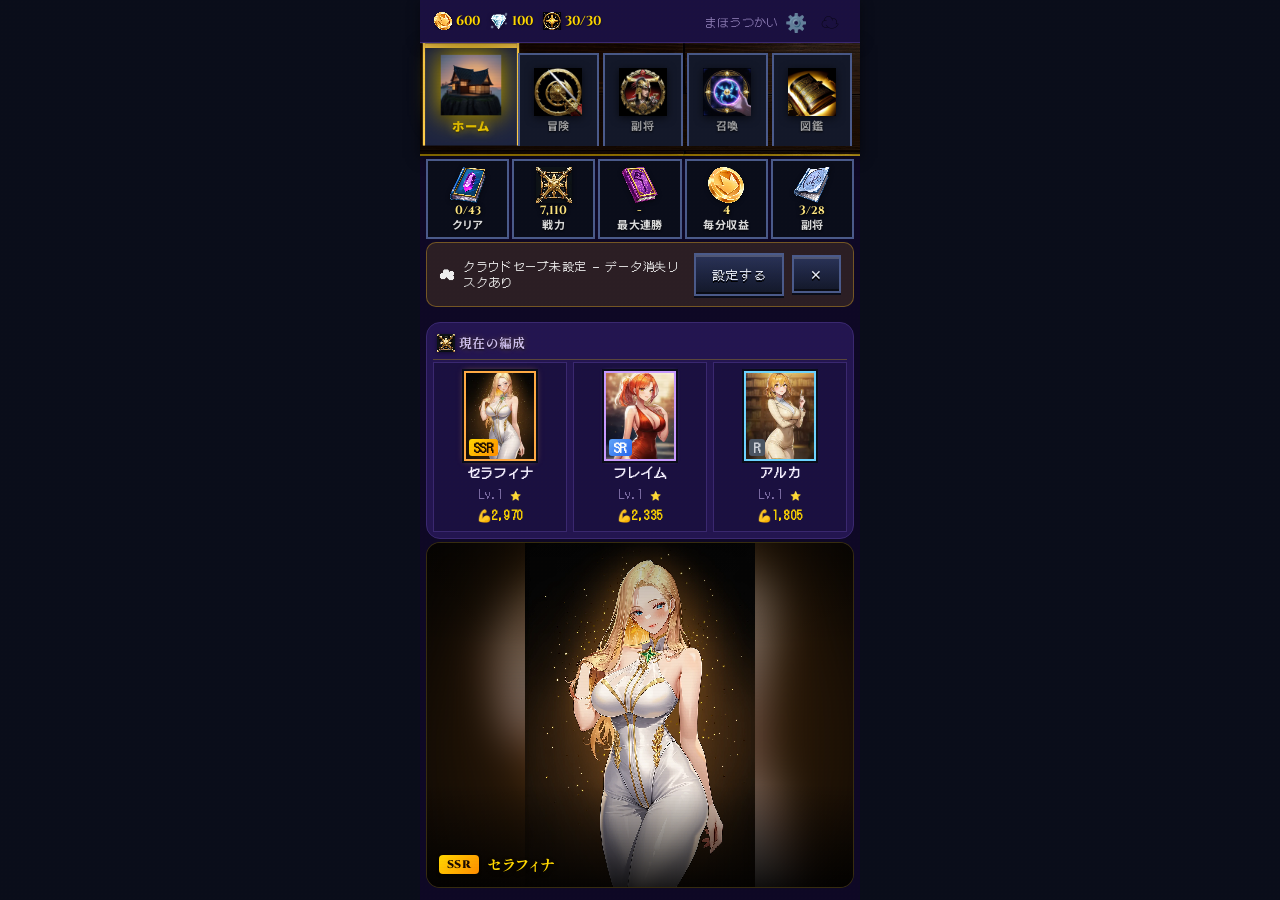
<file: index.html>
<!DOCTYPE html>
<html lang="ja">
<head>
  <meta charset="UTF-8">
  <meta name="viewport" content="width=device-width, initial-scale=1.0">
  <title>まほうの庭 ✿ Magic Garden</title>
  <link rel="preconnect" href="https://fonts.googleapis.com">
  <link rel="preconnect" href="https://fonts.gstatic.com" crossorigin>
  <link rel="stylesheet" href="https://fonts.googleapis.com/css2?family=Cinzel+Decorative:wght@700&family=Cinzel:wght@700&family=DotGothic16&family=Klee+One:wght@600&family=Noto+Sans+JP:wght@500;700&family=Noto+Serif+JP:wght@700&family=Press+Start+2P&family=Shippori+Mincho+B1:wght@700&display=swap">
  <link rel="stylesheet" href="css/style.css?v=129">
  <link rel="stylesheet" href="css/pixel-theme.css?v=129">
  <link rel="stylesheet" href="css/pixel-sprites.css?v=129">
  <script>window.ASSET_V = '129';</script>
</head>
<body>

<!-- ═══════════════════════════════════ ローディング画面 ═══ -->
<div id="screen-loading" class="screen active">
  <div class="loading-wrap">
    <div class="loading-sprite"><img src="assets/ui-icons/idle_welcome.webp?v=80" alt="" style="width:120px;height:120px;border-radius:50%;object-fit:cover;object-position:center 25%;box-shadow:0 0 18px rgba(255,215,0,.45);border:2px solid rgba(255,215,0,.55);" onerror="this.outerHTML='<span>🌸</span>';"></div>
    <h1 class="loading-title">まほうの庭</h1>
    <p class="loading-sub">Magic Garden</p>
    <div class="loading-bar-wrap"><div class="loading-bar" id="loading-bar"></div></div>
    <p class="loading-text">読み込んでいます…</p>
  </div>
</div>

<!-- ═══════════════════════════════════ ゲーム画面 ═══════════ -->
<div id="screen-game" class="screen">

  <!-- ヘッダー -->
  <header class="game-header">
    <div class="hd-resources">
      <span class="res-coins" aria-label="コイン"><img class="ui-icon ui-icon-sm" src="assets/ui-icons/res_coin.webp?v=129" alt="" aria-hidden="true"> <span id="coins">0</span></span>
      <span class="res-crystals" aria-label="ジェム"><img class="ui-icon ui-icon-sm" src="assets/ui-icons/res_gem.webp?v=129" alt="" aria-hidden="true"> <span id="crystals">0</span></span>
      <span class="res-stamina" id="stamina-display" aria-label="スタミナ"><img class="ui-icon ui-icon-sm" src="assets/ui-icons/res_stamina.webp?v=129" alt="" aria-hidden="true"> 30/30</span>
      <span id="stamina-timer" class="stamina-timer hidden"></span>
    </div>
    <div class="hd-player">
      <span id="player-name">まほうつかい</span>
    </div>
    <div class="hd-icons">
      <button id="btn-settings" class="btn-icon" title="設定" aria-label="設定を開く">⚙️</button>
      <button id="btn-cloud-settings" class="btn-cloud-icon" title="クラウド設定" aria-label="クラウド設定">☁️</button>
    </div>
  </header>

  <!-- 設定モーダル -->
  <div id="settings-modal" class="overlay hidden" role="dialog" aria-modal="true" aria-labelledby="settings-heading">
    <div class="settings-panel">
      <h2 id="settings-heading" class="settings-title">⚙ 設定</h2>
      <div class="settings-row">
        <label class="settings-label">プレイヤー名</label>
        <button id="btn-edit-name" class="settings-edit-btn" aria-label="名前を変更">
          <span id="settings-player-name">まほうつかい</span> ✏️
        </button>
      </div>
      <div class="settings-row">
        <label class="settings-label">🔊 BGM</label>
        <button id="btn-bgm" class="settings-toggle" data-on="true" aria-label="BGM切替">ON</button>
      </div>
      <div class="settings-row">
        <label class="settings-label">スキャンライン (CRT効果)</label>
        <button id="opt-scanline" class="settings-toggle" data-on="true">ON</button>
      </div>
      <div class="settings-row">
        <label class="settings-label">バトル開始演出 (VS画面)</label>
        <button id="opt-vs-intro" class="settings-toggle" data-on="true">ON</button>
      </div>
      <div class="settings-row">
        <label class="settings-label">勝利時の紙吹雪</label>
        <button id="opt-confetti" class="settings-toggle" data-on="true">ON</button>
      </div>
      <div class="settings-row">
        <label class="settings-label">勝利後ボタンのフォーカス強調</label>
        <button id="opt-autofocus-next" class="settings-toggle" data-on="true">ON</button>
      </div>
      <div class="settings-row">
        <label class="settings-label">自動連戦 (勝利時に同ステージを再戦)</label>
        <button id="opt-auto-replay" class="settings-toggle" data-on="false">OFF</button>
      </div>
      <div class="settings-row">
        <label class="settings-label">演出を抑える (アクセシビリティ)</label>
        <button id="opt-reduced-motion" class="settings-toggle" data-on="false">OFF</button>
      </div>
      <div class="settings-actions">
        <button id="settings-close" class="btn btn-primary">閉じる</button>
      </div>
    </div>
  </div>

  <!-- タブナビ（PNG アイコン版・木目テクスチャ背景） -->
  <nav class="tab-nav tab-nav-png">
    <button class="tab-btn active" data-tab="home" aria-label="ホーム">
      <img class="tab-icon" src="assets/nav-icons/home.webp?v=129" alt="" aria-hidden="true">
      <span class="tab-label" aria-hidden="true">ホーム</span>
    </button>
    <button class="tab-btn" data-tab="adventure" aria-label="冒険">
      <img class="tab-icon" src="assets/nav-icons/adventure.webp?v=129" alt="" aria-hidden="true">
      <span class="tab-label" aria-hidden="true">冒険</span>
    </button>
    <button class="tab-btn" data-tab="generals" aria-label="副将">
      <img class="tab-icon" src="assets/nav-icons/generals.webp?v=129" alt="" aria-hidden="true">
      <span class="tab-label" aria-hidden="true">副将</span>
    </button>
    <button class="tab-btn" data-tab="gacha" aria-label="召喚">
      <img class="tab-icon" src="assets/nav-icons/gacha.webp?v=129" alt="" aria-hidden="true">
      <span class="tab-label" aria-hidden="true">召喚</span>
    </button>
    <button class="tab-btn" data-tab="zukan" aria-label="図鑑">
      <img class="tab-icon" src="assets/nav-icons/codex.webp?v=129" alt="" aria-hidden="true">
      <span class="tab-label" aria-hidden="true">図鑑</span>
    </button>
  </nav>

  <!-- タブコンテンツ -->
  <main class="tab-content">

    <!-- ══════════════ ホームタブ ══════════════ -->
    <div id="tab-home" class="tab-panel active">

      <!-- 放置報酬ポップアップ -->
      <div id="idle-reward" class="overlay hidden" role="dialog" aria-modal="true" aria-labelledby="idle-reward-heading">
        <div class="popup-card">
          <img class="popup-hero-img" src="assets/ui-icons/idle_welcome.webp?v=79" alt="おかえり" onerror="this.outerHTML='<span class=&quot;popup-icon&quot;>🌸</span>'">
          <h3 id="idle-reward-heading" class="popup-title">おかえり！</h3>
          <p id="idle-reward-text" class="popup-text">コインを集めておいたよ！</p>
          <button id="collect-btn" class="btn btn-primary">受け取る ✓</button>
        </div>
      </div>

      <!-- ダッシュボード -->
      <div id="home-dashboard" class="home-dashboard"></div>

      <!-- クラウドセーブ未設定バナー -->
      <div id="cloud-save-banner" class="cloud-save-banner hidden">
        <span class="banner-icon">☁️</span>
        <span class="banner-text">クラウドセーブ未設定 — データ消失リスクあり</span>
        <button id="cloud-banner-setup" class="btn-banner-setup">設定する</button>
        <button id="cloud-banner-dismiss" class="btn-banner-close">✕</button>
      </div>

      <!-- 現在の編成 -->
      <section class="home-section">
        <h3 class="section-label"><img class="ui-icon ui-icon-sm" src="assets/ui-icons/equip_weapon.webp?v=129" alt="" aria-hidden="true"> 現在の編成</h3>
        <div id="formation-display" class="formation-display"></div>
      </section>

      <!-- お気に入りキャラ大写し（残り空間を flex で埋める） v114 -->
      <section id="home-pickup" class="home-pickup"></section>

      <div id="save-confirm" class="toast hidden">✓ 保存しました！</div>

    </div><!-- /tab-home -->

    <!-- ══════════════ 冒険タブ ══════════════ -->
    <div id="tab-adventure" class="tab-panel">

      <!-- バトル開始VS演出 -->
      <div id="battle-intro" class="battle-intro hidden">
        <div class="intro-flash"></div>
        <div class="intro-rays"></div>
        <div class="intro-team intro-team-left"></div>
        <div class="intro-vs">
          <div class="intro-vs-text">VS</div>
          <div class="intro-vs-sub"></div>
        </div>
        <div class="intro-team intro-team-right"></div>
        <div class="intro-warn hidden"><span class="intro-warn-icon">⚠️</span><span class="intro-warn-text">強敵出現！</span></div>
      </div>

      <!-- バトル結果オーバーレイ -->
      <div id="battle-result" class="overlay hidden" role="dialog" aria-modal="true" aria-labelledby="result-banner">
        <div id="confetti-container" class="confetti-container"></div>
        <div class="victory-rays"></div>
        <div class="defeat-vignette"></div>
        <div class="result-panel">
          <div id="result-banner" class="result-banner">勝利！</div>
          <div id="result-stats"  class="result-stats"></div>
          <div id="result-loot"   class="result-loot"></div>
          <div id="result-log"    class="result-log"></div>
          <button id="result-log-toggle" class="btn-log-toggle hidden">📜 全ログを見る ▼</button>
          <div class="result-btns">
            <button id="result-retry" class="btn btn-retry hidden"><span class="picon picon-play"></span> 再挑戦</button>
            <button id="result-next" class="btn btn-next hidden"><span class="picon picon-play"></span> 次のステージ</button>
            <button id="result-close" class="btn btn-primary">閉じる</button>
          </div>
          <!-- 自動連戦中バー (autoReplay=ON 時のみ表示) -->
          <div id="auto-replay-bar" class="auto-replay-bar hidden">
            <span id="auto-replay-counter" class="ar-counter"></span>
            <button id="auto-replay-stop-btn" class="btn-ar-stop">⏹ 停止</button>
          </div>
        </div>
      </div>

      <!-- 章タブ -->
      <div class="chapter-tabs">
        <button class="chapter-tab active" data-chapter="0">一章</button>
        <button class="chapter-tab"        data-chapter="1">二章</button>
        <button class="chapter-tab"        data-chapter="2">三章</button>
        <button class="chapter-tab"        data-chapter="3">四章</button>
        <button class="chapter-tab"        data-chapter="4">五章</button>
        <button class="chapter-tab chapter-tab--final"  data-chapter="5">六章</button>
        <button class="chapter-tab chapter-tab--daily"  data-boss="true">日課</button>
        <button class="chapter-tab chapter-tab--quest"  data-quest="true">任務</button>
        <button class="chapter-tab chapter-tab--tower hidden"  id="tower-tab-btn" data-tower="true">無限塔</button>
      </div>

      <!-- ステージリスト -->
      <div id="stage-list" class="stage-list"></div>

      <!-- 日課ボスセクション -->
      <div id="daily-boss-section" class="daily-boss-section hidden">
        <div class="boss-attempts-bar">
          <span id="boss-attempts-text">挑戦回数: 3回残り</span>
        </div>
        <div id="boss-cards" class="boss-cards"></div>
      </div>

      <!-- 無限塔セクション -->
      <div id="tower-section" class="tower-section hidden"></div>

      <!-- クエストセクション (v104: ホームから移動) -->
      <div id="quest-section" class="quest-section hidden">
        <section class="home-section">
          <h3 class="section-label">🏅 実績 <span id="achievement-progress"></span></h3>
          <div id="achievement-panel" class="achievement-panel"></div>
        </section>

        <section class="home-section">
          <h3 class="section-label">📋 今日の任務 <span id="daily-badge" class="daily-badge"></span></h3>
          <div id="daily-tasks" class="daily-tasks-list"></div>
        </section>

        <section class="home-section">
          <h3 class="section-label">📅 週間ミッション <span id="weekly-reset-label" class="weekly-reset-label"></span></h3>
          <div id="weekly-tasks" class="daily-tasks-list"></div>
        </section>
      </div>

    </div><!-- /tab-adventure -->

    <!-- ══════════════ 副将タブ ══════════════ -->
    <div id="tab-generals" class="tab-panel">

      <!-- 編成スロット -->
      <section class="home-section">
        <h3 class="section-label"><img class="ui-icon ui-icon-sm" src="assets/ui-icons/equip_weapon.webp?v=79" alt="⚔️"> 編成（最大3体）</h3>
        <div id="formation-editor" class="formation-editor"></div>
      </section>

      <!-- 所持副将 -->
      <section class="home-section">
        <h3 class="section-label">👥 所持副将 <span id="generals-count"></span></h3>
        <div class="generals-filter-bar" id="generals-filter-bar">
          <input id="generals-search" class="generals-search" type="search" placeholder="🔍 名前で検索">
          <div class="filter-row" id="rarity-filter-row">
            <button class="rarity-filter-btn active" data-rarity="all">全部</button>
            <button class="rarity-filter-btn" data-rarity="LR"  style="color:var(--lr)">LR</button>
            <button class="rarity-filter-btn" data-rarity="MR"  style="color:var(--mr)">MR</button>
            <button class="rarity-filter-btn" data-rarity="UR"  style="color:var(--ur)">UR</button>
            <button class="rarity-filter-btn" data-rarity="SSR" style="color:var(--ssr)">SSR</button>
            <button class="rarity-filter-btn" data-rarity="SR"  style="color:var(--sr)">SR</button>
            <button class="rarity-filter-btn" data-rarity="R">R</button>
          </div>
          <div class="filter-row" id="elem-filter-row"><!-- 属性フィルターをJSで動的生成 --></div>
          <div class="filter-row">
            <label class="filter-label">並び替え:</label>
            <select id="generals-sort" class="generals-sort-sel">
              <option value="rarity">レア度順</option>
              <option value="level">レベル高順</option>
              <option value="power">戦力高順</option>
              <option value="atk">攻撃力高順</option>
              <option value="spd">速度高順</option>
            </select>
          </div>
          <div class="filter-row">
            <button id="bulk-awaken-btn" class="bulk-awaken-btn">✨ 一括覚醒</button>
          </div>
        </div>
        <div id="generals-grid" class="generals-grid"></div>
      </section>

    </div><!-- /tab-generals -->

    <!-- ══════════════ ガチャタブ ══════════════ -->
    <div id="tab-gacha" class="tab-panel">

      <!-- バナー -->
      <div class="gacha-banner">
        <div class="banner-title">
          <img class="ui-icon ui-icon-md" src="assets/ui-icons/summon_banner_star.webp?v=80" alt="">
          副将召喚
          <img class="ui-icon ui-icon-md" src="assets/ui-icons/summon_banner_star.webp?v=80" alt="">
        </div>
        <div class="banner-rates">
          <span class="rate-ssr" style="color:var(--lr)">LR 0.6%</span>
          <span class="rate-ssr" style="color:var(--mr)">MR 1.1%</span>
          <span class="rate-ssr" style="color:var(--ur)">UR 1.7%</span>
          <span class="rate-ssr">SSR 14.6%</span>
          <span class="rate-sr">SR  31.5%</span>
          <span class="rate-r">R   50.5%</span>
        </div>
        <div class="gacha-btns">
          <button id="draw-1-btn" class="btn btn-draw1">
            1回召喚<br><small><span class="picon picon-gem"></span> 30</small>
          </button>
          <button id="draw-10-btn" class="btn btn-draw10">
            10回召喚<br><small><span class="picon picon-gem"></span> 280</small>
          </button>
        </div>
        <!-- 天井ゲージ -->
        <div class="pity-gauge">
          <div class="pity-gauge-header">
            <span class="pity-label"><span class="picon picon-target"></span> 天井ゲージ</span>
            <span id="pity-count" class="pity-count-num">残り90回</span>
          </div>
          <div class="pity-bar-wrap">
            <div id="pity-bar" class="pity-bar" style="width:0%"></div>
          </div>
          <div class="pity-footer">
            <span class="pity-hint">90回でUR以上確定</span>
            <span id="pity-drawn" class="pity-drawn">0回消化</span>
          </div>
        </div>
      </div>

      <!-- 装備倉庫 -->
      <section class="home-section">
        <h3 class="section-label">🎒 装備倉庫</h3>
        <div class="equip-filter-bar" id="equip-filter-bar">
          <button class="equip-filter-btn active" data-type="all">全部</button>
          <button class="equip-filter-btn" data-type="weapon"><img class="ui-icon ui-icon-sm" src="assets/ui-icons/equip_weapon.webp?v=79" alt="⚔️">武器</button>
          <button class="equip-filter-btn" data-type="armor"><img class="ui-icon ui-icon-sm" src="assets/ui-icons/equip_armor.webp?v=79" alt="🛡️">防具</button>
          <button class="equip-filter-btn" data-type="accessory"><img class="ui-icon ui-icon-sm" src="assets/ui-icons/equip_accessory.webp?v=79" alt="💍">装飾</button>
          <select id="equip-sort-sel" class="equip-sort-sel">
            <option value="rarity">レア度順</option>
            <option value="enhance">強化順</option>
            <option value="new">新着順</option>
          </select>
        </div>
        <div id="equip-inventory" class="equip-list"></div>
      </section>

      <!-- ショップ -->
      <section class="home-section">
        <div class="shop-header-row">
          <h3 class="section-label">🛒 装備ショップ</h3>
          <button id="shop-refresh-btn" class="btn-shop-refresh" title="ショップを更新">
            🔄 <span id="shop-refresh-label">無料更新</span>
          </button>
        </div>
        <!-- スタミナポーション（特別販売） -->
        <div id="shop-special" class="shop-special">
          <div class="shop-special-item">
            <span class="shop-special-icon"><img class="ui-icon ui-icon-md" src="assets/ui-icons/res_stamina.webp?v=79" alt="⚡"></span>
            <div class="shop-special-info">
              <div class="shop-special-name">スタミナポーション</div>
              <div class="shop-special-desc">スタミナ+10回復</div>
            </div>
            <button id="buy-stamina-btn" class="btn-shop-buy-special"><img class="ui-icon ui-icon-sm" src="assets/ui-icons/res_coin.webp?v=79" alt="🪙"> 1,000</button>
          </div>
        </div>
        <div id="shop-list" class="shop-list"></div>
      </section>

      <!-- 素材インベントリ -->
      <section class="home-section">
        <h3 class="section-label">🧪 所持素材</h3>
        <div id="materials-list" class="materials-list"></div>
      </section>

    </div><!-- /tab-gacha -->

    <!-- ══════════════ 図鑑タブ ══════════════ -->
    <div id="tab-zukan" class="tab-panel">

      <!-- キャラ図鑑 -->
      <section class="home-section">
        <h3 class="section-label">👥 副将図鑑 <span id="zukan-count"></span></h3>
        <div id="zukan-generals" class="zukan-generals"></div>
      </section>

      <!-- ステージ進捗 -->
      <section class="home-section">
        <h3 class="section-label">🗺️ 冒険進捗</h3>
        <div id="zukan-stages" class="zukan-stages"></div>
      </section>

      <!-- 装備図鑑 -->
      <section class="home-section">
        <h3 class="section-label"><img class="ui-icon ui-icon-sm" src="assets/ui-icons/equip_weapon.webp?v=79" alt="⚔️"> 装備図鑑</h3>
        <div id="zukan-equips" class="zukan-equips"></div>
      </section>

    </div><!-- /tab-zukan -->

  </main>
</div><!-- /screen-game -->

<!-- ═══ クラウドセーブモーダル ═══ -->
<div id="cloud-modal" class="overlay hidden" role="dialog" aria-modal="true" aria-label="クラウドセーブ設定">
  <div class="popup-card cloud-modal-card">

    <!-- ════ 状態A: 未接続（初回） ════ -->
    <div id="cs-setup" class="cs-panel">
      <div class="cs-hero">
        <div class="cs-hero-icon">☁️</div>
        <div class="cs-hero-title">クラウドセーブ</div>
        <div class="cs-hero-sub">データを自動保存してスマホを変えても安心！</div>
      </div>
      <button id="cs-autostart-btn" class="btn btn-primary cs-big-btn">
        ✨ ワンタップで自動セーブを始める
      </button>
      <p class="cs-note">※ 設定不要。ボタン1つで完了します。</p>

      <!-- 上級者向け（折りたたみ） -->
      <div class="cs-advanced-wrap">
        <button id="cs-advanced-toggle" class="cs-alt-link">▸ 自分のFirebase/GASを使う（上級者向け）</button>
        <div id="cs-advanced-form" class="hidden" style="margin-top:10px">
          <p class="cs-adv-note">Firebase設定コード（JSON）を貼り付け</p>
          <textarea id="firebase-config-json" class="cloud-input cloud-textarea"
                    placeholder='{"apiKey":"AIza...","databaseURL":"https://xxx.firebaseio.com","projectId":"xxx"}'
                    rows="3"></textarea>
          <button id="firebase-config-apply" class="btn btn-outline" style="margin-top:8px;width:100%">🔥 Firebase で接続</button>
          <div style="margin-top:10px">
            <label class="cloud-label">または GAS エンドポイント URL</label>
            <input id="cloud-endpoint" class="cloud-input" type="url"
                   placeholder="https://script.google.com/macros/s/.../exec">
            <label class="cloud-label" style="margin-top:6px">プレイヤーID</label>
            <input id="cloud-playerid" class="cloud-input" type="text" placeholder="player1" maxlength="32">
            <button id="cloud-save-btn" class="btn btn-outline" style="margin-top:8px;width:100%">⚙️ GAS設定を保存</button>
          </div>
        </div>
      </div>
    </div>

    <!-- ════ 状態B: 自動セーブ接続済み ════ -->
    <div id="cs-connected" class="cs-panel hidden">
      <div class="cs-status-badge cs-status-ok">✅ 自動セーブ有効</div>

      <div class="cs-code-box">
        <div class="cs-code-label">📋 引き継ぎコード（メモしておくと別端末でも復元できます）</div>
        <div class="cs-code-display" id="cs-player-code">----</div>
        <button id="cs-copy-code" class="btn-copy-code">コピー 📋</button>
      </div>

      <!-- 現在の設定からプル（コード入力不要） -->
      <button id="cloud-pull-btn" class="btn btn-outline" style="width:100%;margin-bottom:8px">
        ☁️ クラウドから今すぐ読込
      </button>

      <div class="cs-restore-wrap">
        <button id="cs-restore-toggle" class="cs-alt-link">▸ 別の端末のデータを読み込む</button>
        <div id="cs-restore-form" class="hidden" style="margin-top:8px">
          <input id="cs-restore-input" class="cloud-input" type="text"
                 placeholder="引き継ぎコードを入力（例: abc123de）" maxlength="48">
          <button id="cs-restore-btn" class="btn btn-outline" style="margin-top:8px;width:100%">
            📥 このコードで読み込む
          </button>
        </div>
      </div>
    </div>

    <!-- 共通ステータス -->
    <div id="cloud-status" class="cloud-status"></div>

    <button id="cloud-close-btn" class="btn btn-secondary cs-close-btn">閉じる</button>
  </div>
</div>

<!-- ══ 全タブ共通オーバーレイ群 (iOS overflow バグ回避のため tab-content の外に配置) ══ -->

<!-- 副将詳細オーバーレイ -->
<div id="general-detail" class="detail-overlay hidden" role="dialog" aria-modal="true" aria-label="副将詳細">
  <div class="detail-panel">
    <button id="detail-back-home" class="detail-back-home" title="ホームに戻る" aria-label="ホームに戻る">
      <span class="picon picon-home"></span> ホーム
    </button>
    <button id="detail-close" class="detail-close" aria-label="閉じる">✕</button>
    <div id="detail-body" class="detail-body"></div>
  </div>
</div>

<!-- キャライラスト全画面表示 (Lightbox) -->
<div id="char-lightbox" class="char-lightbox hidden" role="dialog" aria-modal="true" aria-label="キャラクターイラスト拡大表示">
  <button id="char-lightbox-close" class="char-lightbox-close" title="閉じる" aria-label="閉じる">✕</button>
  <img id="char-lightbox-img" class="char-lightbox-img" alt="">
  <div id="char-lightbox-name" class="char-lightbox-name"></div>
</div>

<!-- ガチャ結果オーバーレイ -->
<div id="gacha-result" class="overlay hidden" role="dialog" aria-modal="true" aria-labelledby="gacha-result-heading">
  <div class="gacha-result-panel">
    <h3 id="gacha-result-heading" class="gacha-result-title">✨ 召喚結果！</h3>
    <div id="gacha-result-cards" class="gacha-result-grid"></div>
    <button id="gacha-result-close" class="btn btn-primary">閉じる</button>
  </div>
</div>

<!-- 装備ピッカーオーバーレイ（全タブ共通） -->
<div id="equip-picker" class="detail-overlay hidden" role="dialog" aria-modal="true" aria-labelledby="equip-picker-title">
  <div class="detail-panel equip-picker-panel">
    <button id="equip-picker-close" class="detail-close" aria-label="閉じる">✕</button>
    <h3 id="equip-picker-title" class="equip-picker-title">装備を選ぶ</h3>
    <div id="equip-picker-list" class="equip-picker-list"></div>
  </div>
</div>

<!-- JS 読み込み順序は依存関係を考慮 -->
<script src="js/generals_data.js?v=67"></script>
<script src="js/stages_data.js?v=66"></script>
<script src="js/battle_engine.js?v=129"></script>
<script src="js/bgm.js?v=129"></script>
<script src="js/firebase_auth.js?v=129"></script>
<script src="js/storage.js?v=129"></script>
<script src="js/idle.js?v=129"></script>
<script src="js/image_loader.js?v=129"></script>
<script src="js/game.js?v=129"></script>
<script src="js/main.js?v=129"></script>
<script>
  // Service Worker 登録（v94 〜）
  if ('serviceWorker' in navigator) {
    window.addEventListener('load', () => {
      navigator.serviceWorker.register('./sw.js').catch(() => {});
    });
  }
</script>

</body>
</html>
</file>
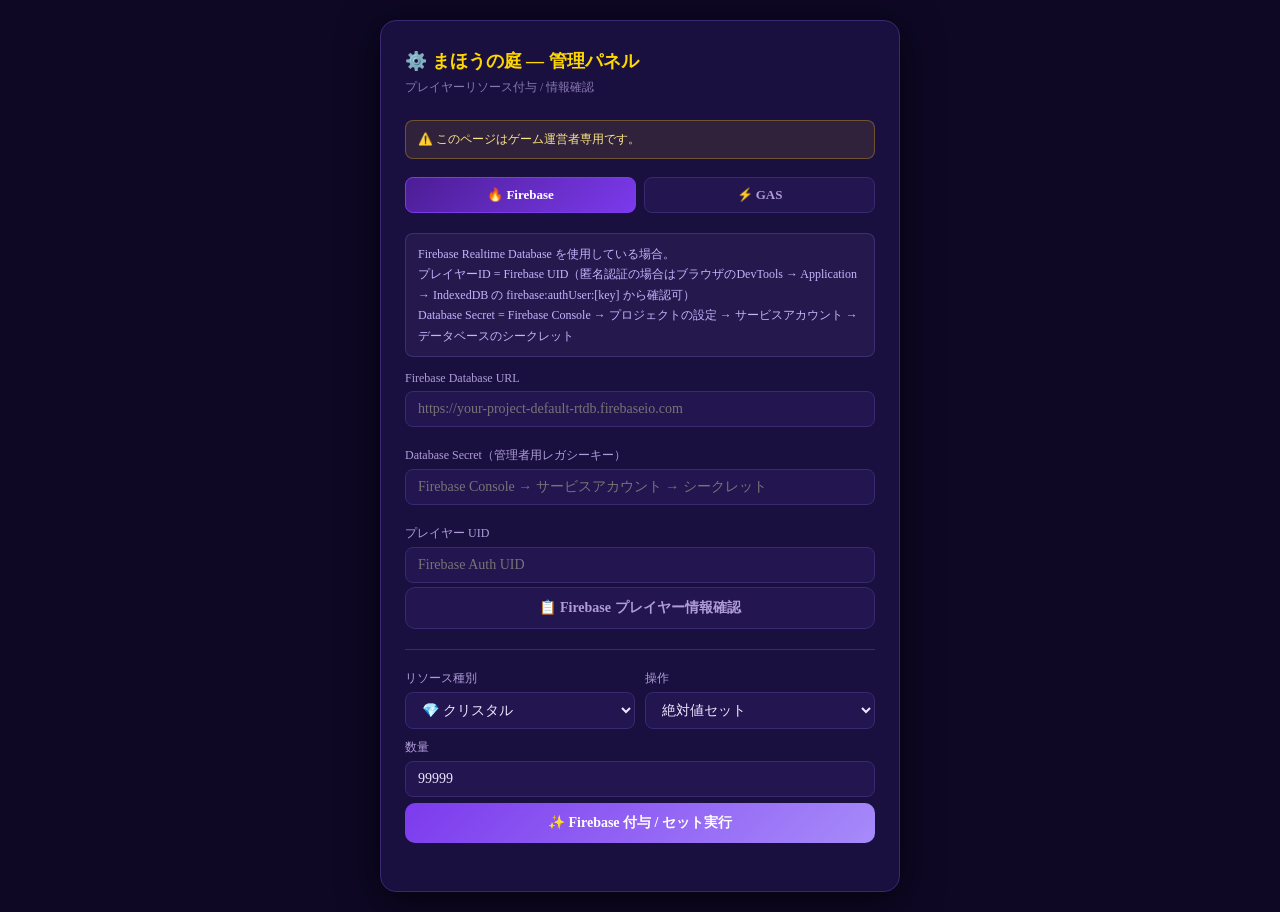
<file: admin.html>
<!DOCTYPE html>
<html lang="ja">
<head>
  <meta charset="UTF-8">
  <meta name="viewport" content="width=device-width, initial-scale=1.0">
  <title>まほうの庭 — 管理パネル</title>
  <style>
    * { box-sizing: border-box; margin: 0; padding: 0; }
    body {
      font-family: 'Noto Serif JP', 'Yu Mincho', '游明朝', serif;
      background: #0e0825; color: #f0e8ff;
      min-height: 100vh; display: flex; align-items: center; justify-content: center;
      padding: 20px;
    }
    .panel {
      background: #1a1040; border: 1px solid #3a2870; border-radius: 16px;
      padding: 28px 24px; width: 100%; max-width: 520px;
      box-shadow: 0 8px 40px rgba(0,0,0,.7);
    }
    h1 { font-size: 18px; color: #ffd700; margin-bottom: 6px; }
    .sub { font-size: 12px; color: #8878b0; margin-bottom: 24px; }
    .section { margin-bottom: 20px; }
    label { display: block; font-size: 12px; color: #b09cd8; margin-bottom: 5px; }
    input, select {
      width: 100%; padding: 9px 12px;
      background: #231550; border: 1px solid #3a2870; border-radius: 8px;
      color: #f0e8ff; font-size: 14px; font-family: inherit;
      outline: none; transition: border-color .2s;
    }
    input:focus, select:focus { border-color: #a78bfa; }
    .row { display: grid; grid-template-columns: 1fr 1fr; gap: 10px; }
    button {
      width: 100%; padding: 11px; margin-top: 6px;
      background: linear-gradient(135deg, #7c3aed, #a78bfa);
      border: none; border-radius: 10px; color: #fff;
      font-size: 14px; font-weight: bold; font-family: inherit;
      cursor: pointer; transition: opacity .15s;
    }
    button:hover { opacity: .85; }
    button.secondary {
      background: #231550; border: 1px solid #3a2870;
      color: #b09cd8; margin-top: 4px;
    }
    .result {
      margin-top: 16px; padding: 12px;
      background: #231550; border-radius: 10px;
      font-size: 13px; line-height: 1.6;
      border-left: 3px solid #a78bfa;
      white-space: pre-wrap; word-break: break-all;
      display: none;
    }
    .result.ok   { border-color: #34d399; }
    .result.err  { border-color: #f87171; }
    .divider { border: none; border-top: 1px solid #3a2870; margin: 20px 0; }
    .warn {
      background: rgba(251,191,36,.1); border: 1px solid rgba(251,191,36,.3);
      border-radius: 8px; padding: 10px 12px;
      font-size: 12px; color: #fde68a; margin-bottom: 18px;
    }
    .tab-row {
      display: flex; gap: 8px; margin-bottom: 20px;
    }
    .tab {
      flex: 1; padding: 9px; border-radius: 8px; border: 1px solid #3a2870;
      background: #231550; color: #b09cd8; font-size: 13px; font-weight: bold;
      cursor: pointer; text-align: center; transition: all .2s;
    }
    .tab.active {
      background: linear-gradient(135deg, #4c1d95, #7c3aed);
      border-color: #7c3aed; color: #fff;
    }
    .pane { display: none; }
    .pane.active { display: block; }
    .info-box {
      background: rgba(167,139,250,.07); border: 1px solid rgba(167,139,250,.2);
      border-radius: 8px; padding: 10px 12px; font-size: 12px; color: #c4b5fd;
      margin-bottom: 14px; line-height: 1.7;
    }
  </style>
</head>
<body>
<div class="panel">
  <h1>⚙️ まほうの庭 — 管理パネル</h1>
  <p class="sub">プレイヤーリソース付与 / 情報確認</p>

  <div class="warn">
    ⚠️ このページはゲーム運営者専用です。
  </div>

  <!-- バックエンド選択タブ -->
  <div class="tab-row">
    <div class="tab active" id="tab-firebase" onclick="switchTab('firebase')">🔥 Firebase</div>
    <div class="tab" id="tab-gas" onclick="switchTab('gas')">⚡ GAS</div>
  </div>

  <!-- ─── Firebase ペイン ─── -->
  <div class="pane active" id="pane-firebase">
    <div class="info-box">
      Firebase Realtime Database を使用している場合。<br>
      プレイヤーID = Firebase UID（匿名認証の場合はブラウザのDevTools → Application → IndexedDB の firebase:authUser:[key] から確認可）<br>
      Database Secret = Firebase Console → プロジェクトの設定 → サービスアカウント → データベースのシークレット
    </div>
    <div class="section">
      <label>Firebase Database URL</label>
      <input id="fb-url" type="url" placeholder="https://your-project-default-rtdb.firebaseio.com">
    </div>
    <div class="section">
      <label>Database Secret（管理者用レガシーキー）</label>
      <input id="fb-secret" type="password" placeholder="Firebase Console → サービスアカウント → シークレット">
    </div>
    <div class="section">
      <label>プレイヤー UID</label>
      <input id="fb-uid" type="text" placeholder="Firebase Auth UID">
      <button class="secondary" onclick="fbPlayerInfo()">📋 Firebase プレイヤー情報確認</button>
    </div>

    <hr class="divider">

    <div class="section">
      <div class="row">
        <div>
          <label>リソース種別</label>
          <select id="fb-resource">
            <option value="crystals">💎 クリスタル</option>
            <option value="coins">🪙 コイン</option>
            <option value="stamina">⚡ スタミナ</option>
          </select>
        </div>
        <div>
          <label>操作</label>
          <select id="fb-mode">
            <option value="set">絶対値セット</option>
            <option value="grant">加算（追加）</option>
          </select>
        </div>
      </div>
      <div style="margin-top:10px">
        <label>数量</label>
        <input id="fb-amount" type="number" value="99999" min="0">
      </div>
      <button onclick="fbGrantResource()">✨ Firebase 付与 / セット実行</button>
    </div>
  </div>

  <!-- ─── GAS ペイン ─── -->
  <div class="pane" id="pane-gas">
    <div class="info-box">
      GAS（Google Apps Script）保存を使用している場合。<br>
      プレイヤーID = UUID形式（xxxx-xxxx-4xxx...）<br>
      ADMIN_KEY = GAS プロジェクト設定 → スクリプトプロパティ → ADMIN_KEY
    </div>
    <div class="section">
      <label>GAS エンドポイント URL</label>
      <input id="gas-url" type="url" placeholder="https://script.google.com/macros/s/.../exec">
    </div>
    <div class="section">
      <label>管理者キー (ADMIN_KEY)</label>
      <input id="admin-key" type="password" placeholder="GAS Script Properties に設定したキー">
    </div>
    <div class="section">
      <label>プレイヤー ID</label>
      <input id="player-id" type="text" placeholder="50ddf67d-83f3-48f1-9...">
      <button class="secondary" onclick="playerInfo()">📋 GAS プレイヤー情報確認</button>
    </div>

    <hr class="divider">

    <div class="section">
      <div class="row">
        <div>
          <label>リソース種別</label>
          <select id="resource">
            <option value="crystals">💎 クリスタル</option>
            <option value="coins">🪙 コイン</option>
            <option value="stamina">⚡ スタミナ</option>
          </select>
        </div>
        <div>
          <label>操作</label>
          <select id="mode">
            <option value="grant">加算（追加）</option>
            <option value="set">絶対値セット</option>
          </select>
        </div>
      </div>
      <div style="margin-top:10px">
        <label>数量</label>
        <input id="amount" type="number" value="99999" min="0">
      </div>
      <button onclick="grantResource()">✨ GAS 付与 / セット実行</button>
    </div>
  </div>

  <div id="result" class="result"></div>
</div>

<script>
  // ─── 自動読み込みバナー ───────────────────────────────────────────────────
  function _showAutoLoadBanner() {
    const fbUrl = document.getElementById('fb-url').value;
    const pid   = document.getElementById('fb-uid').value;
    if (!fbUrl && !pid) return;
    const banner = document.createElement('div');
    banner.style.cssText = 'background:rgba(52,211,153,.1);border:1px solid rgba(52,211,153,.3);border-radius:8px;padding:8px 12px;font-size:12px;color:#6ee7b7;margin-bottom:14px;';
    banner.textContent = '✅ ゲームの設定から自動読み込みしました' +
      (fbUrl ? '（Firebase URL）' : '') + (pid ? '（プレイヤーID）' : '');
    document.querySelector('.panel').insertBefore(banner, document.querySelector('.tab-row'));
    setTimeout(() => banner.style.opacity = '0.3', 4000);
  }

  // ─── タブ切替 ────────────────────────────────────────────────────────────
  const STORE_TAB = 'mg_admin_tab';

  function switchTab(name) {
    document.querySelectorAll('.tab').forEach(t => t.classList.remove('active'));
    document.querySelectorAll('.pane').forEach(p => p.classList.remove('active'));
    document.getElementById('tab-' + name).classList.add('active');
    document.getElementById('pane-' + name).classList.add('active');
    localStorage.setItem(STORE_TAB, name);
    clearResult();
  }

  // ─── 設定キャッシュ ───────────────────────────────────────────────────────
  const STORE_GAS_URL  = 'mg_admin_url';
  const STORE_GAS_KEY  = 'mg_admin_key';
  const STORE_FB_URL   = 'mg_admin_fb_url';
  const STORE_FB_SEC   = 'mg_admin_fb_secret';
  const STORE_FB_UID   = 'mg_admin_fb_uid';

  window.addEventListener('DOMContentLoaded', () => {
    // ─── ゲームのlocalStorageから自動読み込み ───────────────────────────────
    // Firebase設定 (magic_garden_firebase_cfg)
    try {
      const fbCfg = JSON.parse(localStorage.getItem('magic_garden_firebase_cfg') || '{}');
      if (fbCfg.databaseURL) {
        localStorage.setItem(STORE_FB_URL, fbCfg.databaseURL);
      }
    } catch(_) {}
    // playerId (GAS config → fb-uid に流用)
    try {
      const gasCfg = JSON.parse(localStorage.getItem('magic_garden_gas_config') || '{}');
      if (gasCfg.playerId && !document.getElementById('fb-uid').value) {
        document.getElementById('fb-uid').value = gasCfg.playerId;
        document.getElementById('player-id').value = gasCfg.playerId;
      }
      if (gasCfg.endpoint) {
        localStorage.setItem(STORE_GAS_URL, gasCfg.endpoint);
      }
    } catch(_) {}

    // ─── キャッシュ値を復元 ────────────────────────────────────────────────
    // GAS
    const url = localStorage.getItem(STORE_GAS_URL);
    const key = localStorage.getItem(STORE_GAS_KEY);
    if (url) document.getElementById('gas-url').value = url;
    if (key) document.getElementById('admin-key').value = key;
    // Firebase
    const fbUrl = localStorage.getItem(STORE_FB_URL);
    const fbSec = localStorage.getItem(STORE_FB_SEC);
    if (fbUrl) document.getElementById('fb-url').value = fbUrl;
    if (fbSec) document.getElementById('fb-secret').value = fbSec;

    // playerId を fb-uid へ（まだ空なら）
    const cachedPid = localStorage.getItem('mg_admin_fb_uid');
    if (cachedPid) document.getElementById('fb-uid').value = cachedPid;

    // タブ復元
    const tab = localStorage.getItem(STORE_TAB) || 'firebase';
    switchTab(tab);

    // 自動読み込み結果を表示
    _showAutoLoadBanner();
  });

  // ─── Firebase ────────────────────────────────────────────────────────────

  function getFbConfig(requireUid) {
    const url    = document.getElementById('fb-url').value.trim().replace(/\/$/, '');
    const secret = document.getElementById('fb-secret').value.trim();
    const uid    = document.getElementById('fb-uid').value.trim();
    if (!url)    { showResult('Firebase Database URL を入力してください', false); return null; }
    if (!secret) { showResult('Database Secret を入力してください', false); return null; }
    if (requireUid && !uid) { showResult('プレイヤー UID を入力してください', false); return null; }
    localStorage.setItem(STORE_FB_URL, url);
    localStorage.setItem(STORE_FB_SEC, secret);
    localStorage.setItem(STORE_FB_UID, uid);
    return { url, secret, uid };
  }

  async function fbGet(path, cfg) {
    const res = await fetch(`${cfg.url}/${path}.json?auth=${encodeURIComponent(cfg.secret)}`, {
      signal: AbortSignal.timeout(12000)
    });
    if (!res.ok) throw new Error(`HTTP ${res.status}: ${await res.text()}`);
    return res.json();
  }

  async function fbPatch(path, data, cfg) {
    const res = await fetch(`${cfg.url}/${path}.json?auth=${encodeURIComponent(cfg.secret)}`, {
      method: 'PATCH',
      headers: { 'Content-Type': 'application/json' },
      body: JSON.stringify(data),
      signal: AbortSignal.timeout(12000)
    });
    if (!res.ok) throw new Error(`HTTP ${res.status}: ${await res.text()}`);
    return res.json();
  }

  async function fbPlayerInfo() {
    const cfg = getFbConfig(true);
    if (!cfg) return;
    showResult('確認中…', null);
    try {
      const data = await fbGet(`players/${cfg.uid}`, cfg);
      if (!data) { showResult('❌ プレイヤーが見つかりません（UID: ' + cfg.uid + '）', false); return; }
      const r = data.resources || {};
      showResult(
        `✅ Firebase プレイヤー情報\n` +
        `UID: ${cfg.uid}\n` +
        `名前: ${data.player?.name || '?'}\n` +
        `💎 クリスタル: ${r.crystals ?? 0}\n` +
        `🪙 コイン:      ${r.coins ?? 0}\n` +
        `⚡ スタミナ:   ${r.stamina ?? 0}\n` +
        `副将数: ${Object.keys(data.generals || {}).length} / クリア数: ${(data.progress?.clearedStages || []).length}`,
        true
      );
    } catch(e) {
      showResult('❌ エラー: ' + e.message + '\n\nヒント: Database Secret が正しいか、セキュリティルールを確認してください', false);
    }
  }

  async function fbGrantResource() {
    const cfg      = getFbConfig(true);
    if (!cfg) return;
    const resource = document.getElementById('fb-resource').value;
    const mode     = document.getElementById('fb-mode').value;
    const amount   = parseInt(document.getElementById('fb-amount').value, 10);
    if (isNaN(amount) || amount < 0) { showResult('数量が不正です', false); return; }
    const label    = { crystals: '💎 クリスタル', coins: '🪙 コイン', stamina: '⚡ スタミナ' }[resource];
    showResult('実行中…', null);
    try {
      // 現在値を取得
      const data = await fbGet(`players/${cfg.uid}`, cfg);
      if (!data) { showResult('❌ プレイヤーが見つかりません', false); return; }
      const before = (data.resources || {})[resource] ?? 0;
      const after  = mode === 'set' ? amount : (before + amount);
      // 部分更新（PATCH）
      await fbPatch(`players/${cfg.uid}/resources`, { [resource]: after }, cfg);
      showResult(
        `✅ 完了（Firebase）\n` +
        `${label}: ${before.toLocaleString()} → ${after.toLocaleString()}\n` +
        `操作: ${mode === 'set' ? '絶対値セット' : '加算'}`,
        true
      );
    } catch(e) {
      showResult('❌ エラー: ' + e.message, false);
    }
  }

  // ─── GAS ─────────────────────────────────────────────────────────────────

  function getConfig() {
    const url   = document.getElementById('gas-url').value.trim();
    const key   = document.getElementById('admin-key').value.trim();
    const pid   = document.getElementById('player-id').value.trim();
    if (!url) { showResult('GAS エンドポイント URLを入力してください', false); return null; }
    if (!key) { showResult('管理者キーを入力してください', false); return null; }
    if (!pid) { showResult('プレイヤー IDを入力してください', false); return null; }
    localStorage.setItem(STORE_GAS_URL, url);
    localStorage.setItem(STORE_GAS_KEY, key);
    return { url, key, pid };
  }

  async function callGas(params) {
    const cfg = getConfig();
    if (!cfg) return;
    const qs = new URLSearchParams({ ...params, playerId: cfg.pid, adminKey: cfg.key });
    const res = await fetch(`${cfg.url}?${qs}`, { redirect: 'follow', signal: AbortSignal.timeout(15000) });
    return res.json();
  }

  async function playerInfo() {
    showResult('確認中…', null);
    try {
      const r = await callGas({ action: 'player_info' });
      if (!r) return;
      if (r.ok) {
        showResult(
          `✅ GAS プレイヤー情報\n` +
          `名前: ${r.playerName}\n` +
          `💎 クリスタル: ${r.resources.crystals ?? 0}\n` +
          `🪙 コイン:      ${r.resources.coins ?? 0}\n` +
          `⚡ スタミナ:   ${r.resources.stamina ?? 0}\n` +
          `副将数: ${r.generals} / クリア数: ${r.clearedStages}`,
          true
        );
      } else {
        showResult('❌ ' + (r.error || 'エラー'), false);
      }
    } catch (e) {
      showResult('❌ 通信エラー: ' + e.message, false);
    }
  }

  async function grantResource() {
    const resource = document.getElementById('resource').value;
    const mode     = document.getElementById('mode').value;
    const amount   = parseInt(document.getElementById('amount').value, 10);
    if (isNaN(amount) || amount < 0) { showResult('数量が不正です', false); return; }

    const action = mode === 'set' ? 'set_resource' : 'grant';
    const label  = { crystals: '💎 クリスタル', coins: '🪙 コイン', stamina: '⚡ スタミナ' }[resource];
    showResult('実行中…', null);

    try {
      const r = await callGas({ action, resource, amount });
      if (!r) return;
      if (r.ok) {
        showResult(
          `✅ 完了（GAS）\n` +
          `${label}: ${r.before.toLocaleString()} → ${r.after.toLocaleString()}\n` +
          `操作: ${r.mode === 'set' ? '絶対値セット' : '加算'}`,
          true
        );
      } else {
        showResult('❌ ' + (r.error || 'エラー'), false);
      }
    } catch (e) {
      showResult('❌ 通信エラー: ' + e.message, false);
    }
  }

  // ─── 共通 ────────────────────────────────────────────────────────────────
  function clearResult() {
    const el = document.getElementById('result');
    el.style.display = 'none';
    el.textContent = '';
  }

  function showResult(msg, isOk) {
    const el = document.getElementById('result');
    el.textContent = msg;
    el.className = 'result' + (isOk === true ? ' ok' : isOk === false ? ' err' : '');
    el.style.display = 'block';
  }
</script>
</body>
</html>
</file>
<file: css/style.css>
/* =========================================================================
   まほうの庭 ✿ Magic Garden — style.css  v0.2
   テーマ: ナイトファンタジー × かわいい
   ========================================================================= */

/* ─── リセット・変数 ─────────────────────────────────────────────────────── */

*, *::before, *::after { box-sizing: border-box; margin: 0; padding: 0; }

:root {
  /* ベース */
  --bg:          #0e0825;
  --surface:     #1a1040;
  --card:        #231550;
  --card-hover:  #2d1d65;
  --border:      #3a2870;
  --border-lt:   #4e3a8a;

  /* テキスト (読みやすさ改善: コントラスト引き上げ) */
  --text:        #f5f0ff;
  --text-mid:    #cfc0f0;
  --text-dim:    #8878b0;

  /* アクセント */
  --primary:     #a78bfa;
  --primary-dk:  #7c3aed;
  --primary-lt:  #2d1b5e;

  --gold:        #ffd700;
  --gold-dim:    #c8a000;
  --green:       #34d399;
  --red:         #f87171;
  --blue:        #60a5fa;
  --cyan:        #22d3ee;

  /* レアリティ */
  --lr:  #ff00cc;
  --mr:  #cc00ff;
  --ur:  #ff6600;
  --ssr: #ffd700;
  --sr:  #60a5fa;
  --r:   #6b7280;

  /* レイアウト */
  --radius:    14px;
  --radius-sm:  8px;
  --radius-xs:  5px;
  --shadow:    0 4px 20px rgba(0,0,0,0.5);
  --shadow-lg: 0 8px 40px rgba(0,0,0,0.7);
  --max-w:     440px;
}

.hidden { display: none !important; }

/* ━━━ プレミアムタイポグラフィ（v81） ━━━━━━━━━━━━━━━━━━━━━━━━━━━━━━━ */
:root {
  /* 本文用：エレガント明朝（読みやすく高級感） */
  --font-body: 'Shippori Mincho B1', 'Noto Serif JP', 'Hiragino Mincho ProN',
               'Yu Mincho', '游明朝', serif;
  /* タイトル用：装飾的な英語+日本語ミックス */
  --font-title: 'Cinzel Decorative', 'Shippori Mincho B1', 'Noto Serif JP',
                'Hiragino Mincho ProN', serif;
  /* 数値用：表組み等幅・タビュラー */
  --font-num: 'Cinzel', 'Shippori Mincho B1', 'Noto Serif JP', serif;
  /* UI用：クリーンサンセリフ（メニュー・ボタン） */
  --font-ui: 'Noto Sans JP', 'Hiragino Sans', 'Yu Gothic', sans-serif;
  /* 手書き調（フレーバー・引用） */
  --font-flavor: 'Klee One', 'Shippori Mincho B1', 'Noto Serif JP', serif;
}

html, body {
  /* v103: 横スクロール抑止（モバイルで内容がはみ出るのを防ぐ） */
  overflow-x: hidden;
  max-width: 100vw;
}
body {
  font-family: var(--font-body);
  font-weight: 500;
  background: var(--bg);
  color: var(--text);
  min-height: 100vh;
  display: flex;
  justify-content: center;
  -webkit-tap-highlight-color: transparent;
  overscroll-behavior: none;
  letter-spacing: .02em;
  font-feature-settings: "palt" 1;  /* プロポーショナル（日本語空き調整） */
}

/* タイトル類は装飾的フォント */
h1, h2, .loading-title, .popup-title, .banner-title, .gacha-result-title,
.section-label, .detail-name, .hero-name {
  font-family: var(--font-title);
  font-weight: 700;
  letter-spacing: .03em;
}

/* 数値（コイン・戦力・Lv等）は等幅で揃える */
.dash-val, .res-coins, .res-crystals, .res-stamina, .qs-val, .hpb-value,
.hero-lv strong, .stat-bar-val, .card-power, .card-lv, .equip-stats,
.shop-price, .ach-progress {
  font-family: var(--font-num);
  font-weight: 700;
  font-variant-numeric: tabular-nums;
  letter-spacing: 0;
}

/* ボタン・タブはクリーンUI */
button, .btn, .tab-label, .tab-btn {
  font-family: var(--font-ui);
  font-weight: 700;
}

/* キャラ説明・lore はフレーバー */
.detail-desc, .hero-desc, .lore-text, .lore-quote, .hero-title-tag {
  font-family: var(--font-flavor);
  font-weight: 600;
  line-height: 1.7;
}

/* ━━━ 10億ドルゲーム風 プレミアム表現 ━━━━━━━━━━━━━━━━━━━━━━━━━━━━━ */

/* v122: ロード画面タイトルをエレガントに刷新 — 明朝体 + 金グラデ + 柔らかい光輪 */
.loading-title {
  font-family: 'Shippori Mincho B1', 'Noto Serif JP', serif;
  font-size: 44px;
  font-weight: 700;
  letter-spacing: .15em;
  margin-bottom: 6px;
  background: linear-gradient(180deg,
    #fff8d8 0%,
    #ffe082 22%,
    #ffd24a 50%,
    #c89019 78%,
    #8a5a0c 100%);
  -webkit-background-clip: text;
  background-clip: text;
  -webkit-text-fill-color: transparent;
  filter:
    drop-shadow(0 1px 0 rgba(70, 40, 0, .9))
    drop-shadow(0 2px 6px rgba(0, 0, 0, .7))
    drop-shadow(0 0 18px rgba(255, 200, 80, .55))
    drop-shadow(0 0 36px rgba(255, 180, 60, .25));
  position: relative;
  display: inline-block;
}
.loading-title::after {
  /* 上端に細い光のハイライト線 */
  content: '';
  position: absolute;
  left: 8%; right: 8%; top: 6%;
  height: 1px;
  background: linear-gradient(90deg, transparent, rgba(255,248,210,.6), transparent);
  pointer-events: none;
}
.loading-sub {
  font-family: 'Cinzel', 'Cinzel Decorative', serif;
  font-size: 13px;
  color: rgba(255, 215, 130, .75);
  letter-spacing: .42em;
  text-transform: uppercase;
  text-shadow: 0 1px 4px rgba(0,0,0,.6), 0 0 10px rgba(255,200,80,.18);
  font-weight: 700;
  margin-left: .42em;
}

/* セクションラベル：金縁 + 装飾 */
.section-label {
  position: relative;
  font-size: 17px;
  color: #ffe5a0;
  text-shadow: 0 1px 2px rgba(0,0,0,.7), 0 0 6px rgba(255,215,0,.25);
  padding: 6px 12px 6px 4px;
  border-bottom: 1px solid rgba(255,215,0,.25);
  letter-spacing: .05em;
}

/* バナータイトル */
.banner-title {
  font-size: 22px;
  background: linear-gradient(180deg, #fff5b3 0%, #ffd700 50%, #b8860b 100%);
  -webkit-background-clip: text;
  background-clip: text;
  -webkit-text-fill-color: transparent;
  filter: drop-shadow(0 2px 3px rgba(0,0,0,.8))
          drop-shadow(0 0 10px rgba(255,215,0,.4));
  letter-spacing: .1em;
}

/* v111: 数値は読みやすい明るい金色のソリッドに（グラデ + 透明テキストで暗くなる問題を解消） */
.dash-val {
  font-size: 12px;
  font-weight: bold;
  color: #ffe680;
  text-shadow: 0 1px 2px rgba(0,0,0,.85), 0 0 4px rgba(0,0,0,.6);
  letter-spacing: 0;
}
.dash-lbl {
  color: rgba(255,255,255,.85);
  font-family: var(--font-ui);
  font-size: 11px;
  letter-spacing: .04em;
  font-weight: bold;
  text-shadow: 0 1px 2px rgba(0,0,0,.85);
}

/* リソース表示（コイン/ジェム/スタミナ）v101: 枠を撤去して数字を読みやすく */
.hd-resources span {
  font-size: 14px;
  display: inline-flex;
  align-items: center;
  gap: 5px;
  padding: 0;
  background: transparent;
  border: none;
  border-radius: 0;
  box-shadow: none;
}
.hd-resources span span {
  font-family: var(--font-num);
  font-weight: 700;
  color: #ffd700;
  text-shadow: 0 1px 2px rgba(0,0,0,.7);
}

/* キャラ詳細の名前 */
.hero-name, .detail-name {
  background: linear-gradient(180deg, #fff7d0 0%, #ffd700 60%, #d4a017 100%);
  -webkit-background-clip: text;
  background-clip: text;
  -webkit-text-fill-color: transparent;
  filter: drop-shadow(0 2px 4px rgba(0,0,0,.85));
}

/* ボタンの仕上げ */
.btn, button:not(.tab-btn):not(.elem-filter-btn):not(.rarity-filter-btn):not(.dash-chip):not(.equip-filter-btn) {
  letter-spacing: .04em;
}

/* ════ 図鑑 thumb 装飾 ════ */
.zukan-portrait {
  position: relative;
  overflow: hidden;
  border-radius: 8px;
}
.zukan-thumb {
  width: 100%;
  height: 100%;
  object-fit: cover;
  object-position: center 22%;
  display: block;
  transition: transform .25s;
}
.zukan-thumb.zukan-locked-img {
  filter: grayscale(1) brightness(.35) contrast(.8);
}
.zukan-lock-overlay {
  position: absolute;
  inset: 0;
  display: flex; align-items: center; justify-content: center;
  font-family: var(--font-title);
  font-size: 22px; font-weight: 900;
  color: rgba(255,215,0,.55);
  text-shadow: 0 2px 6px rgba(0,0,0,.95);
  pointer-events: none;
  letter-spacing: .1em;
}
.zukan-card:hover .zukan-thumb { transform: scale(1.06); }

/* ボディ全体に控えめなノイズテクスチャ風 */
body::after {
  content: '';
  position: fixed;
  inset: 0;
  background-image: radial-gradient(rgba(255,215,0,.012) 1px, transparent 1px);
  background-size: 4px 4px;
  pointer-events: none;
  z-index: 999;
  mix-blend-mode: overlay;
}
/* 低スペック・モバイルでは合成コスト削減のため全画面オーバーレイを無効化 */
@media (max-width: 480px), (prefers-reduced-motion: reduce) {
  body::after { display: none; }
}

/* スクロールバーを金色化 */
::-webkit-scrollbar { width: 6px; height: 6px; }
::-webkit-scrollbar-track { background: rgba(0,0,0,.3); }
::-webkit-scrollbar-thumb {
  background: linear-gradient(180deg, #ffd700, #b8860b);
  border-radius: 99px;
}
::-webkit-scrollbar-thumb:hover {
  background: linear-gradient(180deg, #ffe55c, #ffd700);
}

/* ─── 画面共通 ──────────────────────────────────────────────────────────── */

.screen {
  display: none;
  width: 100%;
  max-width: var(--max-w);
  min-height: 100vh;
  flex-direction: column;
  position: relative;
}
.screen.active { display: flex; }

/* ─── ローディング ──────────────────────────────────────────────────────── */

#screen-loading {
  background: radial-gradient(ellipse at 50% 30%, #2d1b69 0%, #0e0825 70%);
  justify-content: center;
  align-items: center;
  text-align: center;
}
.loading-wrap {
  display: flex; flex-direction: column; align-items: center; gap: 18px; padding: 40px;
}
.loading-sprite {
  font-size: 80px;
  animation: float 2s ease-in-out infinite;
  filter: drop-shadow(0 0 24px rgba(167,139,250,.8));
}
.loading-title {
  font-size: 40px; font-weight: bold; color: #fff;
  text-shadow: 0 0 30px rgba(167,139,250,.9);
  letter-spacing: .1em;
}
.loading-sub   { font-size: 13px; color: #c4b5fd; letter-spacing: .25em; }
.loading-bar-wrap {
  width: 220px; height: 8px;
  background: rgba(255,255,255,.1); border-radius: 999px; overflow: hidden;
}
.loading-bar {
  height: 100%; width: 0%;
  background: linear-gradient(90deg, #a78bfa, #f9a8d4, #a78bfa);
  background-size: 200%; border-radius: 999px;
  transition: width .12s linear;
  animation: shimmer 2s linear infinite;
}
.loading-text { font-size: 12px; color: #a78bfa; letter-spacing: .1em; }

/* ─── ゲーム画面レイアウト ──────────────────────────────────────────────── */

#screen-game { background: var(--bg); }

/* ヘッダー */
.game-header {
  display: flex; justify-content: space-between; align-items: center;
  padding: 10px 14px;
  background: var(--surface);
  border-bottom: 1px solid var(--border);
  box-shadow: 0 2px 12px rgba(0,0,0,.4);
  position: sticky; top: 0; z-index: 10;
  flex-shrink: 0;
}
.hd-resources { display: flex; gap: 10px; align-items: center; }
.res-coins    { font-size: 16px; font-weight: bold; color: var(--gold); }
.res-crystals { font-size: 16px; font-weight: bold; color: var(--blue); }
.res-coins span, .res-crystals span { font-variant-numeric: tabular-nums; }
.hd-player    { font-size: 12px; color: var(--text-dim); }

/* スタミナ表示（v95: コイン/ジェムと同じ横並びにサイズ統一） */
.res-stamina {
  display: inline-flex; flex-direction: row; align-items: center;
  gap: 4px; cursor: default;
}
.st-label {
  font-size: 12px; font-weight: bold; color: var(--blue); white-space: nowrap;
}
.stamina-low .st-label { color: var(--red); animation: pulse-stamina 1.2s infinite; }
@keyframes pulse-stamina { 0%,100%{opacity:1} 50%{opacity:.5} }
.st-bar-wrap {
  width: 52px; height: 3px; background: rgba(255,255,255,.1);
  border-radius: 2px; overflow: hidden;
}
.st-bar-fill {
  height: 100%; border-radius: 2px;
  background: linear-gradient(90deg, #3b82f6, #60a5fa);
  transition: width .4s ease;
}
.stamina-low .st-bar-fill { background: linear-gradient(90deg, #ef4444, #f87171); }

/* タブナビ（PNG アイコン版・木目テクスチャ背景） */
.tab-nav {
  display: flex; gap: 2px; padding: 6px 8px;
  background: var(--surface); border-bottom: 1px solid var(--border);
  flex-shrink: 0;
}
.tab-btn {
  flex: 1; padding: 7px 4px; border: none; border-radius: var(--radius-sm);
  background: transparent; color: var(--text-dim);
  font-size: 13px; font-family: inherit; font-weight: 500;
  cursor: pointer; transition: background .15s, color .15s; line-height: 1.4;
  text-align: center;
}
.tab-btn.active {
  background: var(--primary-lt); color: var(--primary); font-weight: bold;
}
.tab-btn:not(.active):hover { background: rgba(167,139,250,.1); }

/* ═══ PNG アイコンタブ（参考ゲーム風・木目+金縁+アクティブ拡大） ═══════════ */
.tab-nav-png {
  position: relative;
  background-image: url('../assets/nav-icons/wood_texture.webp?v=75');
  background-size: cover;
  background-position: center;
  padding: 8px 6px 10px;
  gap: 4px;
  border-bottom: 2px solid rgba(255,215,0,.45);
  box-shadow: 0 2px 12px rgba(0,0,0,.5), inset 0 1px 0 rgba(255,255,255,.08);
  isolation: isolate;
}
.tab-nav-png::before {
  /* 全体に半透明黒オーバーレイで読みやすく */
  content: '';
  position: absolute;
  inset: 0;
  background: linear-gradient(180deg, rgba(0,0,0,.35) 0%, rgba(0,0,0,.55) 100%);
  pointer-events: none;
  z-index: 0;
}
.tab-nav-png .tab-btn {
  position: relative; z-index: 1;
  display: flex; flex-direction: column; align-items: center; justify-content: center;
  gap: 2px;
  padding: 4px 2px 6px;
  background: transparent;
  border-radius: 10px;
  transition: transform .2s cubic-bezier(.4, 0, .2, 1), filter .2s;
}
.tab-nav-png .tab-icon {
  /* v98: つぶれ対策 — サイズ拡大 + 補正フィルター解除 + シャープレンダリング */
  width: 48px; height: 48px;
  object-fit: contain;
  image-rendering: -webkit-optimize-contrast;
  filter: drop-shadow(0 2px 4px rgba(0,0,0,.6));
  transition: all .25s cubic-bezier(.4, 0, .2, 1);
}
.tab-nav-png .tab-label {
  font-size: 11px; font-weight: bold;
  color: rgba(255,255,255,.6);
  text-shadow: 0 1px 2px rgba(0,0,0,.9);
  letter-spacing: .04em;
  transition: color .2s;
}
.tab-nav-png .tab-btn.active {
  background: transparent;
  transform: translateY(-4px) scale(1.12);
}
.tab-nav-png .tab-btn.active .tab-icon {
  filter: drop-shadow(0 0 12px rgba(255,215,0,.85))
          drop-shadow(0 2px 4px rgba(0,0,0,.7));
  width: 54px; height: 54px;
}
.tab-nav-png .tab-btn.active .tab-label {
  color: #ffd700;
  text-shadow: 0 0 8px rgba(255,215,0,.6), 0 1px 2px rgba(0,0,0,.95);
  font-weight: 900;
}
.tab-nav-png .tab-btn:not(.active):hover {
  background: rgba(255,255,255,.08);
}
.tab-nav-png .tab-btn:not(.active):hover .tab-icon {
  filter: drop-shadow(0 2px 4px rgba(0,0,0,.6));
}

@media (max-width: 360px) {
  .tab-nav-png .tab-icon { width: 40px; height: 40px; }
  .tab-nav-png .tab-btn.active .tab-icon { width: 46px; height: 46px; }
  .tab-nav-png .tab-label { font-size: 10px; }
}

/* ═══ UI アイコン共通クラス（material/achievement/task/equip/stat 兼用） ═══ */
.ui-icon {
  display: inline-block;
  vertical-align: middle;
  object-fit: contain;
  filter: drop-shadow(0 1px 2px rgba(0,0,0,.5));
}
.ui-icon-sm { width: 18px; height: 18px; }
.ui-icon-md { width: 28px; height: 28px; }
.ui-icon-lg { width: 44px; height: 44px; }
.ui-icon-xl { width: 64px; height: 64px; }

/* レアリティ別の発光（オプション） */
.ui-icon.rarity-LR  { filter: drop-shadow(0 0 6px rgba(255,0,200,.7)) drop-shadow(0 0 10px rgba(255,215,0,.4)); }
.ui-icon.rarity-MR  { filter: drop-shadow(0 0 6px rgba(204,0,255,.6)); }
.ui-icon.rarity-UR  { filter: drop-shadow(0 0 6px rgba(255,102,0,.6)); }
.ui-icon.rarity-SSR { filter: drop-shadow(0 0 5px rgba(255,215,0,.55)); }
.ui-icon.rarity-SR  { filter: drop-shadow(0 0 4px rgba(96,165,250,.45)); }

/* タブコンテンツ */
.tab-content { flex: 1; overflow-y: auto; overflow-x: hidden; }
.tab-panel   { display: none; flex-direction: column; gap: 3px; padding: 3px 6px 12px; }
.tab-panel.active { display: flex; min-height: 100%; }
.tab-content::-webkit-scrollbar { width: 3px; }
.tab-content::-webkit-scrollbar-thumb { background: var(--border); border-radius: 99px; }

/* ─── オーバーレイ共通 ───────────────────────────────────────────────────── */

.overlay {
  position: fixed; inset: 0;
  background: rgba(0,0,0,.65);
  display: flex; justify-content: center; align-items: center;
  z-index: 100; backdrop-filter: blur(6px);
}
.overlay.hidden { display: none; }

/* ─── ボタン ────────────────────────────────────────────────────────────── */

.btn {
  border: none; border-radius: var(--radius-sm);
  font-family: inherit; cursor: pointer; font-weight: bold;
  padding: 12px 18px; transition: opacity .15s, transform .1s;
  font-size: 14px; line-height: 1.2;
}
.btn:disabled { opacity: .35; cursor: not-allowed; }
.btn:not(:disabled):active { transform: scale(.95); }

.btn-primary     { background: var(--primary); color: #fff; }
.btn-primary:not(:disabled):hover { background: var(--primary-dk); }
.btn-save        { background: var(--primary-lt); color: var(--primary); border: 1.5px solid var(--border-lt); width: 100%; }
.btn-levelup     { background: linear-gradient(135deg,#10b981,#059669); color: #fff; flex: 1; }
.btn-add         { background: linear-gradient(135deg,#a78bfa,#7c3aed); color: #fff; flex: 1; }
.btn-remove      { background: var(--card); color: var(--text-mid); border: 1px solid var(--border); flex: 1; }
.btn-draw1       { background: linear-gradient(135deg,#60a5fa,#2563eb); color: #fff; flex: 1; }
.btn-draw10      { background: linear-gradient(135deg,#ffd700,#f59e0b); color: #1a0a00; flex: 1; }
.btn-battle      {
  background: linear-gradient(135deg,#ef4444,#dc2626); color: #fff;
  border: none; border-radius: 8px; padding: 8px 14px;
  font-size: 13px; font-weight: bold; font-family: inherit; cursor: pointer;
  transition: opacity .15s; flex-shrink: 0;
}
.btn-battle:disabled { opacity: .3; cursor: default; background: var(--card); color: var(--text-dim); }

/* ─── セクション共通 ────────────────────────────────────────────────────── */

.home-section {
  background: var(--card); border-radius: var(--radius); padding: 4px 6px 6px;
  border: 1px solid var(--border);
}
.section-label {
  font-size: 13px; font-weight: bold; color: var(--text-mid);
  margin-bottom: 2px; letter-spacing: .05em;
}
.toast {
  background: var(--green); color: #fff; text-align: center;
  padding: 10px; border-radius: var(--radius-sm);
  font-size: 14px; font-weight: bold; animation: fadeIn .2s ease;
}
.toast.hidden { display: none; }

/* ─── ポートレイト ──────────────────────────────────────────────────────── */

.portrait {
  border-radius: var(--radius-sm); overflow: hidden;
  display: flex; justify-content: center; align-items: center;
  position: relative; flex-shrink: 0;
}
.portrait-md { width: 72px; height: 90px; border: 2px solid var(--border-lt); }
.portrait-lg { width: 96px; height: 120px; border: 2px solid var(--border-lt); }

.portrait img {
  position: absolute; inset: 0; width: 100%; height: 100%;
  object-fit: cover; opacity: 0; transition: opacity .3s;
}
.portrait img.loaded { opacity: 1; }
.portrait:has(img.loaded) .portrait-emoji { opacity: 0; }

.portrait-emoji { font-size: 40px; line-height: 1; z-index: 1; }
.portrait-lg .portrait-emoji { font-size: 56px; }

.rarity-badge {
  position: absolute; bottom: 3px; left: 3px;
  font-size: 13px; font-weight: bold; padding: 2px 5px;
  border-radius: 3px; line-height: 1; z-index: 2;
}
.badge-LR  { background: linear-gradient(135deg,#ff00cc,#ffd700,#00ccff,#ff69b4); color: #000; font-weight: 900; animation: lrBadgeShine 2s linear infinite; background-size: 200% auto; }
.badge-MR  { background: linear-gradient(135deg,#6600cc,#cc00ff,#9900bb); color: #fff; }
.badge-UR  { background: linear-gradient(135deg,#cc2200,#ff6600,#ff8800); color: #fff; }
.badge-SSR { background: linear-gradient(135deg,#ffd700,#ff8c00); color: #1a0a00; }
.badge-SR  { background: linear-gradient(135deg,#60a5fa,#2563eb); color: #fff; }
.badge-R   { background: #4b5563; color: #d1d5db; }

@keyframes lrBadgeShine {
  0%   { background-position: 0% center; }
  100% { background-position: 200% center; }
}

/* ═══ レアリティ枠演出 共通アニメーション ══════════════════════════════════ */
@keyframes lrRainbow {
  0%   { box-shadow: 0 0 0 2px #ff00cc, 0 0 14px #ff00cc99, 0 0 32px #ffd70033; }
  20%  { box-shadow: 0 0 0 2px #ff6600, 0 0 14px #ff660099, 0 0 32px #ff00cc33; }
  40%  { box-shadow: 0 0 0 2px #ffd700, 0 0 14px #ffd70099, 0 0 32px #00ccff33; }
  60%  { box-shadow: 0 0 0 2px #00ccff, 0 0 14px #00ccff99, 0 0 32px #ffd70033; }
  80%  { box-shadow: 0 0 0 2px #cc00ff, 0 0 14px #cc00ff99, 0 0 32px #00ccff33; }
  100% { box-shadow: 0 0 0 2px #ff00cc, 0 0 14px #ff00cc99, 0 0 32px #ffd70033; }
}
@keyframes mrPulse {
  0%,100% { box-shadow: 0 0 0 2px #cc00ff, 0 0 12px #cc00ff88, 0 0 26px #6600cc33; }
  50%     { box-shadow: 0 0 0 2px #ee44ff, 0 0 20px #cc00ffcc, 0 0 40px #6600cc55; }
}
@keyframes urFlame {
  0%,100% { box-shadow: 0 0 0 2px #ff6600, 0 0 12px #ff660077, 0 0 24px #cc220022; }
  50%     { box-shadow: 0 0 0 2px #ff9900, 0 0 20px #ff9900aa, 0 0 38px #ff440044; }
}
@keyframes ssrGold {
  0%,100% { box-shadow: 0 0 0 2px #ffd700, 0 0 10px #ffd70066, 0 0 20px #ff8c0022; }
  50%     { box-shadow: 0 0 0 2px #ffe55c, 0 0 18px #ffd700aa, 0 0 32px #ff8c0044; }
}
@keyframes srBlue {
  0%,100% { box-shadow: 0 0 0 2px #60a5fa, 0 0  8px #60a5fa55; }
  50%     { box-shadow: 0 0 0 2px #93c5fd, 0 0 14px #60a5fa88; }
}

/* ポートレート（詳細・編成スロット） */
.rarity-LR  .portrait { border-color: transparent; animation: lrRainbow  2s linear infinite; }
.rarity-MR  .portrait { border-color: transparent; animation: mrPulse    2s ease-in-out infinite; }
.rarity-UR  .portrait { border-color: transparent; animation: urFlame    2.5s ease-in-out infinite; }
.rarity-SSR .portrait { border-color: transparent; animation: ssrGold    2.5s ease-in-out infinite; }
.rarity-SR  .portrait { border-color: transparent; animation: srBlue     3s ease-in-out infinite; }
.rarity-R   .portrait { border-color: var(--r); box-shadow: 0 0 0 1px #6b728044; }

/* ─── ホームタブ ────────────────────────────────────────────────────────── */

/* 放置報酬ポップアップ */
.popup-card {
  background: var(--card); border-radius: var(--radius);
  border: 1px solid var(--border-lt);
  padding: 28px 22px; text-align: center; max-width: 290px; width: 90%;
  box-shadow: var(--shadow-lg); animation: popIn .3s cubic-bezier(.34,1.56,.64,1);
}
.popup-icon  { font-size: 56px; display: block; margin-bottom: 10px; animation: float 2s ease-in-out infinite; }
.popup-hero-img {
  display: block;
  width: 140px;
  height: 140px;
  object-fit: cover;
  object-position: center 25%;
  border-radius: 50%;
  margin: 0 auto 14px;
  border: 3px solid rgba(255,215,0,.6);
  box-shadow: 0 0 20px rgba(255,215,0,.4), 0 4px 12px rgba(0,0,0,.5);
  animation: float 3s ease-in-out infinite;
}
.popup-title { font-size: 22px; font-weight: bold; margin-bottom: 8px; color: var(--primary); }
.popup-text  { font-size: 14px; color: var(--text-mid); margin-bottom: 18px; line-height: 1.7; }
.popup-card  { max-width: 320px; overflow: hidden; }

/* 編成表示 */
.formation-display {
  display: flex; gap: 6px; justify-content: center;
}
.formation-slot {
  flex: 1; display: flex; flex-direction: column; align-items: center; gap: 4px;
  background: var(--surface); border-radius: var(--radius-sm); padding: 8px 4px;
  border: 1px solid var(--border); cursor: default;
  min-width: 0;
}
.slot-empty  { font-size: 22px; color: var(--text-dim); text-align: center; padding: 20px 0; }
.slot-name   { font-size: 13px; font-weight: bold; color: var(--text); text-align: center; line-height: 1.2; }
.slot-lv     { font-size: 12px; color: var(--text-dim); }
.slot-power  { font-size: 12px; color: var(--gold); font-weight: bold; }

/* 編成ボーナスバー */
.formation-bonus-bar {
  display: flex; flex-wrap: wrap; gap: 5px; margin-top: 8px;
  padding: 6px 8px; background: rgba(139,92,246,.08);
  border-radius: var(--radius-sm); border: 1px dashed rgba(139,92,246,.3);
}
.fm-bonus {
  font-size: 12px; color: var(--primary); font-weight: 500;
  background: rgba(139,92,246,.12); padding: 2px 8px;
  border-radius: 10px; border: 1px solid rgba(139,92,246,.2);
}

/* 日課タスク */
.daily-tasks-list { display: flex; flex-direction: column; gap: 6px; }
.daily-task {
  display: flex; align-items: center; gap: 10px;
  background: var(--surface); border-radius: var(--radius-sm);
  padding: 10px 12px; border: 1px solid var(--border);
  transition: border-color .2s;
}
.daily-task.done { opacity: .55; }
.task-icon  { font-size: 18px; flex-shrink: 0; }
.task-info  { flex: 1; min-width: 0; }
.task-label { font-size: 13px; font-weight: 500; }
.task-count { font-size: 13px; color: var(--text-mid); margin-left: 6px; }
.task-progress-wrap { height: 4px; background: var(--border); border-radius: 99px; margin-top: 4px; overflow: hidden; }
.task-progress-bar  { height: 100%; background: var(--primary); border-radius: 99px; transition: width .4s; }
.task-reward        { font-size: 12px; font-weight: bold; color: var(--gold); white-space: nowrap; flex-shrink: 0; }
.task-reward.done   { color: var(--green); }

/* ─── 冒険タブ ──────────────────────────────────────────────────────────── */

/* 紙吹雪コンテナ */
.confetti-container {
  position: absolute; top: 0; left: 0; width: 100%; height: 100%;
  pointer-events: none; overflow: hidden; z-index: 0;
}
.confetti-piece {
  position: absolute; top: -10px; border-radius: 2px;
  animation: confettiFall linear forwards;
}
@keyframes confettiFall {
  0%   { transform: translateY(0) rotate(0deg); opacity: 1; }
  80%  { opacity: 1; }
  100% { transform: translateY(110vh) rotate(720deg); opacity: 0; }
}

/* バトル結果 */
.result-panel {
  background: var(--card); border-radius: var(--radius);
  border: 1px solid var(--border-lt);
  padding: 20px; max-width: 360px; width: 94%;
  max-height: 80vh; overflow-y: auto;
  background-size: cover; background-position: center;
  animation: popIn .3s cubic-bezier(.34,1.56,.64,1);
}
.result-banner {
  text-align: center; font-size: 28px; font-weight: bold;
  padding: 16px; border-radius: var(--radius-sm); margin-bottom: 12px;
}
.result-banner.win  { background: linear-gradient(135deg,#ffd700,#ff8c00); color: #1a0a00;
  animation: battleBounceIn 0.5s cubic-bezier(.36,.07,.19,.97) both; }
.result-banner.lose { background: var(--surface); color: var(--text-dim); border: 1px solid var(--border);
  animation: battleShake 0.6s ease both; }
/* バトル統計サマリー */
.result-stats {
  display: flex; gap: 6px; flex-wrap: wrap;
  margin-bottom: 10px; justify-content: center;
}
.bstat {
  font-size: 13px; color: var(--text-mid);
  background: rgba(255,255,255,.06); border: 1px solid var(--border);
  border-radius: 99px; padding: 3px 9px;
}

.result-loot {
  display: flex; flex-wrap: wrap; gap: 6px; margin-bottom: 12px;
}
.loot-chip {
  background: var(--surface); border: 1px solid var(--border);
  border-radius: 99px; padding: 4px 10px; font-size: 12px; font-weight: bold;
}
.first-clear { border-color: var(--gold); color: var(--gold); }
.rarity-chip-SR  { border-color: var(--sr); color: var(--blue); }
.rarity-chip-SSR { border-color: var(--ssr); color: var(--gold); }
.result-log  { display: flex; flex-direction: column; gap: 4px; margin-bottom: 16px; }
.log-entry   { font-size: 12px; color: var(--text-mid); padding: 4px 0; border-bottom: 1px solid rgba(255,255,255,.05); line-height: 1.5; }
.log-skill   { color: var(--primary); font-weight: bold; }
.log-result  { color: var(--gold); font-weight: bold; font-size: 14px; padding-top: 8px; }
.log-entry.anim-fadein { animation: logFadeIn 0.25s ease both; }
.log-entry.log-skill.anim-fadein { animation: logFadeIn 0.25s ease both, skillFlash 0.7s ease 0.15s both; }

@keyframes battleBounceIn {
  0%   { transform: scale(0.6) translateY(-20px); opacity: 0; }
  60%  { transform: scale(1.08) translateY(3px);  opacity: 1; }
  100% { transform: scale(1)    translateY(0); }
}
@keyframes battleShake {
  0%,100% { transform: translateX(0); }
  15%     { transform: translateX(-9px) rotate(-2deg); }
  30%     { transform: translateX(9px)  rotate(2deg); }
  50%     { transform: translateX(-6px); }
  70%     { transform: translateX(6px); }
  85%     { transform: translateX(-3px); }
}
@keyframes logFadeIn {
  from { opacity: 0; transform: translateX(-10px); }
  to   { opacity: 1; transform: translateX(0); }
}
@keyframes skillFlash {
  0%   { background: rgba(167,139,250,0.35); box-shadow: 0 0 8px rgba(167,139,250,0.5); }
  60%  { background: rgba(167,139,250,0.10); }
  100% { background: transparent; }
}

/* ─── クラウド設定 ────────────────────────────────────────────────────────── */

.hd-icons { display: flex; align-items: center; gap: 2px; }
.btn-icon, .btn-cloud-icon {
  background: none; border: none; font-size: 18px; cursor: pointer;
  padding: 2px 6px; border-radius: var(--radius-xs); line-height: 1;
  opacity: 0.7; transition: opacity .2s;
}
.btn-icon:hover, .btn-cloud-icon:hover { opacity: 1; }
.btn-cloud-icon.connected { opacity: 1; filter: drop-shadow(0 0 4px #60a5fa); }
.btn-icon.muted { opacity: 0.4; }

/* クラウド同期ステータスドット */
.btn-cloud-icon { position: relative; }
.cloud-sync-dot {
  position: absolute; top: 1px; right: 3px;
  width: 7px; height: 7px; border-radius: 50%;
  background: transparent; pointer-events: none;
  transition: background .4s;
}
.dot-syncing { background: #facc15; animation: pulse-dot .8s infinite; }
.dot-ok      { background: #4ade80; }
.dot-retry   { background: #fb923c; animation: pulse-dot 1.2s infinite; }
.dot-error   { background: #f87171; }
@keyframes pulse-dot {
  0%,100% { opacity: 1; } 50% { opacity: .3; }
}

.cloud-modal-card { width: 100%; max-width: 360px; }
.cloud-modal-desc { font-size: 12px; color: var(--text-mid); margin-bottom: 14px; line-height: 1.6; }
.cloud-label { display: block; font-size: 13px; color: var(--text-mid); margin: 10px 0 4px; }
.cloud-input {
  width: 100%; padding: 9px 12px; background: var(--surface);
  border: 1px solid var(--border); border-radius: var(--radius-sm);
  color: var(--text); font-size: 13px; outline: none;
}
.cloud-input:focus { border-color: var(--primary); }
.cloud-btns { display: flex; gap: 8px; margin-top: 14px; }
.cloud-btns .btn { flex: 1; }
.cloud-status {
  margin-top: 10px; font-size: 12px; padding: 6px 10px;
  border-radius: var(--radius-xs); min-height: 28px; text-align: center;
}
.cloud-status.ok   { background: rgba(52,211,153,.15); color: var(--green); }
.cloud-status.err  { background: rgba(248,113,113,.15); color: var(--red); }
.cloud-status.info { background: rgba(96,165,250,.12); color: var(--blue); }

/* クラウドバックエンドタブ */
.cloud-backend-tabs { display: flex; gap: 6px; margin-bottom: 12px; }
.cloud-tab-btn {
  flex: 1; padding: 7px 4px; font-size: 12px; font-family: inherit;
  border: 1px solid var(--border); border-radius: var(--radius-sm);
  background: var(--surface); color: var(--text-mid);
  cursor: pointer; transition: all .15s;
}
.cloud-tab-btn.active {
  background: rgba(139,92,246,.2); border-color: var(--primary);
  color: var(--text); font-weight: bold;
}
.cloud-link { color: var(--primary); font-size: 12px; }
.cloud-setup-steps {
  background: rgba(255,255,255,.04); border: 1px solid var(--border);
  border-radius: var(--radius-sm); padding: 10px 14px; margin: 8px 0;
  font-size: 12px; color: var(--text-mid);
}
.cloud-steps-list { margin: 0; padding-left: 18px; line-height: 1.8; }
.cloud-steps-list a { color: var(--primary); }
.cloud-steps-list code {
  background: rgba(255,255,255,.08); padding: 1px 4px;
  border-radius: 3px; font-size: 13px;
}

/* 章タブ v127: 8ボタンを画面幅にフィット — grid で均等分割 + writing-mode 横書き */
.chapter-tabs {
  display: grid;
  grid-template-columns: repeat(8, 1fr);
  gap: 3px;
  margin-bottom: 4px;
}
.chapter-tab {
  padding: 6px 0; border: 1px solid var(--border);
  border-radius: var(--radius-sm); background: var(--card);
  writing-mode: horizontal-tb !important;
  width: 100%; box-sizing: border-box;
  white-space: nowrap;
  text-align: center;
  min-width: 0;
  color: var(--text-mid); font-size: 13px; font-weight: bold;
  font-family: inherit; cursor: pointer; transition: all .15s;
}
.chapter-tab.active { background: var(--primary-lt); color: var(--primary); border-color: var(--primary); }

/* v106: 特殊タブを色で識別（アイコン廃止） */
.chapter-tab--final  { color: #ffd700; border-color: rgba(255,215,0,.45); background: linear-gradient(180deg, rgba(80,60,10,.5), rgba(40,30,5,.6)); }
.chapter-tab--final.active  { background: linear-gradient(180deg, rgba(255,215,0,.32), rgba(180,140,20,.5)); color: #fff5c4; border-color: #ffd700; }
.chapter-tab--daily  { color: #ff8a8a; border-color: rgba(255,80,80,.45); background: linear-gradient(180deg, rgba(80,20,20,.5), rgba(50,10,10,.6)); }
.chapter-tab--daily.active  { background: linear-gradient(180deg, rgba(255,80,80,.35), rgba(160,30,30,.55)); color: #ffd0d0; border-color: #ff5050; }
.chapter-tab--quest  { color: #80e8ff; border-color: rgba(80,180,255,.45); background: linear-gradient(180deg, rgba(20,40,80,.5), rgba(10,25,50,.6)); }
.chapter-tab--quest.active  { background: linear-gradient(180deg, rgba(80,180,255,.35), rgba(30,80,160,.55)); color: #d0ecff; border-color: #5aaaff; }
.chapter-tab--tower  { color: #d4a8ff; border-color: rgba(180,100,255,.45); background: linear-gradient(180deg, rgba(50,30,80,.5), rgba(30,15,50,.6)); }
.chapter-tab--tower.active  { background: linear-gradient(180deg, rgba(180,100,255,.35), rgba(100,50,160,.55)); color: #ecd5ff; border-color: #b06aff; }

/* 章バナー */
.chapter-banner {
  width: 100%; height: 130px; border-radius: var(--radius);
  overflow: hidden; position: relative; margin-bottom: 4px;
}
.chapter-banner img {
  width: 100%; height: 100%; object-fit: cover; display: block;
}
.chapter-banner-title {
  position: absolute; bottom: 0; left: 0; right: 0;
  background: linear-gradient(transparent, rgba(0,0,0,.75));
  color: #fff; padding: 20px 12px 8px;
  font-size: 14px; font-weight: bold; letter-spacing: .5px;
}

/* ステージリスト */
.stage-list { display: flex; flex-direction: column; gap: 8px; }
.stage-item {
  display: flex; align-items: center; gap: 10px;
  background: var(--card); border-radius: var(--radius-sm);
  padding: 12px 12px 12px 14px;
  border-left: 3px solid var(--border); border-top: 1px solid var(--border);
  border-right: 1px solid var(--border); border-bottom: 1px solid var(--border);
  transition: border-color .2s;
}
.stage-item.cleared  { border-left-color: var(--gold); }
.stage-item.available{ border-left-color: var(--primary); }
.stage-item.locked   { opacity: .45; }
.stage-item.boss     { border-left-color: var(--red); }
.stage-status { font-size: 16px; width: 20px; text-align: center; flex-shrink: 0; }
.stage-boss-img {
  width: 44px; height: 58px; object-fit: cover;
  border-radius: 6px; flex-shrink: 0; border: 1px solid var(--border);
}
.stage-info   { flex: 1; min-width: 0; }
.stage-name   { font-size: 13px; font-weight: bold; line-height: 1.3; }
.stage-enemies{ font-size: 16px; margin-top: 2px; }
.stage-rewards-preview { display: flex; flex-wrap: wrap; gap: 4px; margin-top: 5px; }
.reward-chip {
  font-size: 12px; padding: 1px 6px; border-radius: 10px;
  background: rgba(139,92,246,.12); color: var(--text-dim);
  border: 1px solid rgba(139,92,246,.25); white-space: nowrap;
}
.reward-chip-fc { background: rgba(251,191,36,.15); color: var(--gold); border-color: rgba(251,191,36,.35); }

/* ─── ホーム: お気に入りキャラ大写し v114 — 残り高さを flex で埋める ─── */
/* v118: タブ非アクティブ時に display:none を保つため .active 限定にする */
#tab-home.active { flex-direction: column; }
.home-pickup {
  flex: 1 1 0;
  min-height: 220px;
  position: relative;
  overflow: hidden;
  border-radius: var(--radius);
  background: #0a0612;
  cursor: pointer;
  isolation: isolate;
  border: 1px solid rgba(255,215,0,.18);
}
.home-pickup.hidden { display: none; }
.home-pickup .pickup-bg {
  position: absolute; inset: -8%;
  width: 116%; height: 116%;
  object-fit: cover; object-position: center;
  filter: blur(20px) brightness(.5) saturate(1.2);
  z-index: 0;
}
.home-pickup .pickup-main {
  position: absolute; inset: 0;
  width: 100%; height: 100%;
  object-fit: contain; object-position: center;
  z-index: 1;
}
.home-pickup .pickup-vignette {
  position: absolute; inset: 0; z-index: 2;
  background: linear-gradient(to bottom,
    rgba(0,0,0,.35) 0%, rgba(0,0,0,0) 30%,
    rgba(0,0,0,0) 70%, rgba(0,0,0,.85) 100%);
  pointer-events: none;
}
.home-pickup .pickup-info {
  position: absolute; left: 12px; right: 12px; bottom: 10px;
  z-index: 3;
  display: flex; align-items: center; gap: 8px;
  pointer-events: none;
}
.home-pickup .pickup-rarity {
  font-family: var(--font-num);
  font-weight: 900; font-size: 11px;
  padding: 2px 8px; border-radius: 4px;
  background: linear-gradient(135deg,#ffd700,#ff8c00);
  color: #1a0a00;
  box-shadow: 0 1px 3px rgba(0,0,0,.6);
}
.home-pickup .pickup-rarity.rarity-LR { background: linear-gradient(135deg,#ff00cc,#ffd700,#00ccff); color: #000; }
.home-pickup .pickup-rarity.rarity-MR { background: linear-gradient(135deg,#6600cc,#cc00ff,#9900bb); color: #fff; }
.home-pickup .pickup-rarity.rarity-UR { background: linear-gradient(135deg,#cc2200,#ff6600,#ff8800); color: #fff; }
.home-pickup .pickup-rarity.rarity-SR { background: linear-gradient(135deg,#60a5fa,#2563eb); color: #fff; }
.home-pickup .pickup-rarity.rarity-R  { background: #4b5563; color: #d1d5db; }
.home-pickup .pickup-name {
  font-family: var(--font-title);
  font-size: 16px; font-weight: 700;
  color: #ffd700;
  text-shadow: 0 2px 4px rgba(0,0,0,.85);
  letter-spacing: .04em;
}
.home-pickup .pickup-fav {
  margin-left: auto;
  font-size: 18px;
  filter: drop-shadow(0 0 6px rgba(255,51,102,.7));
}

/* ─── 副将タブ ──────────────────────────────────────────────────────────── */

/* 副将詳細オーバーレイ */
.detail-overlay {
  position: fixed; inset: 0;
  background: rgba(0,0,0,.6); z-index: 200;
  display: flex; align-items: flex-end; justify-content: center;
  backdrop-filter: blur(4px);
}
.detail-overlay.hidden { display: none; }
.detail-panel {
  background: var(--surface);
  border-radius: 20px 20px 0 0; border-top: 1px solid var(--border-lt);
  width: 100%; max-width: var(--max-w);
  /* dvh で iOS Safari の URL バー伸縮に追従 */
  max-height: 100dvh;
  min-height: 100dvh;
  overflow-y: auto;
  /* v88: 紫余白を可能な限り削減 — 上下左右 padding 最小 */
  padding: 6px 4px max(16px, calc(env(safe-area-inset-bottom) + 8px));
  animation: slideUp .3s ease;
  position: relative;
  -webkit-overflow-scrolling: touch;
  overscroll-behavior: contain;
}
@supports not (height: 100dvh) {
  .detail-panel { max-height: 100vh; min-height: 100vh; }
}
.detail-close {
  position: absolute; top: 14px; right: 14px;
  background: var(--card); border: 1px solid var(--border);
  border-radius: 99px; width: 30px; height: 30px;
  color: var(--text-mid); font-size: 14px; cursor: pointer;
  display: flex; align-items: center; justify-content: center;
}

/* 詳細コンテンツ */
.detail-top   { display: flex; gap: 14px; margin-bottom: 16px; }
.detail-portrait-wrap { align-self: flex-start; }
.detail-meta  { flex: 1; min-width: 0; }
.detail-name  { font-size: 22px; font-weight: bold; margin-bottom: 2px; }
.detail-title { font-size: 12px; color: var(--text-dim); margin-bottom: 8px; }
.detail-tags  { display: flex; gap: 6px; flex-wrap: wrap; margin-bottom: 8px; }
.tag {
  font-size: 13px; font-weight: bold; padding: 3px 8px;
  border-radius: 99px; border: 1px solid;
}
.tag-elem { background: rgba(167,139,250,.15); border-color: var(--primary); color: var(--primary); }
.tag-type { background: rgba(52,211,153,.1);  border-color: var(--green);   color: var(--green); }
.detail-desc  { font-size: 12px; color: var(--text-mid); line-height: 1.6; }

.detail-level-block { margin-bottom: 14px; }
.level-row  { display: flex; justify-content: space-between; align-items: center; margin-bottom: 6px; }
.level-num  { font-size: 14px; font-weight: bold; }
.level-num strong { font-size: 20px; color: var(--primary); }
.exp-text   { font-size: 13px; color: var(--text-dim); }
.exp-bar-wrap { height: 12px; background: var(--card); border-radius: 99px; overflow: hidden; }
.exp-bar      { height: 100%; background: linear-gradient(90deg,#a78bfa,#ec4899); border-radius: 99px; transition: width .5s; }

.detail-stats {
  display: grid; grid-template-columns: 1fr 1fr; gap: 8px; margin-bottom: 14px;
}
.stat-box {
  background: var(--card); border-radius: var(--radius-sm); padding: 10px 12px;
  border: 1px solid var(--border); display: flex; justify-content: space-between; align-items: center;
}
.stat-box span   { font-size: 12px; color: var(--text-mid); }
.stat-box strong { font-size: 16px; font-weight: bold; }

/* ステータス一覧（詳細画面）v94: パーセントバー廃止、icon+label : 値 のシンプル行 */
.detail-stats-list { display: flex; flex-direction: column; gap: 4px; margin-bottom: 14px;
  background: linear-gradient(180deg, rgba(20,12,30,.55), rgba(8,4,16,.7));
  border: 1px solid rgba(255,215,0,.18);
  border-radius: var(--radius-sm); padding: 8px 12px;
}
.stat-row { display: flex; align-items: center; justify-content: space-between; padding: 4px 0;
  border-bottom: 1px dashed rgba(255,215,0,.08);
}
.stat-row:last-child { border-bottom: none; }
.stat-row-label { font-size: 14px; color: #e8d8b0; display: inline-flex; align-items: center; gap: 6px; }
.stat-row-val { font-family: var(--font-num); font-size: 18px; font-weight: 700;
  color: #ffd700; letter-spacing: .04em; text-shadow: 0 1px 2px rgba(0,0,0,.6);
  font-variant-numeric: tabular-nums;
}

.detail-section { margin-bottom: 14px; }
.detail-section h4 { font-size: 12px; color: var(--text-dim); margin-bottom: 8px; letter-spacing: .05em; }
.detail-section--elem { background: var(--surface); border-radius: var(--radius-sm); padding: 10px 12px; }

/* ─── 世界観・人間関係セクション ──────────────────────────────────────────── */
.detail-section--lore {
  background: linear-gradient(135deg, rgba(30,20,60,.5) 0%, rgba(20,10,40,.4) 100%);
  border: 1px solid rgba(139,92,246,.25);
  border-radius: var(--radius-sm);
  padding: 12px 14px;
}
.lore-faction { font-size: 12px; color: #a78bfa; margin-bottom: 6px; }
.lore-quote {
  font-size: 13px; font-style: italic; color: #e2d9f3;
  border-left: 3px solid #7c3aed; padding-left: 10px;
  margin-bottom: 8px; line-height: 1.5;
}
.lore-text { font-size: 12px; color: var(--text-mid); line-height: 1.6; margin-bottom: 10px; }
.lore-relations { margin-top: 6px; }
.relations-label { font-size: 11px; color: var(--text-dim); margin-bottom: 6px; font-weight: 700; letter-spacing: .06em; }
.relation-row {
  display: flex; align-items: flex-start; gap: 6px;
  padding: 5px 0; border-bottom: 1px solid rgba(255,255,255,.06);
  font-size: 12px;
}
.relation-row:last-child { border-bottom: none; }
.relation-char { color: #f0e6ff; font-weight: 700; white-space: nowrap; min-width: 70px; }
.relation-tag {
  font-size: 10px; padding: 1px 6px; border-radius: 99px;
  background: rgba(139,92,246,.25); color: #c4b5fd; white-space: nowrap; align-self: center;
}
.relation-desc { color: var(--text-mid); line-height: 1.4; flex: 1; }

.elem-self-chip {
  display: inline-block; font-size: .75em; padding: 1px 8px;
  background: rgba(139,92,246,.2); border: 1px solid rgba(139,92,246,.4);
  border-radius: 99px; color: #c4b5fd; margin-left: 6px; vertical-align: middle;
}
.elem-compat-row { display: flex; align-items: center; gap: 8px; margin-bottom: 5px; font-size: .8em; flex-wrap: wrap; }
.elem-compat-label { color: var(--text-sub); min-width: 110px; flex-shrink: 0; }
.elem-compat-chips { display: flex; flex-wrap: wrap; gap: 4px; }
.elem-chip {
  display: inline-block; padding: 2px 7px; border-radius: 99px;
  background: rgba(255,255,255,.06); border: 1px solid currentColor;
  font-size: .82em; font-weight: 600; opacity: .9;
}
.skill-row {
  background: var(--card); border-radius: var(--radius-sm); padding: 10px 12px;
  border: 1px solid var(--border); margin-bottom: 6px;
}
.skill-header { display: flex; justify-content: space-between; align-items: center; margin-bottom: 4px; }
.skill-name   { font-size: 13px; font-weight: bold; color: var(--primary); }
.skill-sp     { font-size: 13px; background: var(--primary-lt); color: var(--primary); padding: 1px 6px; border-radius: 99px; }
.skill-desc   { font-size: 12px; color: var(--text-mid); line-height: 1.5; }
.skill-preview {
  font-size: 13px; color: var(--text-dim); margin-top: 4px;
  background: rgba(139,92,246,.08); border-radius: 4px; padding: 2px 6px; display: inline-block;
}
.skill-preview strong { color: var(--primary); }
.preview-next { color: var(--green); margin-left: 2px; }

.equip-slot-row {
  display: flex; align-items: center; justify-content: space-between;
  padding: 8px 10px; background: var(--card); border-radius: var(--radius-sm);
  border: 1px solid var(--border); margin-bottom: 6px;
}
.equip-slot-label { font-size: 12px; color: var(--text-mid); flex-shrink: 0; margin-right: 8px; }
.equip-slot-val   { font-size: 12px; color: var(--text-dim); }
.equip-slot-val.has-equip { color: var(--text); font-weight: bold; }

.detail-actions { display: flex; gap: 8px; margin-top: 6px; }

/* 編成エディタ */
.formation-editor { display: flex; gap: 10px; justify-content: center; }
.fe-slot {
  flex: 1; display: flex; flex-direction: column; align-items: center; gap: 4px;
  background: var(--surface); border-radius: var(--radius-sm); padding: 8px 4px;
  border: 1px solid var(--border); cursor: pointer; transition: border-color .15s;
}
.fe-slot:hover { border-color: var(--primary); }
.fe-empty { font-size: 22px; color: var(--text-dim); text-align: center; padding: 20px 0; }
.fe-name  { font-size: 13px; font-weight: bold; text-align: center; line-height: 1.2; }
.fe-lv    { font-size: 12px; color: var(--text-dim); }

/* 副将グリッド */
.generals-grid { display: grid; grid-template-columns: repeat(3, 1fr); gap: 10px; }
.general-card {
  background: var(--card); border-radius: var(--radius-sm);
  border: 2px solid var(--border); overflow: hidden; cursor: pointer;
  transition: transform .15s, box-shadow .15s; position: relative;
}
.general-card:hover { transform: translateY(-3px); box-shadow: var(--shadow); }
.general-card .portrait { width: 100%; height: auto; aspect-ratio: 3/4; border-radius: 0; border: none; }
.general-card .portrait-emoji { font-size: 44px; }
.rarity-LR.general-card  { border-color: transparent; animation: lrRainbow 2s linear infinite;         background-image: linear-gradient(to bottom, rgba(255,0,200,.12), rgba(255,215,0,.06)); }
.rarity-MR.general-card  { border-color: transparent; animation: mrPulse   2s ease-in-out infinite;     background-image: linear-gradient(to bottom, rgba(200,0,255,.12), rgba(102,0,204,.06)); }
.rarity-UR.general-card  { border-color: transparent; animation: urFlame   2.5s ease-in-out infinite;   background-image: linear-gradient(to bottom, rgba(255,102,0,.12), rgba(180,30,0,.06)); }
.rarity-SSR.general-card { border-color: transparent; animation: ssrGold   2.5s ease-in-out infinite;   background-image: linear-gradient(to bottom, rgba(255,215,0,.10), rgba(255,140,0,.05)); }
.rarity-SR.general-card  { border-color: transparent; animation: srBlue    3s ease-in-out infinite;     background-image: linear-gradient(to bottom, rgba(96,165,250,.08), rgba(37,99,235,.04)); }
.rarity-R.general-card   { border-color: var(--r); box-shadow: 0 0 0 1px #6b728033; }
.formation-badge {
  position: absolute; top: 4px; right: 4px;
  background: var(--primary); color: #fff;
  font-size: 13px; font-weight: bold; padding: 2px 5px; border-radius: 3px; z-index: 2;
}
.card-footer  { padding: 5px 6px 7px; }
.card-name    { font-size: 13px; font-weight: bold; line-height: 1.2; white-space: nowrap; overflow: hidden; text-overflow: ellipsis; }
.card-lv      { font-size: 12px; color: var(--text-dim); }
.card-power   { font-size: 13px; color: var(--gold); margin-top: 2px; font-weight: bold; }

/* ─── ガチャタブ ────────────────────────────────────────────────────────── */

/* バナー */
.gacha-banner {
  background: linear-gradient(160deg, #2d1b69 0%, #1a0d35 100%);
  border-radius: var(--radius); border: 1px solid #4c2d8f;
  padding: 24px 16px; text-align: center;
}
.banner-title {
  font-size: 22px; font-weight: bold; color: var(--gold);
  text-shadow: 0 0 20px rgba(255,215,0,.5); margin-bottom: 10px;
}
.banner-rates { display: flex; gap: 8px; justify-content: center; margin-bottom: 16px; }
.rate-ssr     { font-size: 12px; font-weight: bold; color: var(--gold); background: rgba(255,215,0,.1); padding: 3px 10px; border-radius: 99px; border: 1px solid rgba(255,215,0,.3); }
.rate-sr      { font-size: 12px; font-weight: bold; color: var(--blue); background: rgba(96,165,250,.1); padding: 3px 10px; border-radius: 99px; border: 1px solid rgba(96,165,250,.3); }
.rate-r       { font-size: 12px; font-weight: bold; color: var(--text-dim); background: rgba(107,114,128,.1); padding: 3px 10px; border-radius: 99px; border: 1px solid rgba(107,114,128,.3); }
.gacha-btns   { display: flex; gap: 10px; margin-bottom: 10px; }
.pity-text    { font-size: 13px; color: var(--text-dim); }

/* ガチャ結果 */
.gacha-result-panel {
  background: var(--card); border-radius: var(--radius);
  border: 1px solid var(--border-lt);
  padding: 20px; max-width: 380px; width: 95%;
  max-height: 85vh; overflow-y: auto;
  animation: popIn .3s cubic-bezier(.34,1.56,.64,1);
}
.gacha-result-title { font-size: 20px; font-weight: bold; text-align: center; color: var(--gold); margin-bottom: 14px; }
.gacha-result-grid  { display: grid; grid-template-columns: repeat(3, 1fr); gap: 8px; margin-bottom: 16px; }
.gacha-card {
  background: var(--surface); border-radius: var(--radius-sm);
  border: 2px solid var(--border); overflow: hidden; text-align: center;
}
.gacha-card .portrait { width: 100%; height: auto; aspect-ratio: 3/4; border-radius: 0; border: none; }
.gacha-card .portrait-emoji { font-size: 32px; }
.rarity-LR.gacha-card  { border-color: transparent; animation: lrRainbow 2s linear infinite;       background-image: linear-gradient(to bottom, rgba(255,0,200,.14), rgba(255,215,0,.07)); }
.rarity-MR.gacha-card  { border-color: transparent; animation: mrPulse   2s ease-in-out infinite;   background-image: linear-gradient(to bottom, rgba(200,0,255,.14), rgba(102,0,204,.07)); }
.rarity-UR.gacha-card  { border-color: transparent; animation: urFlame   2.5s ease-in-out infinite; background-image: linear-gradient(to bottom, rgba(255,102,0,.14), rgba(180,30,0,.07)); }
.rarity-SSR.gacha-card { border-color: transparent; animation: ssrGold   2.5s ease-in-out infinite; background-image: linear-gradient(to bottom, rgba(255,215,0,.12), rgba(255,140,0,.06)); }
.rarity-SR.gacha-card  { border-color: transparent; animation: srBlue    3s ease-in-out infinite;   background-image: linear-gradient(to bottom, rgba(96,165,250,.10), rgba(37,99,235,.05)); }
.gacha-card-name { font-size: 12px; font-weight: bold; padding: 4px 4px 0; line-height: 1.2; }
.gacha-card-sub  { font-size: 13px; color: var(--text-dim); padding: 2px 4px 6px; }
.rarity-LR .gacha-card-sub { color: var(--lr); font-weight: bold; }
.rarity-MR .gacha-card-sub { color: var(--mr); font-weight: bold; }
.rarity-UR .gacha-card-sub { color: var(--ur); font-weight: bold; }
.rarity-SSR .gacha-card-sub { color: var(--gold); font-weight: bold; }

/* 装備倉庫 */
.equip-list { display: flex; flex-direction: column; gap: 6px; }
.equip-item {
  display: flex; align-items: center; gap: 10px;
  background: var(--surface); border-radius: var(--radius-sm);
  padding: 10px 12px; border: 1px solid var(--border);
}
.rarity-LR.equip-item  { border-left: 4px solid #ff00cc; background-image: linear-gradient(to right, rgba(255,0,200,.12), transparent); animation: lrRainbow 2s linear infinite; }
.rarity-MR.equip-item  { border-left: 4px solid var(--mr); background-image: linear-gradient(to right, rgba(200,0,255,.10), transparent); animation: mrPulse   2s ease-in-out infinite; }
.rarity-UR.equip-item  { border-left: 4px solid var(--ur); background-image: linear-gradient(to right, rgba(255,102,0,.10), transparent); animation: urFlame   2.5s ease-in-out infinite; }
.rarity-SSR.equip-item { border-left: 4px solid var(--ssr); background-image: linear-gradient(to right, rgba(255,215,0,.10), transparent); animation: ssrGold   2.5s ease-in-out infinite; }
.rarity-SR.equip-item  { border-left: 4px solid var(--sr);  background-image: linear-gradient(to right, rgba(96,165,250,.08), transparent); animation: srBlue    3s ease-in-out infinite; }
.rarity-R.equip-item   { border-left: 3px solid var(--r); }
.equip-emoji { font-size: 24px; flex-shrink: 0; }
.equip-info  { flex: 1; min-width: 0; }
.equip-name  { font-size: 13px; font-weight: bold; display: flex; align-items: center; gap: 4px; flex-wrap: wrap; }
.equip-rarity{ font-size: 12px; color: var(--text-dim); }
.equip-stats { font-size: 13px; color: var(--text-mid); margin-top: 2px; }
.equip-enhance-col { flex-shrink: 0; text-align: right; }
.enhance-badge {
  font-size: 13px; font-weight: bold; color: var(--gold);
  background: rgba(255,215,0,.15); border: 1px solid rgba(255,215,0,.4);
  border-radius: 4px; padding: 1px 5px;
}
.enhance-max { font-size: 13px; font-weight: bold; color: var(--green); }

/* 装備グロウ: 強化レベルに応じた輝き */
.equip-item[data-enh="5"]  .equip-emoji { filter: drop-shadow(0 0 4px #ffd700); }
.equip-item[data-enh="8"]  .equip-emoji { filter: drop-shadow(0 0 7px #ff8c00); animation: equipGlow8 2s ease-in-out infinite; }
.equip-item[data-enh="10"] .equip-emoji { filter: drop-shadow(0 0 10px #ff4500); animation: equipGlowMax 1.5s ease-in-out infinite; }
@keyframes equipGlow8  { 0%,100% { filter: drop-shadow(0 0 5px #ff8c00); } 50% { filter: drop-shadow(0 0 12px #ffd700); } }
@keyframes equipGlowMax { 0%,100% { filter: drop-shadow(0 0 8px #ff0080); } 33% { filter: drop-shadow(0 0 14px #ff4500); } 66% { filter: drop-shadow(0 0 14px #ffd700); } }
.btn-enhance {
  background: linear-gradient(135deg,#f59e0b,#d97706); color: #1a0a00;
  border: none; border-radius: 6px; padding: 5px 8px;
  font-size: 13px; font-weight: bold; font-family: inherit; cursor: pointer;
  transition: opacity .15s; white-space: nowrap;
}
.btn-enhance:disabled { opacity: .3; cursor: not-allowed; }
.empty-msg   { font-size: 12px; color: var(--text-dim); text-align: center; padding: 20px 0; }

/* ─── 覚醒（星）─────────────────────────────────────────────────────────── */

.detail-stars {
  font-size: 18px; letter-spacing: 2px; margin: 4px 0 2px;
  text-shadow: 0 0 8px rgba(255,215,0,.6);
}
.detail-shards { font-size: 13px; color: var(--text-dim); margin-bottom: 4px; }
.btn-awaken {
  width: 100%; background: linear-gradient(135deg,#7c3aed,#4c1d95); color: #fff;
  border: none; border-radius: var(--radius-sm); padding: 11px;
  font-size: 13px; font-weight: bold; font-family: inherit; cursor: pointer;
  transition: opacity .15s; line-height: 1.4; text-align: center;
}
.btn-awaken:disabled { opacity: .3; cursor: not-allowed; }

/* ─── 日課ボス ───────────────────────────────────────────────────────────── */

.daily-boss-section { display: flex; flex-direction: column; gap: 12px; }
.daily-boss-section.hidden { display: none; }

/* ─── 無限塔 ─────────────────────────────────────────── */
.tower-section { display: flex; flex-direction: column; gap: 12px; }
.tower-section.hidden { display: none; }
.tower-header {
  background: linear-gradient(135deg, #1a1040 0%, #2d1b69 100%);
  border-radius: var(--radius); padding: 16px; text-align: center;
  border: 1px solid rgba(120, 80, 240, 0.4);
}
.tower-title { font-size: 1.3em; font-weight: 700; color: #c8a8ff; margin-bottom: 4px; }
.tower-record { color: var(--text-sub); font-size: .9em; }
.tower-record strong { color: #e0c0ff; }
.tower-hint { font-size: .78em; color: #9870cc; margin-top: 6px; }
.tower-floors { display: flex; flex-direction: column; gap: 8px; }
.tower-floor-card {
  background: var(--card); border-radius: var(--radius-sm);
  padding: 12px 14px; border: 1px solid var(--border);
  display: flex; align-items: center; gap: 10px;
  transition: border-color .2s;
}
.tower-floor-card.cleared { border-color: rgba(100, 200, 100, 0.4); opacity: .85; }
.tower-floor-card.challenge {
  border-color: rgba(120, 80, 240, 0.7);
  box-shadow: 0 0 8px rgba(120, 80, 240, 0.25);
}
.tower-floor-card.locked { opacity: .45; }
.tower-floor-head { flex: 0 0 auto; min-width: 110px; }
.tower-floor-num { font-weight: 600; font-size: .95em; color: var(--text); }
.tower-boss-badge {
  display: inline-block; font-size: .7em; padding: 1px 6px;
  background: rgba(200, 50, 50, 0.3); border: 1px solid rgba(220, 80, 80, 0.5);
  border-radius: 4px; color: #ff9090; margin-left: 4px;
}
.tower-floor-card .battle-result-actions { display: flex; gap: 8px; margin-top: 14px; }
.tower-floor-card .tower-floor-rewards { flex: 1; display: flex; flex-wrap: wrap; gap: 4px; }
.btn-tower-fight {
  flex: 0 0 auto; padding: 6px 14px;
  background: var(--primary); border: none; border-radius: var(--radius-sm);
  color: #fff; cursor: pointer; font-size: .85em; white-space: nowrap;
  transition: background .2s;
}
.btn-tower-fight:disabled { background: var(--border); color: var(--text-sub); cursor: default; }
.btn-tower-fight.btn-challenge { background: #6030c0; }
.btn-tower-fight.btn-challenge:hover { background: #7040e0; }
.tower-locked {
  display: flex; flex-direction: column; align-items: center; justify-content: center;
  padding: 48px 20px; gap: 12px; text-align: center; color: var(--text-sub);
}
.tower-locked-icon { font-size: 3em; opacity: .5; }
.tower-locked-text { font-size: .9em; max-width: 240px; line-height: 1.5; }
.boss-attempts-bar {
  background: var(--card); border-radius: var(--radius-sm);
  padding: 10px 14px; border: 1px solid var(--border);
  font-size: 13px; font-weight: bold; color: var(--text-mid); text-align: center;
}
.boss-cards { display: flex; flex-direction: column; gap: 10px; }
.boss-card {
  background: var(--card); border-radius: var(--radius);
  padding: 16px; border: 1px solid var(--border);
  border-left-width: 4px;
}
.boss-card.boss-easy   { border-left-color: var(--green); }
.boss-card.boss-normal { border-left-color: var(--blue); }
.boss-card.boss-hard   { border-left-color: var(--red); }
.boss-card-header { display: flex; align-items: center; gap: 12px; margin-bottom: 10px; }
.boss-emoji       { font-size: 36px; }
.boss-card-img    { width: 72px; height: 96px; object-fit: cover; border-radius: 8px; flex-shrink: 0; border: 1px solid var(--border); }
.boss-name        { font-size: 15px; font-weight: bold; }
.boss-difficulty-label { font-size: 13px; color: var(--text-dim); }
.boss-rewards     { display: flex; gap: 6px; flex-wrap: wrap; margin-bottom: 10px; }
.boss-reward-chip {
  background: var(--surface); border: 1px solid var(--border);
  border-radius: 99px; padding: 3px 10px; font-size: 12px; font-weight: bold;
}
.btn-boss-fight {
  width: 100%; background: linear-gradient(135deg,#ef4444,#991b1b); color: #fff;
  border: none; border-radius: var(--radius-sm); padding: 12px;
  font-size: 14px; font-weight: bold; font-family: inherit; cursor: pointer;
  transition: opacity .15s;
}
.btn-boss-fight:disabled {
  background: var(--card); color: var(--text-dim);
  border: 1px solid var(--border); cursor: not-allowed;
}
.loot-remaining { font-size: 12px; color: var(--text-mid); margin-top: 4px; width: 100%; }

/* 章タブ（v127: 8ボタン横並び・小フォント） */
.chapter-tab { font-size: 11px; padding: 6px 0; }

/* ─── ホームダッシュボード ──────────────────────────────────────────────── */

.home-dashboard {
  /* v117: ぎゅっと詰める */
  display: grid; grid-template-columns: repeat(5, 1fr); gap: 3px;
  margin-bottom: 0;
}
.dash-chip {
  border-radius: var(--radius-sm);
  padding: 3px 2px 2px;
  display: flex; flex-direction: column; align-items: center; gap: 0;
  text-align: center; border: 1px solid transparent;
  background: var(--card); position: relative; overflow: hidden;
  transition: transform .15s;
}
.dash-chip:active { transform: scale(.97); }

/* カラーバリアント */
.dash-chip--clear   { border-color: rgba(250,204,21,.25); background: linear-gradient(160deg, rgba(250,204,21,.08), var(--card)); }
.dash-chip--power   { border-color: rgba(239,68,68,.25);  background: linear-gradient(160deg, rgba(239,68,68,.08),  var(--card)); }
.dash-chip--idle    { border-color: rgba(52,211,153,.25); background: linear-gradient(160deg, rgba(52,211,153,.08), var(--card)); }
.dash-chip--generals{ border-color: rgba(139,92,246,.25); background: linear-gradient(160deg, rgba(139,92,246,.08), var(--card)); }
.dash-chip--tower   { border-color: rgba(160,100,255,.35); background: linear-gradient(160deg, rgba(100,60,220,.12), var(--card));
                      transition: transform .15s; }
.dash-chip--tower:hover { transform: translateY(-2px); }
.dash-chip--streak  { border-color: rgba(249,115,22,.35); background: linear-gradient(160deg, rgba(249,115,22,.12), var(--card));
                      animation: streakPulse 2s ease-in-out infinite; }
@keyframes streakPulse {
  0%,100% { box-shadow: 0 0 0 0 rgba(249,115,22,.0); }
  50%     { box-shadow: 0 0 12px 2px rgba(249,115,22,.35); }
}

/* v109: アイコンサイズと配置のみ（数値色は金色定義側で管理） */
.dash-icon  {
  font-size: 28px; line-height: 1;
  display: inline-flex; align-items: center; justify-content: center;
  min-width: 44px;
}
.dash-chip .dash-icon img,
.dash-chip .dash-icon .ui-icon { width: 36px; height: 36px; }
.dash-val   { font-variant-numeric: tabular-nums; white-space: nowrap; line-height: 1.2; }
.dash-total { font-size: 11px; line-height: 1.2; }
.dash-lbl   { text-align: center; line-height: 1.2; }

/* クリア進捗バー */
.dash-progress-wrap {
  width: 100%; height: 3px; background: rgba(255,255,255,.08);
  border-radius: 2px; margin-top: 3px; overflow: hidden;
}
.dash-progress-bar {
  height: 100%; background: linear-gradient(90deg, #facc15, #f59e0b);
  border-radius: 2px; transition: width .6s ease;
}
.dash-pct { font-size: 8px; color: var(--gold); margin-top: 1px; }

/* ─── レベルアップチップ ─────────────────────────────────────────────────── */

.level-up-chip {
  border-color: var(--green) !important; color: var(--green) !important;
  font-weight: bold; animation: popIn .3s cubic-bezier(.34,1.56,.64,1);
}
.streak-chip {
  border-color: #f97316 !important; color: #fb923c !important;
  font-weight: bold; animation: popIn .3s cubic-bezier(.34,1.56,.64,1);
  background: rgba(249,115,22,.12) !important;
}

/* ─── 日課タスク 報酬受取ボタン ─────────────────────────────────────────── */

/* ─── Firebase Auth UI ───────────────────────────────────────────────────── */

.auth-status-row {
  display: flex; align-items: center; gap: 8px;
  background: rgba(255,255,255,.04); border: 1px solid var(--border);
  border-radius: var(--radius-sm); padding: 8px 12px; margin-bottom: 10px;
}
.auth-status-icon { font-size: 14px; flex-shrink: 0; }
.auth-status-text { font-size: 12px; color: var(--text-mid); flex: 1; }
.btn-text-link {
  background: none; border: none; color: var(--primary);
  font-size: 13px; cursor: pointer; padding: 2px 4px;
  text-decoration: underline; flex-shrink: 0;
}

.auth-toggle-btn {
  width: 100%; background: rgba(255,255,255,.04); border: 1px solid var(--border);
  border-radius: var(--radius-sm); padding: 8px 12px;
  color: var(--text-mid); font-size: 12px; font-family: inherit;
  text-align: left; cursor: pointer; margin-bottom: 4px;
  transition: background .15s;
}
.auth-toggle-btn:hover { background: rgba(255,255,255,.08); }

.auth-email-form {
  padding: 8px 0; border-bottom: 1px solid var(--border);
  margin-bottom: 8px;
}
.auth-note {
  font-size: 12px; color: var(--text-dim); margin: 6px 0 2px; line-height: 1.4;
}
.auth-section-sep { height: 8px; }

.cloud-textarea {
  height: auto; resize: vertical;
  font-family: monospace; font-size: 13px; line-height: 1.4;
}

/* 週間ミッション */
.weekly-task { border-color: rgba(139,92,246,.2) !important; }
.weekly-bar  { background: linear-gradient(90deg, var(--primary), #a78bfa) !important; }
.weekly-reset-label { font-size: 13px; color: var(--text-dim); font-weight: normal; margin-left: 6px; }

.btn-claim {
  background: linear-gradient(135deg, #10b981, #059669); color: #fff;
  border: none; border-radius: 6px; padding: 5px 9px;
  font-size: 13px; font-weight: bold; font-family: inherit; cursor: pointer;
  white-space: nowrap; transition: opacity .15s; flex-shrink: 0;
}
.btn-claim:hover { opacity: .85; }

/* ─── キャラカード 星表示 ────────────────────────────────────────────────── */

.card-stars { font-size: 13px; letter-spacing: 0; color: var(--gold); }

/* ─── 素材インベントリ ───────────────────────────────────────────────────── */

.materials-list {
  display: flex; flex-wrap: wrap; gap: 8px;
}
.material-chip {
  display: flex; align-items: center; gap: 5px;
  background: var(--surface); border: 1px solid var(--border);
  border-radius: 99px; padding: 5px 12px;
}
.mat-emoji  { font-size: 16px; }
.mat-name   { font-size: 12px; font-weight: 500; }
.mat-count  { font-size: 12px; color: var(--gold); font-weight: bold; }

/* ─── 再挑戦ボタン ───────────────────────────────────────────────────────── */

.result-btns { display: flex; gap: 8px; }
.btn-retry   {
  background: var(--card); color: var(--primary);
  border: 1.5px solid var(--primary); flex: 1;
}

/* ─── 装備スロット行（タップ可） ──────────────────────────────────────────── */

.equip-slot-row { transition: background .15s; }
.equip-slot-row:hover { background: var(--card-hover); }
.equip-slot-arrow { font-size: 16px; color: var(--text-dim); margin-left: 4px; flex-shrink: 0; }

/* ─── 装備ピッカー ───────────────────────────────────────────────────────── */

.equip-picker-panel { max-height: 70vh; }
.equip-picker-title {
  font-size: 16px; font-weight: bold; text-align: center;
  margin-bottom: 14px; color: var(--text);
}
.equip-picker-list  { display: flex; flex-direction: column; gap: 6px; }

.picker-row {
  display: flex; align-items: center; gap: 10px;
  background: var(--card); border-radius: var(--radius-sm);
  padding: 11px 12px; border: 1px solid var(--border);
  cursor: pointer; transition: border-color .15s, background .15s;
}
.picker-row:hover    { background: var(--card-hover); }
.picker-row.picker-active { border-color: var(--primary); background: var(--primary-lt); }
.picker-row.rarity-LR  { border-left: 4px solid #ff00cc; background-image: linear-gradient(to right, rgba(255,0,200,.12), transparent); animation: lrRainbow 2s linear infinite; }
.picker-row.rarity-MR  { border-left: 4px solid var(--mr); background-image: linear-gradient(to right, rgba(200,0,255,.10), transparent); animation: mrPulse   2s ease-in-out infinite; }
.picker-row.rarity-UR  { border-left: 4px solid var(--ur); background-image: linear-gradient(to right, rgba(255,102,0,.10), transparent); animation: urFlame   2.5s ease-in-out infinite; }
.picker-row.rarity-SSR { border-left: 4px solid var(--ssr); background-image: linear-gradient(to right, rgba(255,215,0,.10), transparent); animation: ssrGold   2.5s ease-in-out infinite; }
.picker-row.rarity-SR  { border-left: 4px solid var(--sr);  background-image: linear-gradient(to right, rgba(96,165,250,.08), transparent); animation: srBlue    3s ease-in-out infinite; }
.picker-row.rarity-R   { border-left: 3px solid var(--r); }
.picker-unequip { border-color: var(--red); }

.picker-emoji { font-size: 22px; flex-shrink: 0; }
.picker-info  { flex: 1; min-width: 0; }
.picker-name  { font-size: 13px; font-weight: bold; display: flex; align-items: center; gap: 4px; flex-wrap: wrap; }
.picker-check { font-size: 18px; color: var(--primary); font-weight: bold; flex-shrink: 0; }

/* ─── アニメーション ────────────────────────────────────────────────────── */

@keyframes float {
  0%,100% { transform: translateY(0); }
  50%      { transform: translateY(-10px); }
}
@keyframes shimmer {
  0%   { background-position: 200% 0; }
  100% { background-position: -200% 0; }
}
@keyframes popIn {
  from { transform: scale(.65); opacity: 0; }
  to   { transform: scale(1);   opacity: 1; }
}
@keyframes slideUp {
  from { transform: translateY(40px); opacity: 0; }
  to   { transform: translateY(0);    opacity: 1; }
}
@keyframes fadeIn {
  from { opacity: 0; transform: translateY(4px); }
  to   { opacity: 1; transform: translateY(0); }
}

/* ─── 限界突破ボタン ─────────────────────────────────────────────────────── */

.btn-break-limit {
  width: 100%;
  background: linear-gradient(135deg,#0ea5e9,#0284c7); color: #fff;
  border: none; border-radius: 8px; padding: 9px 14px;
  font-size: 13px; font-weight: bold; font-family: inherit; cursor: pointer;
  transition: opacity .15s; text-align: center; line-height: 1.4;
}
.btn-break-limit:disabled { opacity: .35; cursor: not-allowed; }
.btn-break-limit:not(:disabled):hover { opacity: .85; }

/* ─── スキルレベル ───────────────────────────────────────────────────────── */

.skill-header { display: flex; justify-content: space-between; align-items: center; gap: 6px; }
.skill-right  { display: flex; align-items: center; gap: 6px; flex-shrink: 0; }
.skill-lv {
  font-size: 12px; font-weight: bold; color: var(--gold);
  background: rgba(255,215,0,.15); border: 1px solid rgba(255,215,0,.4);
  border-radius: 4px; padding: 1px 6px;
}
.skill-lv-max { font-size: 12px; font-weight: bold; color: var(--green); }
.skill-upgrade-row { margin-top: 5px; }
.btn-skill-up {
  background: linear-gradient(135deg,#10b981,#047857); color: #fff;
  border: none; border-radius: 6px; padding: 4px 8px;
  font-size: 13px; font-weight: bold; font-family: inherit; cursor: pointer;
  transition: opacity .15s; white-space: nowrap;
}
.btn-skill-up:disabled       { opacity: .3; cursor: not-allowed; }
.btn-skill-up:not(:disabled):hover { opacity: .85; }

/* ─── ショップ ───────────────────────────────────────────────────────────── */

.shop-header-row { display: flex; align-items: center; justify-content: space-between; margin-bottom: 8px; }
.shop-header-row .section-label { margin-bottom: 0; }
.btn-shop-refresh {
  background: var(--surface); border: 1px solid var(--border);
  color: var(--text-mid); border-radius: var(--radius-sm);
  padding: 5px 10px; font-size: 12px; cursor: pointer;
  transition: background .15s;
}
.btn-shop-refresh:hover { background: var(--card); }
.shop-special {
  background: linear-gradient(135deg, rgba(16,185,129,.08), var(--card));
  border: 1px solid rgba(16,185,129,.3); border-radius: var(--radius-sm);
  padding: 10px 12px; margin-bottom: 8px;
}
.shop-special-item { display: flex; align-items: center; gap: 10px; }
.shop-special-icon { font-size: 1.4em; flex-shrink: 0; }
.shop-special-info { flex: 1; }
.shop-special-name { font-weight: 600; font-size: .9em; color: var(--text); }
.shop-special-desc { font-size: .78em; color: var(--text-sub); }
.btn-shop-buy-special {
  background: linear-gradient(135deg, #059669, #047857); color: #fff;
  border: none; border-radius: var(--radius-sm);
  padding: 6px 12px; font-size: .82em; cursor: pointer; white-space: nowrap;
  transition: opacity .15s;
}
.btn-shop-buy-special:disabled { opacity: .4; cursor: default; }
.shop-list { display: flex; flex-direction: column; gap: 6px; }
.shop-row {
  display: flex; align-items: center; gap: 10px;
  background: var(--surface); border-radius: var(--radius-sm);
  padding: 10px 12px; border: 1px solid var(--border);
}
.rarity-LR.shop-row  { border-left: 4px solid #ff00cc; background-image: linear-gradient(to right, rgba(255,0,200,.12), transparent); animation: lrRainbow 2s linear infinite; }
.rarity-MR.shop-row  { border-left: 4px solid var(--mr); background-image: linear-gradient(to right, rgba(200,0,255,.10), transparent); animation: mrPulse   2s ease-in-out infinite; }
.rarity-UR.shop-row  { border-left: 4px solid var(--ur); background-image: linear-gradient(to right, rgba(255,102,0,.10), transparent); animation: urFlame   2.5s ease-in-out infinite; }
.rarity-SSR.shop-row { border-left: 4px solid var(--ssr); background-image: linear-gradient(to right, rgba(255,215,0,.10), transparent); animation: ssrGold   2.5s ease-in-out infinite; }
.rarity-SR.shop-row  { border-left: 4px solid var(--sr);  background-image: linear-gradient(to right, rgba(96,165,250,.08), transparent); animation: srBlue    3s ease-in-out infinite; }
.rarity-R.shop-row   { border-left: 3px solid var(--r); }
.shop-sold { opacity: .45; }
.btn-shop-buy {
  background: linear-gradient(135deg, var(--primary), var(--primary-dk)); color: #fff;
  border: none; border-radius: 6px; padding: 6px 10px;
  font-size: 12px; font-weight: bold; font-family: inherit; cursor: pointer;
  transition: opacity .15s; white-space: nowrap; flex-shrink: 0;
}
.btn-shop-buy:disabled { opacity: .35; cursor: not-allowed; }
.btn-shop-buy:not(:disabled):hover { opacity: .85; }

/* ─── 売却ボタン ─────────────────────────────────────────────────────────── */

.equip-sell-col { flex-shrink: 0; text-align: right; }
.btn-sell {
  background: linear-gradient(135deg,#ef4444,#b91c1c); color: #fff;
  border: none; border-radius: 6px; padding: 5px 8px;
  font-size: 13px; font-weight: bold; font-family: inherit; cursor: pointer;
  transition: opacity .15s; white-space: nowrap;
}
.btn-sell:hover  { opacity: .85; }
.sell-equipped   { font-size: 13px; color: var(--text-dim); }

/* ─── 素材リスト（列レイアウトに変更） ──────────────────────────────────── */

.materials-list { display: flex; flex-direction: column; gap: 6px; }
.material-row {
  display: flex; align-items: center; justify-content: space-between;
  background: var(--surface); border: 1px solid var(--border);
  border-radius: var(--radius-sm); padding: 8px 12px; gap: 8px;
}
.material-chip-inner { display: flex; align-items: center; gap: 6px; }
.btn-synth {
  background: linear-gradient(135deg,#8b5cf6,#6d28d9); color: #fff;
  border: none; border-radius: 6px; padding: 5px 8px;
  font-size: 13px; font-weight: bold; font-family: inherit; cursor: pointer;
  transition: opacity .15s; white-space: nowrap; flex-shrink: 0;
}
.btn-synth:disabled       { opacity: .3; cursor: not-allowed; }
.btn-synth:not(:disabled):hover { opacity: .85; }

/* ─── 図鑑タブ ───────────────────────────────────────────────────────────── */

.zukan-generals {
  display: grid; grid-template-columns: repeat(3, 1fr); gap: 8px;
  margin-bottom: 4px;
}
.zukan-card {
  background: var(--card); border: 1px solid var(--border);
  border-radius: var(--radius-sm); padding: 8px 6px;
  display: flex; flex-direction: column; align-items: center; gap: 3px;
  text-align: center;
}
.rarity-LR.zukan-card  { border-color: transparent; animation: lrRainbow 2s linear infinite;       background-image: linear-gradient(to bottom, rgba(255,0,200,.12), rgba(255,215,0,.06)); }
.rarity-MR.zukan-card  { border-color: transparent; animation: mrPulse   2s ease-in-out infinite;   background-image: linear-gradient(to bottom, rgba(200,0,255,.12), rgba(102,0,204,.06)); }
.rarity-UR.zukan-card  { border-color: transparent; animation: urFlame   2.5s ease-in-out infinite; background-image: linear-gradient(to bottom, rgba(255,102,0,.10), rgba(180,30,0,.05)); }
.rarity-SSR.zukan-card { border-color: transparent; animation: ssrGold   2.5s ease-in-out infinite; background-image: linear-gradient(to bottom, rgba(255,215,0,.10), rgba(255,140,0,.05)); }
.rarity-SR.zukan-card  { border-color: transparent; animation: srBlue    3s ease-in-out infinite;   background-image: linear-gradient(to bottom, rgba(96,165,250,.08), rgba(37,99,235,.04)); }
.zukan-portrait {
  width: 56px; height: 56px; border-radius: var(--radius-xs);
  display: flex; align-items: center; justify-content: center;
}
.zukan-name    { font-size: 13px; font-weight: bold; line-height: 1.2; word-break: break-all; }
.zukan-rarity  { font-size: 13px; padding: 1px 5px; border-radius: 4px; background: rgba(255,255,255,.1); }
.zukan-stars   { font-size: 13px; color: var(--gold); }
.zukan-lv      { font-size: 12px; color: var(--text-mid); }
.zukan-unknown .zukan-name { color: var(--text-dim); }

.zukan-chapter {
  background: var(--card); border: 1px solid var(--border);
  border-radius: var(--radius-sm); padding: 10px 12px;
  display: flex; flex-direction: column; gap: 6px; margin-bottom: 6px;
}
.zukan-chapter-header { display: flex; justify-content: space-between; align-items: center; }
.zukan-ch-name  { font-size: 13px; font-weight: bold; }
.zukan-ch-count { font-size: 12px; color: var(--gold); }
.zukan-ch-bar-wrap {
  height: 6px; background: var(--surface); border-radius: 99px; overflow: hidden;
}
.zukan-ch-bar {
  height: 100%;
  background: linear-gradient(90deg, var(--primary), #ec4899);
  border-radius: 99px; transition: width .4s;
}

.zukan-equips { display: flex; flex-direction: column; gap: 6px; }
.zukan-equip {
  display: flex; align-items: center; gap: 10px;
  background: var(--surface); border-radius: var(--radius-sm);
  padding: 10px 12px; border: 1px solid var(--border);
}
.rarity-SR.zukan-equip  { border-left: 3px solid var(--sr); }
.rarity-SSR.zukan-equip { border-left: 3px solid var(--ssr); }
.zukan-unknown.zukan-equip { opacity: .45; }

/* ─── プレイヤー名編集 ──────────────────────────────────────────────────────── */

.hd-player { display: flex; align-items: center; gap: 4px; }
.btn-edit-name {
  background: none; border: none; cursor: pointer;
  font-size: 13px; line-height: 1; padding: 2px;
  opacity: 0; transition: opacity .2s;
  color: inherit;
}
.hd-player:hover .btn-edit-name { opacity: .55; }
.btn-edit-name:hover { opacity: 1 !important; }
.player-name-input {
  background: transparent; border: none;
  border-bottom: 1.5px solid var(--primary);
  color: var(--text); font-size: 12px; font-family: inherit; font-weight: bold;
  outline: none; text-align: center; width: 100px; padding: 2px 0;
}

/* ─── ガチャカードフリップ ────────────────────────────────────────────────── */

.gacha-result-grid { perspective: 600px; }
.gacha-card {
  transform-origin: center;
  transition: transform .45s cubic-bezier(.34,1.56,.64,1), opacity .35s ease;
}
.gacha-card.card-reveal-hidden {
  transform: rotateY(90deg) scale(.7);
  opacity: 0;
}
.gacha-card.rarity-SSR.card-revealed {
  animation: ssrGlow .6s ease .1s both;
}
@keyframes ssrGlow {
  0%   { box-shadow: 0 0 0 rgba(255,215,0,0); }
  50%  { box-shadow: 0 0 22px rgba(255,215,0,.8); }
  100% { box-shadow: 0 0 12px rgba(255,215,0,.4); }
}

/* ─── クラウドセーブ モーダル（新デザイン） ────────────────────────────── */

.cs-panel { }
.cs-hero { text-align: center; padding: 10px 0 16px; }
.cs-hero-icon  { font-size: 44px; margin-bottom: 6px; }
.cs-hero-title { font-size: 20px; font-weight: bold; color: var(--text); margin-bottom: 4px; }
.cs-hero-sub   { font-size: 12px; color: var(--text-mid); line-height: 1.5; }

.cs-big-btn {
  width: 100%; padding: 14px; font-size: 16px; font-weight: bold;
  border-radius: var(--radius-sm); margin-bottom: 8px;
  background: linear-gradient(135deg, var(--primary), #7c3aed);
  box-shadow: 0 4px 16px rgba(139,92,246,.4);
}
.cs-note { font-size: 13px; color: var(--text-dim); text-align: center; margin-bottom: 12px; }

.cs-advanced-wrap { margin-top: 8px; border-top: 1px solid var(--border); padding-top: 8px; }
.cs-alt-link {
  background: none; border: none; color: var(--text-dim);
  font-size: 13px; font-family: inherit; cursor: pointer;
  padding: 4px 0; transition: color .15s;
}
.cs-alt-link:hover { color: var(--primary); }
.cs-adv-note { font-size: 13px; color: var(--text-mid); margin-bottom: 6px; }

.cs-status-badge {
  border-radius: var(--radius-sm); padding: 10px 14px;
  font-size: 14px; font-weight: bold; text-align: center;
  margin-bottom: 14px;
}
.cs-status-ok   { background: rgba(52,211,153,.15); border: 1px solid rgba(52,211,153,.4); color: var(--green); }
.cs-status-anon { background: rgba(96,165,250,.12); border: 1px solid rgba(96,165,250,.3); color: var(--blue); }

.cs-code-box {
  background: var(--surface); border: 1px solid var(--border);
  border-radius: var(--radius-sm); padding: 12px 14px; margin-bottom: 14px;
}
.cs-code-label   { font-size: 13px; color: var(--text-mid); margin-bottom: 8px; line-height: 1.4; }
.cs-code-display {
  font-size: 18px; font-weight: bold; color: var(--gold);
  letter-spacing: .12em; text-align: center;
  padding: 8px; background: rgba(255,215,0,.06);
  border-radius: 6px; margin-bottom: 8px;
  font-family: 'Courier New', monospace;
  user-select: all; word-break: break-all;
}
.btn-copy-code {
  width: 100%; background: var(--card); border: 1px solid var(--border);
  color: var(--text-mid); border-radius: 6px; padding: 6px;
  font-size: 12px; font-family: inherit; cursor: pointer; transition: all .15s;
}
.btn-copy-code:hover { border-color: var(--primary); color: var(--primary); }

.cs-restore-wrap { border-top: 1px solid var(--border); padding-top: 8px; }
.cs-close-btn    { width: 100%; margin-top: 12px; }
.cs-footer-btns  { display: flex; gap: 8px; margin-top: 12px; }
.cs-footer-btns .btn { flex: 1; }

/* ─── スタミナ回復タイマー ──────────────────────────────────────────────── */

.stamina-timer {
  font-size: 12px; color: var(--text-dim);
  background: rgba(255,255,255,.06);
  border-radius: 99px; padding: 1px 7px;
  font-variant-numeric: tabular-nums;
  letter-spacing: .02em;
}

/* ─── 天井ゲージ ─────────────────────────────────────────────────────────── */

.pity-gauge {
  margin-top: 12px; padding: 10px 14px;
  background: rgba(0,0,0,.25); border-radius: var(--radius-sm);
  border: 1px solid rgba(255,255,255,.08);
}
.pity-gauge-header {
  display: flex; justify-content: space-between; align-items: center;
  margin-bottom: 7px;
}
.pity-label     { font-size: 13px; color: var(--text-mid); font-weight: bold; }
.pity-count-num { font-size: 12px; color: var(--gold); font-weight: bold; }
.pity-bar-wrap  {
  height: 8px; background: rgba(255,255,255,.1);
  border-radius: 99px; overflow: hidden; margin-bottom: 5px;
}
.pity-bar {
  height: 100%;
  background: linear-gradient(90deg, var(--primary), #ec4899);
  border-radius: 99px;
  transition: width .5s cubic-bezier(.4,0,.2,1);
}
.pity-footer  { display: flex; justify-content: space-between; align-items: center; }
.pity-hint    { font-size: 12px; color: var(--text-dim); }
.pity-drawn   { font-size: 12px; color: var(--text-dim); }

/* ─── バトルログトグル ────────────────────────────────────────────────────── */

.btn-log-toggle {
  width: 100%; background: none; border: 1px dashed var(--border);
  color: var(--text-dim); border-radius: var(--radius-sm);
  padding: 6px; font-size: 13px; font-family: inherit; cursor: pointer;
  transition: all .15s; margin-top: 4px;
}
.btn-log-toggle:hover { border-color: var(--primary); color: var(--primary); }
.btn-log-toggle.open  { color: var(--primary); border-color: var(--primary); }

/* ─── 副将フィルターバー ─────────────────────────────────────────────────── */

.generals-filter-bar {
  display: flex; align-items: center; gap: 6px; flex-wrap: wrap;
  margin-bottom: 8px;
}
.generals-search {
  flex: 1; min-width: 0; max-width: 160px;
  background: var(--surface); border: 1px solid var(--border);
  color: var(--text); border-radius: 99px; padding: 5px 12px;
  font-size: 12px; font-family: inherit; outline: none;
}
.generals-search:focus { border-color: var(--primary); }
.rarity-filter-btn {
  background: var(--surface); border: 1px solid var(--border);
  color: var(--text-mid); border-radius: 99px; padding: 5px 0;
  font-size: 11px; font-weight: bold; font-family: inherit; cursor: pointer;
  transition: all .15s; white-space: nowrap;
  text-align: center;
  min-width: 0;
  /* v124: グリッドセルいっぱいに広げて全ボタン同サイズ */
  width: 100%;
  box-sizing: border-box;
}
/* v123: レアリティ(7) と属性(8=7+風) を 7列グリッドで整列。属性 8 個目だけ次行へ */
#rarity-filter-row,
#elem-filter-row {
  display: grid !important;
  grid-template-columns: repeat(7, 1fr) !important;
  gap: 4px !important;
}
.rarity-filter-btn:hover { border-color: var(--primary); }
.rarity-filter-btn.active {
  background: var(--primary-lt); border-color: var(--primary);
  color: var(--primary);
}

/* ─── 装備フィルターバー ────────────────────────────────────────────────── */

.equip-filter-bar {
  /* v125: 4ボタン + ソート select を 5列グリッドで均等整列 */
  display: grid;
  grid-template-columns: repeat(5, 1fr);
  align-items: center;
  gap: 4px;
  margin-bottom: 6px;
}
.equip-filter-btn {
  background: var(--surface); border: 1px solid var(--border);
  color: var(--text-mid); border-radius: 99px; padding: 5px 0;
  font-size: 11px; font-weight: bold; font-family: inherit; cursor: pointer;
  transition: all .15s; white-space: nowrap;
  width: 100%; box-sizing: border-box; text-align: center;
  display: inline-flex; align-items: center; justify-content: center; gap: 3px;
}
.equip-filter-btn .ui-icon-sm { width: 12px; height: 12px; }
.equip-filter-btn:hover { border-color: var(--primary); color: var(--text); }
.equip-filter-btn.active {
  background: var(--primary-lt); border-color: var(--primary);
  color: var(--primary); font-weight: bold;
}
.equip-sort-sel {
  background: var(--surface); border: 1px solid var(--border);
  color: var(--text-mid); border-radius: 99px; padding: 5px 4px;
  font-size: 11px; font-family: inherit; cursor: pointer;
  outline: none; width: 100%; box-sizing: border-box;
}
.equip-sort-sel:focus { border-color: var(--primary); }
.generals-sort-sel {
  background: var(--surface); border: 1px solid var(--border);
  color: var(--text-mid); border-radius: 99px; padding: 4px 10px;
  font-size: 12px; font-family: inherit; cursor: pointer;
  outline: none; flex-shrink: 0;
}
.generals-sort-sel:focus { border-color: var(--primary); }
.filter-label { font-size: 12px; color: var(--text-sub); flex-shrink: 0; }
.bulk-awaken-btn {
  background: linear-gradient(135deg, #7c3aed, #a855f7);
  border: none; border-radius: 99px; padding: 5px 14px;
  color: #fff; font-size: 12px; font-weight: bold;
  cursor: pointer; flex-shrink: 0; transition: opacity .15s;
}
.bulk-awaken-btn:hover { opacity: .85; }
.bulk-awaken-btn:active { opacity: .7; }

/* ─── スワイプタブ インジケーター ────────────────────────────────────────── */

.swipe-hint {
  position: fixed; top: 50%; left: 50%; transform: translate(-50%, -50%);
  background: rgba(0,0,0,.65); color: #fff; border-radius: 99px;
  padding: 10px 22px; font-size: 15px; pointer-events: none;
  opacity: 0; transition: opacity .25s;
  z-index: 9999;
}

/* ─── 日課達成率バッジ ─────────────────────────────────────────────────────── */

.daily-badge {
  display: inline-block;
  background: var(--surface2, rgba(255,255,255,.08));
  color: var(--text2, #aaa);
  font-size: 13px;
  font-weight: 700;
  padding: 2px 8px;
  border-radius: 99px;
  vertical-align: middle;
  margin-left: 6px;
  transition: background .3s, color .3s;
}
.daily-badge.badge-complete {
  background: linear-gradient(135deg, #22c55e, #16a34a);
  color: #fff;
  box-shadow: 0 0 8px rgba(34,197,94,.4);
}

/* ─── クラウドセーブ未設定バナー ─────────────────────────────────────────── */

.cloud-save-banner {
  display: flex;
  align-items: center;
  gap: 8px;
  background: rgba(251,191,36,.12);
  border: 1px solid rgba(251,191,36,.35);
  border-radius: 10px;
  padding: 10px 12px;
  margin: 0 0 12px;
  font-size: 12px;
  color: var(--text1, #eee);
}
.cloud-save-banner .banner-icon { font-size: 16px; flex-shrink: 0; }
.cloud-save-banner .banner-text { flex: 1; line-height: 1.4; }
.btn-banner-setup {
  background: var(--primary, #a78bfa);
  color: #fff; border: none; border-radius: 6px;
  padding: 4px 10px; font-size: 13px; font-weight: 600;
  cursor: pointer; flex-shrink: 0; white-space: nowrap;
}
.btn-banner-setup:hover { opacity: .85; }
.btn-banner-close {
  background: none; border: none;
  color: var(--text2, #999); cursor: pointer;
  font-size: 14px; padding: 0 2px; flex-shrink: 0;
  line-height: 1;
}
.btn-banner-close:hover { color: var(--text1, #eee); }
.swipe-hint.show { opacity: 1; }

/* ─── LINE通知設定セクション ──────────────────────────────────────────────── */

.cs-line-section {
  border-top: 1px solid var(--border, rgba(255,255,255,.1));
  margin-top: 12px;
  padding-top: 10px;
}
.cs-line-form {
  margin-top: 8px;
  display: flex;
  flex-direction: column;
  gap: 6px;
}
.cs-line-btn {
  width: 100%;
  background: #06c755 !important;
  color: #fff !important;
  border-color: #06c755 !important;
}
.cs-line-btn:hover { opacity: .88; }
.cs-line-status {
  font-size: 12px;
  min-height: 16px;
  color: var(--text2, #aaa);
}
.cs-line-status.ok    { color: #22c55e; }
.cs-line-status.error { color: #f87171; }

/* ═══════════════════════════════════════════════════════════════════════════
   スマホ最適化 — Safe Area / 小画面 / タップターゲット
   ═══════════════════════════════════════════════════════════════════════════ */

/* ─── Safe Area（iPhone ノッチ・Dynamic Island・ホームバー） ─────────────── */

:root {
  --sat: env(safe-area-inset-top,    0px);
  --sab: env(safe-area-inset-bottom, 0px);
  --sal: env(safe-area-inset-left,   0px);
  --sar: env(safe-area-inset-right,  0px);
}

.game-header {
  padding-top:  max(10px, calc(var(--sat) + 6px));
  padding-left: max(14px, calc(var(--sal) + 14px));
  padding-right:max(14px, calc(var(--sar) + 14px));
}

.tab-content {
  /* ホームバーぶん余白を確保 */
  padding-bottom: var(--sab);
}

/* タブナビも safe-area 対応 */
.tab-nav {
  padding-left:  max(8px, calc(var(--sal) + 8px));
  padding-right: max(8px, calc(var(--sar) + 8px));
}

/* ─── タップターゲット強化（最低44px） ──────────────────────────────────── */

.tab-btn    { min-height: 44px; padding-top: 8px; padding-bottom: 8px; }
.btn-battle { min-height: 40px; }
.btn        { min-height: 44px; }
.btn-claim,
.btn-log-toggle { min-height: 36px; }

/* ボス選択カードもタップしやすく */
.boss-card  { padding: 14px 10px; }

/* ━━━ モバイルヘッダー overflow 防止 (v82 緊急修正) ━━━━━━━━━━━━━━━━ */

/* ヘッダー全体を flex-wrap 不可・横スクロール禁止 */
.game-header {
  flex-wrap: nowrap;
  overflow: hidden;
}
.hd-resources {
  flex: 1 1 auto;
  min-width: 0;
  overflow: hidden;
}
.hd-player {
  flex-shrink: 0;
  white-space: nowrap;
  display: flex;
  align-items: center;
  gap: 4px;
  max-width: 35%;
  overflow: hidden;
  text-overflow: ellipsis;
}
#player-name {
  white-space: nowrap;
  overflow: hidden;
  text-overflow: ellipsis;
  max-width: 100px;
  display: inline-block;
}

/* v101: 枠なし版 — padding 0、間隔のみ */
.hd-resources span {
  font-size: 13px;
  padding: 0;
  gap: 4px;
  white-space: nowrap;
}
.hd-resources span span {
  font-size: 13px;
}

/* ─── ヘッダー：小画面でさらにコンパクトに ─────────────────────────────── */

@media (max-width: 480px) {
  .game-header { padding: 6px 6px; gap: 6px; }
  .hd-resources { gap: 6px; flex: 1 1 0; min-width: 0; overflow: hidden; }
  .hd-resources span {
    font-size: 11px;
    padding: 0;
    gap: 2px;
  }
  .hd-resources span span { font-size: 11px; }
  /* v103: タブナビアイコンをモバイルで縮小 */
  .tab-nav-png .tab-icon { width: 34px !important; height: 34px !important; }
  .tab-nav-png .tab-btn.active .tab-icon { width: 40px !important; height: 40px !important; }
  .tab-nav-png .tab-label { font-size: 10px; }
  .tab-nav-png .tab-btn { padding: 3px 1px 4px; }
  .hd-resources .ui-icon-sm { width: 13px; height: 13px; }
  .st-bar-wrap { width: 28px; }
  .hd-player { max-width: 42%; flex-shrink: 0; min-width: 0; }
  #player-name { max-width: 130px; font-size: 12px; overflow: hidden; text-overflow: ellipsis; white-space: nowrap; }
  .hd-icons { gap: 2px; }
  .btn-icon, .btn-cloud-icon { font-size: 14px; padding: 2px 4px; }
}

@media (max-width: 374px) {
  .res-coins    { font-size: 11px; }
  .res-crystals { font-size: 11px; }
  .hd-resources { gap: 8px; }
  .hd-resources span { padding: 0; }
  .st-bar-wrap  { width: 26px; }
  .st-label     { font-size: 11px; }
  .hd-player { max-width: 38%; }
  #player-name { max-width: 110px; font-size: 11px; }

  /* タブラベルを絵文字のみにして省スペース */
  .tab-btn { font-size: 12px; padding: 5px 2px; }

  /* v105: モバイル — タブラベル 10px と統一 */
  .home-dashboard { display: grid; grid-template-columns: repeat(5, 1fr); gap: 3px; }
  .dash-chip { padding: 5px 1px 4px; }
  .dash-icon { font-size: 18px; min-width: 28px; }
  .dash-chip .dash-icon img,
  .dash-chip .dash-icon .ui-icon { width: 24px; height: 24px; }
  .dash-val, .dash-lbl, .dash-total { font-size: 10px; }
}

/* ─── 全スマホ共通：スクロール慣性・選択禁止 ────────────────────────────── */

.tab-content  { -webkit-overflow-scrolling: touch; }
.game-header,
.tab-nav      { user-select: none; -webkit-user-select: none; }

/* ─── ダッシュボード：小画面で2列化 ────────────────────────────────────── */

.dash-chip { min-width: 0; }

@media (max-width: 340px) {
  .home-dashboard { grid-template-columns: repeat(5, 1fr); gap: 3px; }
  .dash-val, .dash-lbl, .dash-total { font-size: 9px; }
}

/* ─── オーバーレイ（詳細画面）がはみ出さないよう ────────────────────────── */

.detail-panel,
.result-panel,
.popup-card,
.cloud-modal-card {
  max-height: calc(100dvh - var(--sat) - var(--sab) - 24px);
  overflow-y: auto;
}

/* ─── ガチャ結果カード：スマホで2列固定 ─────────────────────────────────── */

@media (max-width: 400px) {
  .gacha-result-grid { grid-template-columns: repeat(3, 1fr); gap: 6px; }
}

/* ─── 副将グリッド：最小カード幅 ────────────────────────────────────────── */

.generals-grid { grid-template-columns: repeat(auto-fill, minmax(90px, 1fr)); }

@media (max-width: 360px) {
  .generals-grid { grid-template-columns: repeat(3, 1fr); }
  .general-card  { padding: 8px 4px; }
}

/* ─── フォーム入力（クラウドモーダル等）のズーム防止 ────────────────────── */

input[type="text"],
input[type="email"],
input[type="password"],
input[type="url"],
textarea {
  font-size: max(16px, 1em); /* iOS: 16px未満でズームが発生するのを防ぐ */
}

/* ─── ゲームトースト通知 ────────────────────────────────────────────────── */
#game-toast {
  position: fixed; bottom: 80px; left: 50%; transform: translateX(-50%) translateY(20px);
  background: rgba(30,20,60,.95); color: #fff;
  padding: 10px 20px; border-radius: 24px;
  font-size: 13px; font-weight: 500;
  border: 1px solid rgba(139,92,246,.4);
  box-shadow: 0 4px 20px rgba(0,0,0,.5);
  pointer-events: none; opacity: 0;
  transition: opacity .25s, transform .25s;
  z-index: 9999; white-space: nowrap;
}
#game-toast.toast-show { opacity: 1; transform: translateX(-50%) translateY(0); }
#game-toast.toast-warn { border-color: rgba(251,191,36,.5); color: #fde68a; }
#game-toast.toast-error { border-color: rgba(239,68,68,.5); color: #fca5a5; }
#game-toast.toast-success { border-color: rgba(16,185,129,.5); color: #6ee7b7; }

/* ═══ アチーブメントトースト ═══ */
#achievement-toast {
  position: fixed; bottom: 130px; right: 16px;
  background: linear-gradient(135deg, rgba(20,10,50,.97) 0%, rgba(40,20,80,.97) 100%);
  color: #fff; border-radius: 14px;
  border: 1.5px solid rgba(251,191,36,.6);
  box-shadow: 0 4px 24px rgba(251,191,36,.25), 0 2px 8px rgba(0,0,0,.5);
  padding: 12px 16px; display: flex; align-items: center; gap: 12px;
  min-width: 220px; max-width: 280px;
  pointer-events: none; opacity: 0;
  transform: translateX(320px);
  transition: opacity .3s, transform .35s cubic-bezier(.17,.67,.35,1.2);
  z-index: 9998;
}
#achievement-toast.ach-toast-show {
  opacity: 1; transform: translateX(0);
}
.ach-toast-icon { font-size: 30px; flex-shrink: 0; }
.ach-toast-body { display: flex; flex-direction: column; gap: 2px; }
.ach-toast-label { font-size: 12px; color: #fde68a; letter-spacing: .08em; text-transform: uppercase; }
.ach-toast-name  { font-size: 14px; font-weight: 700; color: #ffd700; }
.ach-toast-desc  { font-size: 13px; color: rgba(255,255,255,.7); }

/* ═══ アチーブメントパネル（ダッシュボード内） ═══ */
.achievement-panel {
  /* home-section がカード枠を提供するため独自背景・ボーダーは不要 */
}
.ach-progress-row { margin-bottom: 8px; }
.ach-progress { font-size: 12px; color: rgba(255,255,255,.6); }
.ach-pct    { color: var(--gold); }
.ach-grid   {
  display: grid; grid-template-columns: repeat(auto-fill, minmax(64px, 1fr));
  gap: 8px;
}
.ach-badge  {
  display: flex; flex-direction: column; align-items: center; gap: 3px;
  padding: 8px 4px; border-radius: 10px;
  text-align: center; cursor: default;
  transition: transform .15s;
}
.ach-badge:hover { transform: scale(1.08); }
.ach-unlocked {
  background: linear-gradient(135deg, rgba(251,191,36,.18), rgba(139,92,246,.18));
  border: 1px solid rgba(251,191,36,.4);
}
.ach-locked {
  background: rgba(255,255,255,.04);
  border: 1px solid rgba(255,255,255,.08);
  opacity: .55;
}
.ach-emoji  { font-size: 22px; }
.ach-name   { font-size: 13px; font-weight: 700; color: rgba(255,255,255,.9); line-height: 1.3; }
.ach-locked .ach-name { color: rgba(255,255,255,.45); }

/* ═══ 映画級バトル開始VS演出 ═══ */
.battle-intro {
  position: fixed; inset: 0; z-index: 9999;
  display: flex; align-items: center; justify-content: space-between;
  background: radial-gradient(ellipse at center, rgba(20,10,30,.75) 0%, rgba(0,0,0,.96) 85%);
  overflow: hidden;
  pointer-events: none;
  opacity: 1;
  transition: opacity .35s ease;
}
.battle-intro.hidden { display: none !important; }
.battle-intro.intro-fadeout { opacity: 0; pointer-events: none; }
/* v92: 念のため intro-playing が外れた状態は完全非表示 */
.battle-intro:not(.intro-playing):not(.intro-fadeout) { opacity: 0; pointer-events: none; }
.battle-intro.intro-boss { background: radial-gradient(ellipse at center, rgba(80,10,20,.85) 0%, rgba(10,0,0,.98) 85%); }
.battle-intro .intro-flash {
  position: absolute; inset: 0;
  background: radial-gradient(circle at center, rgba(255,255,255,.45), transparent 60%);
  opacity: 0;
}
.battle-intro.intro-playing .intro-flash {
  animation: introFlash .6s ease-out;
}
@keyframes introFlash {
  0%   { opacity: 0; }
  15%  { opacity: 1; }
  100% { opacity: 0; }
}
.battle-intro .intro-rays {
  position: absolute; inset: -50%;
  background:
    repeating-conic-gradient(from 0deg, rgba(255,215,100,.08) 0deg 6deg, transparent 6deg 12deg);
  animation: introRays 8s linear infinite;
  opacity: .6;
}
.battle-intro.intro-boss .intro-rays {
  background: repeating-conic-gradient(from 0deg, rgba(255,60,60,.12) 0deg 6deg, transparent 6deg 12deg);
}
@keyframes introRays {
  0%   { transform: rotate(0deg); }
  100% { transform: rotate(360deg); }
}

.intro-team {
  flex: 1;
  display: flex; flex-direction: column; justify-content: center;
  gap: 12px;
  padding: 0 24px;
  position: relative; z-index: 2;
}
.intro-team-left  { align-items: flex-start; }
.intro-team-right { align-items: flex-end; }

.intro-fighter {
  display: flex; align-items: center; gap: 10px;
  opacity: 0;
}
.intro-team-left  .intro-fighter { animation: introSlideL .6s cubic-bezier(.2,.8,.2,1) forwards; }
.intro-team-right .intro-fighter { animation: introSlideR .6s cubic-bezier(.2,.8,.2,1) forwards; flex-direction: row-reverse; }
@keyframes introSlideL {
  0%   { opacity: 0; transform: translateX(-120%) scale(.7); }
  70%  { opacity: 1; transform: translateX(10%) scale(1.05); }
  100% { opacity: 1; transform: translateX(0) scale(1); }
}
@keyframes introSlideR {
  0%   { opacity: 0; transform: translateX(120%) scale(.7); }
  70%  { opacity: 1; transform: translateX(-10%) scale(1.05); }
  100% { opacity: 1; transform: translateX(0) scale(1); }
}

.intro-portrait {
  width: 72px; height: 72px; border-radius: 50%;
  display: flex; align-items: center; justify-content: center;
  position: relative; overflow: hidden;
  box-shadow: 0 4px 20px rgba(255,215,100,.4), inset 0 0 0 3px rgba(255,255,255,.25);
  font-size: 40px;
}
.intro-portrait img { width: 100%; height: 100%; object-fit: cover; position: absolute; inset: 0; }
.intro-portrait .intro-emoji { position: relative; z-index: 1; }
.intro-portrait-foe { background: linear-gradient(135deg, #3a1d1d, #7a2020); box-shadow: 0 4px 20px rgba(255,60,60,.5), inset 0 0 0 3px rgba(255,100,100,.3); }
.intro-portrait-boss {
  box-shadow: 0 4px 30px rgba(255,40,40,.8), inset 0 0 0 3px rgba(255,200,100,.4);
  animation: introBossPulse 1.2s ease-in-out infinite;
}
@keyframes introBossPulse {
  0%,100% { box-shadow: 0 4px 30px rgba(255,40,40,.6), inset 0 0 0 3px rgba(255,200,100,.4); }
  50%     { box-shadow: 0 4px 50px rgba(255,80,80,1), inset 0 0 0 4px rgba(255,220,120,.6); }
}
.intro-name {
  color: #fff; font-size: 14px; font-weight: 700;
  text-shadow: 0 2px 6px rgba(0,0,0,.9);
  white-space: nowrap;
}
.intro-elem {
  display: inline-block; margin-left: 4px;
  padding: 1px 6px; border-radius: 8px;
  background: rgba(255,255,255,.15); font-size: 13px;
}

.intro-vs {
  position: relative; z-index: 3;
  display: flex; flex-direction: column; align-items: center; gap: 6px;
}
.intro-vs-text {
  font-size: 120px; font-weight: 900;
  background: linear-gradient(180deg, #fff7c7, #ffb347 50%, #ff5566);
  -webkit-background-clip: text; background-clip: text; color: transparent;
  text-shadow: 0 0 40px rgba(255,180,80,.8);
  letter-spacing: -6px;
  transform: scale(0);
  font-family: 'Impact', 'Arial Black', sans-serif;
}
.battle-intro.intro-playing .intro-vs-text {
  animation: introVSPop .5s cubic-bezier(.34,1.56,.64,1) forwards;
}
.intro-vs-text.pulse {
  animation: introVSPop .5s cubic-bezier(.34,1.56,.64,1) forwards, introVSPulse 1.4s ease-in-out .5s infinite;
}
@keyframes introVSPop {
  0%   { transform: scale(0) rotate(-30deg); opacity: 0; }
  70%  { transform: scale(1.3) rotate(8deg); opacity: 1; }
  100% { transform: scale(1) rotate(0); opacity: 1; }
}
@keyframes introVSPulse {
  0%,100% { filter: drop-shadow(0 0 20px rgba(255,180,80,.6)); }
  50%     { filter: drop-shadow(0 0 50px rgba(255,120,60,1)); }
}
.intro-vs-sub {
  color: #ffd86b; font-size: 16px; font-weight: 700;
  text-shadow: 0 2px 8px rgba(0,0,0,.9);
  opacity: 0;
}
.battle-intro.intro-playing .intro-vs-sub {
  animation: introSubFade .6s .3s ease-out forwards;
}
@keyframes introSubFade {
  0%   { opacity: 0; transform: translateY(10px); }
  100% { opacity: 1; transform: translateY(0); }
}

.intro-warn {
  position: absolute; inset: 0;
  display: flex; align-items: center; justify-content: center; gap: 18px;
  background: rgba(40,0,0,.7);
  z-index: 10;
  font-size: 52px; font-weight: 900; color: #ffd466;
  text-shadow: 0 0 20px #ff2222, 0 4px 8px rgba(0,0,0,.9);
  animation: introWarnShake .15s ease-in-out 5;
}
.intro-warn.hidden { display: none; }
.intro-warn-icon { font-size: 64px; animation: introWarnPulse .3s ease-in-out infinite alternate; }
@keyframes introWarnShake {
  0%,100% { transform: translateX(0); }
  25% { transform: translateX(-8px); }
  75% { transform: translateX(8px); }
}
@keyframes introWarnPulse {
  0%   { transform: scale(1);   filter: drop-shadow(0 0 8px #ff2222); }
  100% { transform: scale(1.15); filter: drop-shadow(0 0 20px #ff6666); }
}

@media (max-width: 600px) {
  .intro-vs-text { font-size: 84px; }
  .intro-portrait { width: 56px; height: 56px; font-size: 32px; }
  .intro-name { font-size: 12px; }
  .intro-warn { font-size: 36px; }
}

/* ═══ 映画級フィニッシュ演出 ═══ */
.victory-rays,
.defeat-vignette {
  position: absolute; inset: 0;
  pointer-events: none;
  opacity: 0;
  z-index: 1;
}
.victory-rays {
  background:
    conic-gradient(from 0deg at 50% 50%,
      rgba(255,230,120,0) 0deg,
      rgba(255,230,120,.55) 8deg,
      rgba(255,230,120,0) 16deg,
      rgba(255,230,120,0) 32deg,
      rgba(255,230,120,.45) 40deg,
      rgba(255,230,120,0) 48deg,
      rgba(255,230,120,0) 100%);
  filter: blur(2px);
}
.defeat-vignette {
  background: radial-gradient(ellipse at center, transparent 30%, rgba(0,0,0,.92) 100%);
}

#battle-result.finish-win .victory-rays {
  animation: victoryRays 3s ease-out forwards;
}
#battle-result.finish-boss-win .victory-rays {
  animation: victoryRays 4s ease-out forwards, victoryRaysBoss 4s ease-out forwards;
}
#battle-result.finish-lose .defeat-vignette {
  animation: defeatVignette 2s ease-out forwards;
}
@keyframes victoryRays {
  0%   { opacity: 0; transform: scale(.4) rotate(0deg); }
  25%  { opacity: 1; transform: scale(1) rotate(45deg); }
  100% { opacity: .35; transform: scale(1.4) rotate(180deg); }
}
@keyframes victoryRaysBoss {
  /* ボス撃破時：鮮やかな光でバースト後ゆっくり収束 */
  0%   { filter: blur(2px) brightness(1) hue-rotate(0deg); }
  15%  { filter: blur(1px) brightness(2) hue-rotate(20deg); }
  100% { filter: blur(3px) brightness(1) hue-rotate(0deg); }
}
@keyframes defeatVignette {
  0%   { opacity: 0; }
  100% { opacity: 1; }
}

/* 勝利バナーの雄大なズーム */
#battle-result.finish-win #result-banner.win {
  animation: resultBannerWin 1.2s cubic-bezier(.2,1.2,.3,1) both;
}
#battle-result.finish-boss-win #result-banner.win {
  animation: resultBannerWin 1.2s cubic-bezier(.2,1.2,.3,1) both,
             resultBannerBossGlow 1.8s ease-in-out .6s infinite;
}
@keyframes resultBannerWin {
  0%   { transform: scale(0.2) rotate(-8deg); opacity: 0; filter: blur(12px); }
  45%  { transform: scale(1.25) rotate(3deg); opacity: 1; filter: blur(0); }
  70%  { transform: scale(.98) rotate(-1deg); }
  100% { transform: scale(1) rotate(0); opacity: 1; filter: blur(0); }
}
@keyframes resultBannerBossGlow {
  0%,100% { text-shadow: 0 0 20px #ffd86b, 0 0 40px #ff8b3a; }
  50%     { text-shadow: 0 0 40px #fff7c7, 0 0 80px #ff6b35, 0 0 120px #ffcc00; }
}

/* 敗北バナーの震え */
#battle-result.finish-lose #result-banner.lose {
  animation: resultBannerLose 1.4s cubic-bezier(.1,.6,.3,1) both;
}
@keyframes resultBannerLose {
  0%   { transform: scale(1.5) translateY(-40px); opacity: 0; filter: blur(8px); color: #888; }
  50%  { transform: scale(1.05) translateY(0); opacity: 1; filter: blur(0); color: #d66; }
  60%  { transform: scale(1) translateX(-6px); }
  70%  { transform: scale(1) translateX(6px); }
  80%  { transform: scale(1) translateX(-4px); }
  100% { transform: scale(1); filter: blur(0); color: #b66; }
}

/* クリティカル時の画面振動 */
#battle-result.finish-crit-shake .result-panel {
  animation: critShake .55s cubic-bezier(.36,.07,.19,.97) both;
}
@keyframes critShake {
  0%,100% { transform: translate(0,0); }
  10%     { transform: translate(-8px, 2px) rotate(-.5deg); }
  20%     { transform: translate(7px, -3px) rotate(.5deg); }
  30%     { transform: translate(-6px, 3px) rotate(-.3deg); }
  40%     { transform: translate(5px, -2px) rotate(.3deg); }
  60%     { transform: translate(-3px, 1px); }
  80%     { transform: translate(2px, -1px); }
}

/* ═══════════════════════════════════════════════════════════════════════════
   Hero Zone（副将詳細・市販ガチャゲー風レイアウト）
   - キャライラストを全画面背景化
   - 装備3スロット（左）/ スキル3スロット（右）を浮かせる
   - 低解像度画像対策：背景にぼかしコピーを敷いてフルブリード化
   ═══════════════════════════════════════════════════════════════════════════ */

.hero-zone {
  position: relative;
  width: 100%;
  /* v88: 余白削除のため margin-bottom 縮小 */
  aspect-ratio: 3 / 5;
  max-height: 82vh;
  margin-bottom: 6px;
  border-radius: var(--radius);
  overflow: hidden;
  background: #0a0612;
  cursor: pointer;
  isolation: isolate;
}

/* ━━━ Hero コーナーレイアウト統一 (v87) ━━━━━━━━━━━━━━━━━━━━━━━━━━━━━━━━
   片側 56px 幅の縦ストリップに統一:
     左サイド: 装備3つ → ‹ ナビ → 育成2つ
     右サイド: スキルNつ → › ナビ → 覚醒+限界突破
   全要素を 52×52px の正方形タイルに揃え、視覚リズムを均一化
   ──────────────────────────────────────────────────────────── */
:root {
  --hero-tile: 52px;
  --hero-strip-pad: 6px;
  --hero-strip-bottom: 78px; /* 称号 overlay の上端 */
}

.hero-corner-slots {
  position: absolute;
  top: 52px;
  display: flex;
  flex-direction: column;
  gap: 6px;
  z-index: 5;
}
.hero-corner-slots-tl { left: var(--hero-strip-pad); }
.hero-corner-slots-tr { right: var(--hero-strip-pad); }
.hero-corner-slots .hero-slot {
  /* v110: position は relative を維持（absolute 子要素 = レアリティバッジ・強化値の基準） */
  position: relative;
  width: var(--hero-tile);
  height: var(--hero-tile);
  flex: 0 0 auto;
}

.hero-action-corner {
  position: absolute;
  z-index: 6;
  display: flex;
  gap: 6px;
}
.hero-action-corner-bl {
  left: var(--hero-strip-pad);
  bottom: var(--hero-strip-bottom);
  flex-direction: column;
}
.hero-action-corner-br {
  right: var(--hero-strip-pad);
  bottom: var(--hero-strip-bottom);
  flex-direction: column;
}
.hero-action-corner-bc {
  left: 50%;
  transform: translateX(-50%);
  bottom: calc(var(--hero-strip-bottom) - 4px); /* 称号の少し上 */
}
.hero-action-corner .hero-act-btn {
  width: var(--hero-tile);
  height: var(--hero-tile);
  padding: 3px 2px;
  background: linear-gradient(180deg, rgba(40,28,60,.85), rgba(15,8,28,.92));
  border: 1px solid rgba(255,215,0,.35);
  border-radius: 10px;
  box-shadow: 0 4px 10px rgba(0,0,0,.5), inset 0 1px 0 rgba(255,255,255,.08);
  backdrop-filter: blur(2px);
  color: #fff;
  display: flex;
  flex-direction: column;
  align-items: center;
  justify-content: center;
  gap: 0;
  line-height: 1.1;
}
.hero-action-corner .hero-act-btn .hab-icon { font-size: 16px; }
.hero-action-corner .hero-act-btn .ui-icon { width: 18px; height: 18px; }
.hero-action-corner .hero-act-btn .hab-label { font-size: 10px; font-weight: 700; }
.hero-action-corner .hero-act-btn .hab-sub { font-size: 8px; opacity: .8; }
.hero-action-corner .hero-act-btn.disabled,
.hero-action-corner .hero-act-btn[disabled] {
  opacity: .45;
  filter: saturate(.4);
}
.hero-action-corner .hero-act-fm.is-active {
  background: linear-gradient(180deg, rgba(20,80,40,.92), rgba(8,40,20,.95));
  border-color: rgba(120,255,140,.55);
}

/* 左右ナビ（前後キャラ）— 矢印のみ表示、枠/背景なし */
.hero-nav {
  width: var(--hero-tile) !important;
  height: 38px !important;
  font-size: 28px !important;
  border-radius: 0 !important;
  background: transparent !important;
  border: none !important;
  box-shadow: none !important;
  backdrop-filter: none !important;
  color: rgba(255,255,255,.85) !important;
  text-shadow: 0 1px 3px rgba(0,0,0,.85), 0 0 6px rgba(0,0,0,.6);
  opacity: .85 !important;
}
.hero-nav:hover {
  background: transparent !important;
  color: #ffd700 !important;
  opacity: 1 !important;
}
.hero-nav-prev { left: var(--hero-strip-pad) !important; }
.hero-nav-next { right: var(--hero-strip-pad) !important; }

/* タグオーバーレイは中央ストリップに収める（左右 56+8=64px 確保） */
.hero-bottom-overlay {
  left: 64px !important;
  right: 64px !important;
  bottom: 10px !important;
}

@media (max-width: 374px) {
  :root { --hero-tile: 44px; --hero-strip-pad: 4px; --hero-strip-bottom: 66px; }
  .hero-action-corner .hero-act-btn .hab-icon { font-size: 13px; }
  .hero-action-corner .hero-act-btn .hab-label { font-size: 9px; }
  .hero-action-corner .hero-act-btn .hab-sub { font-size: 7px; }
  .hero-bottom-overlay { left: 54px !important; right: 54px !important; }
}
@media (min-width: 600px) {
  :root { --hero-tile: 60px; --hero-strip-pad: 8px; --hero-strip-bottom: 86px; }
}

/* 背景：ぼかし版（低解像度の余白を埋める） */
.hero-bg-blur {
  position: absolute;
  inset: -8%;
  width: 116%;
  height: 116%;
  object-fit: cover;
  object-position: center;
  filter: blur(24px) brightness(.55) saturate(1.2);
  z-index: 0;
}
/* メイン画像：くっきり */
.hero-bg-main {
  position: absolute;
  inset: 0;
  width: 100%;
  height: 100%;
  object-fit: cover;
  object-position: center 22%;
  z-index: 1;
}

/* ヴィネット：上下グラデーションで読みやすく */
.hero-vignette {
  position: absolute;
  inset: 0;
  z-index: 2;
  pointer-events: none;
  background:
    linear-gradient(to bottom,
      rgba(0,0,0,.55) 0%,
      rgba(0,0,0,.10) 18%,
      rgba(0,0,0,0)   45%,
      rgba(0,0,0,.10) 65%,
      rgba(0,0,0,.85) 100%),
    radial-gradient(ellipse at 50% 50%, rgba(0,0,0,0) 35%, rgba(0,0,0,.45) 100%);
}

/* 上部オーバーレイ（名前・★） */
.hero-top-overlay {
  position: absolute;
  top: 10px; left: 10px; right: 50px; /* close ボタン分余白 */
  z-index: 3;
  display: flex; align-items: center; gap: 8px;
  pointer-events: none;
}
.hero-top-overlay > * { pointer-events: auto; }
.hero-top-overlay .rarity-badge {
  position: static;
  font-size: 12px;
  padding: 3px 7px;
}
.hero-name {
  flex: 1; min-width: 0;
  font-size: 20px; font-weight: bold;
  color: #fff;
  text-shadow: 0 2px 6px rgba(0,0,0,.95), 0 0 14px rgba(0,0,0,.7);
  white-space: nowrap; overflow: hidden; text-overflow: ellipsis;
  margin: 0;
  letter-spacing: .02em;
}
.hero-stars {
  font-size: 12px;
  color: #ffd700;
  text-shadow: 0 0 8px rgba(255,215,0,.8), 0 1px 3px rgba(0,0,0,.9);
  letter-spacing: -1px;
  flex-shrink: 0;
}

/* 左右サイドのスロット帯 */
.hero-side {
  position: absolute;
  top: 56px; bottom: 84px;
  width: 56px;
  display: flex; flex-direction: column;
  justify-content: space-between;
  z-index: 3;
  gap: 6px;
}
.hero-side-left  { left: 8px; }
.hero-side-right { right: 8px; }

/* スロット個別 */
.hero-slot {
  position: relative;
  width: 56px; height: 56px;
  background: linear-gradient(135deg, rgba(20,12,30,.88), rgba(10,5,20,.92));
  border: 2px solid rgba(255,255,255,.18);
  border-radius: 9px;
  display: flex; align-items: center; justify-content: center;
  padding: 0;
  cursor: pointer;
  transition: transform .15s, border-color .15s;
  backdrop-filter: blur(8px);
  -webkit-backdrop-filter: blur(8px);
  box-shadow: 0 3px 10px rgba(0,0,0,.5);
}
.hero-slot:hover { transform: scale(1.06); border-color: rgba(255,255,255,.45); }
.hero-slot:active { transform: scale(.97); }

.hero-slot-icon {
  font-size: 26px;
  line-height: 1;
  filter: drop-shadow(0 1px 2px rgba(0,0,0,.7));
}
.hero-slot-rarity-tag {
  position: absolute;
  top: -4px; left: -4px;
  font-size: 9px; font-weight: 900;
  padding: 1px 4px;
  border-radius: 4px;
  background: linear-gradient(135deg, #ffd700, #ff8c00);
  color: #1a0a00;
  text-shadow: none;
  box-shadow: 0 1px 3px rgba(0,0,0,.6);
  letter-spacing: .5px;
}
.hero-slot.rarity-LR  .hero-slot-rarity-tag { background: linear-gradient(135deg,#ff00cc,#ffd700,#00ccff); animation: lrBadgeShine 2s linear infinite; background-size: 200% auto; color: #000; }
.hero-slot.rarity-MR  .hero-slot-rarity-tag { background: linear-gradient(135deg,#6600cc,#cc00ff,#9900bb); color: #fff; }
.hero-slot.rarity-UR  .hero-slot-rarity-tag { background: linear-gradient(135deg,#cc2200,#ff6600,#ff8800); color: #fff; }
.hero-slot.rarity-SSR .hero-slot-rarity-tag { background: linear-gradient(135deg,#ffd700,#ff8c00); color: #1a0a00; }
.hero-slot.rarity-SR  .hero-slot-rarity-tag { background: linear-gradient(135deg,#60a5fa,#2563eb); color: #fff; }
.hero-slot.rarity-R   .hero-slot-rarity-tag { background: #4b5563; color: #d1d5db; }
.hero-slot-sp { background: linear-gradient(135deg, #6366f1, #4338ca) !important; color: #fff !important; }

.hero-slot-enh {
  position: absolute;
  bottom: -3px; right: -3px;
  font-size: 11px; font-weight: 900;
  color: #ffd700;
  background: rgba(0,0,0,.85);
  padding: 1px 4px;
  border-radius: 4px;
  text-shadow: 0 0 4px rgba(255,215,0,.8);
  border: 1px solid rgba(255,215,0,.6);
}

/* 空スロット */
.hero-slot-empty {
  background: rgba(20,15,30,.55);
  border: 2px dashed rgba(255,255,255,.25);
}
.hero-slot-empty .hero-slot-icon { opacity: .35; }
.hero-slot-empty-mark {
  position: absolute;
  bottom: 2px; right: 4px;
  font-size: 14px; font-weight: bold;
  color: rgba(255,255,255,.6);
}

/* レアリティ枠アニメーション継承（既存5種を流用） */
.hero-slot.rarity-LR  { border-color: transparent; animation: lrRainbow 2s linear infinite; }
.hero-slot.rarity-MR  { border-color: transparent; animation: mrPulse   2s ease-in-out infinite; }
.hero-slot.rarity-UR  { border-color: transparent; animation: urFlame   2.5s ease-in-out infinite; }
.hero-slot.rarity-SSR { border-color: transparent; animation: ssrGold   2.5s ease-in-out infinite; }
.hero-slot.rarity-SR  { border-color: transparent; animation: srBlue    3s ease-in-out infinite; }
/* スキルスロットは紫グロー */
.hero-skill-slot { border-color: rgba(99,102,241,.55); box-shadow: 0 0 0 1px rgba(99,102,241,.3), 0 3px 10px rgba(0,0,0,.5); }
.hero-skill-slot:hover { border-color: rgba(168,85,247,.85); box-shadow: 0 0 0 2px rgba(168,85,247,.5), 0 0 16px rgba(168,85,247,.4); }

/* 下部オーバーレイ（タイトル・タグ） */
.hero-bottom-overlay {
  position: absolute;
  bottom: 12px; left: 70px; right: 70px;
  z-index: 3;
  text-align: center;
  pointer-events: none;
}
.hero-title-tag {
  font-size: 13px; font-style: italic;
  color: #ffd700;
  text-shadow: 0 1px 4px rgba(0,0,0,.95), 0 0 8px rgba(255,215,0,.4);
  margin-bottom: 4px;
  letter-spacing: .04em;
}
.hero-tags {
  display: inline-flex; gap: 5px;
  flex-wrap: wrap;
  justify-content: center;
  pointer-events: auto;
}
.hero-tags .tag { backdrop-filter: blur(6px); }
.hero-tags .tag-faction {
  background: rgba(140,90,40,.55);
  color: #ffeec0;
  border: 1px solid rgba(255,200,100,.5);
}

/* 拡大ヒント */
.hero-zoom-hint {
  position: absolute;
  bottom: 78px; left: 50%; transform: translateX(-50%);
  font-size: 11px; color: rgba(255,255,255,.55);
  text-shadow: 0 1px 3px rgba(0,0,0,.9);
  z-index: 3;
  pointer-events: none;
  opacity: 0;
  transition: opacity .2s;
}
.hero-zone:hover .hero-zoom-hint { opacity: 1; }

/* ═══ Quick Stats Bar ════════════════════════════════════════════════════ */
.hero-stats-bar {
  background: linear-gradient(135deg, rgba(40,30,60,.85), rgba(20,15,30,.95));
  border: 1px solid rgba(255,215,0,.25);
  border-radius: var(--radius);
  padding: 10px 12px;
  margin-bottom: 12px;
  box-shadow: 0 2px 12px rgba(0,0,0,.5), inset 0 1px 0 rgba(255,255,255,.05);
}
.hero-lv-row {
  display: flex; align-items: center; gap: 10px;
  margin-bottom: 8px;
}
.hero-lv { font-size: 13px; color: var(--text-mid); white-space: nowrap; }
.hero-lv strong { color: var(--gold); font-size: 18px; margin-left: 2px; }
.hero-exp-bar {
  flex: 1; min-width: 0;
  height: 7px;
  background: rgba(0,0,0,.55);
  border-radius: 4px;
  overflow: hidden;
  border: 1px solid rgba(255,255,255,.08);
}
.hero-exp-fill {
  height: 100%;
  background: linear-gradient(90deg, #ff6b6b 0%, #ffa500 50%, #ffd700 100%);
  box-shadow: 0 0 8px rgba(255,165,0,.6);
  transition: width .4s ease;
}
.hero-exp-txt { font-size: 11px; color: var(--text-dim); white-space: nowrap; }
.hero-quick-stats {
  display: grid;
  grid-template-columns: repeat(4, 1fr);
  gap: 6px;
}
.quick-stat {
  display: flex; align-items: center; justify-content: center;
  gap: 4px;
  padding: 6px 4px;
  background: rgba(0,0,0,.45);
  border: 1px solid rgba(255,255,255,.08);
  border-radius: 6px;
  font-size: 12px; font-weight: bold;
  min-width: 0;
}
.qs-icon { font-size: 13px; flex-shrink: 0; }
.qs-val {
  color: var(--gold);
  font-variant-numeric: tabular-nums;
  white-space: nowrap; overflow: hidden; text-overflow: ellipsis;
}

/* 説明文・欠片 */
.hero-desc {
  font-size: 13px; line-height: 1.55;
  color: var(--text);
  margin-bottom: 8px;
  padding: 10px 12px;
  background: rgba(40,30,60,.4);
  border-left: 3px solid var(--primary);
  border-radius: 0 6px 6px 0;
}
.detail-shards-line {
  font-size: 13px; color: var(--text-mid);
  margin-bottom: 12px;
  text-align: right;
}
.detail-shards-line strong { color: var(--gold); font-size: 15px; }

/* スキル詳細：Hero スロットからジャンプした時のフラッシュ */
.skill-row-flash {
  animation: skillFlash 1.2s ease;
}
@keyframes skillFlash {
  0%   { background: rgba(168,85,247,.4); box-shadow: 0 0 20px rgba(168,85,247,.7); }
  100% { background: transparent; box-shadow: none; }
}

/* ─── 詳細パネル全体のクローズ・バックボタンを Hero に重ねて読みやすく ─── */
.detail-close {
  background: rgba(20,12,30,.85) !important;
  border: 1px solid rgba(255,255,255,.3) !important;
  color: #fff !important;
  z-index: 10;
  backdrop-filter: blur(8px);
  box-shadow: 0 2px 8px rgba(0,0,0,.6);
}
.detail-back-home {
  position: absolute;
  top: 14px; left: 14px;
  z-index: 10;
  background: rgba(20,12,30,.85);
  border: 1px solid rgba(255,255,255,.3);
  color: #fff;
  border-radius: 99px;
  padding: 5px 12px;
  font-size: 12px; font-weight: bold;
  cursor: pointer;
  backdrop-filter: blur(8px);
  box-shadow: 0 2px 8px rgba(0,0,0,.6);
  display: flex; align-items: center; gap: 4px;
}
.detail-back-home:hover { background: rgba(40,30,60,.95); }

/* detail-panel: hero zone がはみ出さないよう padding 調整 */
.detail-panel { padding-top: 56px; }

/* ═══ レスポンシブ対応 ═══════════════════════════════════════════════════ */
/* タブレット〜PC：オーバーレイ中央寄せ・最大幅 */
@media (min-width: 600px) {
  .hero-zone { max-height: 78vh; aspect-ratio: 3 / 5; }
  .hero-name { font-size: 22px; }
  .hero-side { width: 64px; }
  .hero-slot { width: 64px; height: 64px; }
  .hero-slot-icon { font-size: 30px; }
}
/* スマホ横画面：縦レイアウトを保ちつつ調整 */
@media (orientation: landscape) and (max-height: 500px) {
  .hero-zone { aspect-ratio: 16 / 9; max-height: 50vh; }
  .hero-side { top: 48px; bottom: 60px; }
  .hero-bottom-overlay { bottom: 6px; }
  .hero-quick-stats { grid-template-columns: repeat(4, 1fr); }
}
/* 極狭スマホ（iPhone SE等）：スロット縮小 */
@media (max-width: 360px) {
  .hero-side { width: 50px; }
  .hero-slot { width: 50px; height: 50px; }
  .hero-slot-icon { font-size: 22px; }
  .hero-bottom-overlay { left: 60px; right: 60px; }
  .hero-name { font-size: 17px; }
  .hero-quick-stats { gap: 4px; }
  .quick-stat { font-size: 11px; padding: 5px 2px; }
}
/* iPhone ノッチ・ホームバー対応 */
.detail-overlay { padding-top: env(safe-area-inset-top); }
@supports (padding: max(0px)) {
  .detail-back-home { top: max(14px, env(safe-area-inset-top)); }
  .detail-close     { top: max(14px, env(safe-area-inset-top)); }
}

/* reduced-motion 配慮 */
@media (prefers-reduced-motion: reduce) {
  .hero-slot, .hero-exp-fill, .skill-row-flash { animation: none !important; transition: none !important; }
}

/* ═══════════════════════════════════════════════════════════════════════════
   Hero Zone v2 拡張（放置少女との差を埋める）
   - 中華風金縁四隅装飾
   - キャラ立ち絵呼吸アニメ
   - 左右ナビボタン + ページ表示
   - お気に入りハート
   - 戦力値巨大バナー
   - アクション6アイコン並列
   - キャラ切替フェード
   ═══════════════════════════════════════════════════════════════════════════ */

/* 中華風金縁装飾（四隅） */
.hero-corner {
  position: absolute;
  width: 26px; height: 26px;
  z-index: 4;
  pointer-events: none;
}
.hero-corner-tl { top: 4px;    left: 4px;
  border-top: 2px solid rgba(255,215,0,.85); border-left: 2px solid rgba(255,215,0,.85);
  filter: drop-shadow(0 0 4px rgba(255,215,0,.5)); }
.hero-corner-tr { top: 4px;    right: 4px;
  border-top: 2px solid rgba(255,215,0,.85); border-right: 2px solid rgba(255,215,0,.85);
  filter: drop-shadow(0 0 4px rgba(255,215,0,.5)); }
.hero-corner-bl { bottom: 4px; left: 4px;
  border-bottom: 2px solid rgba(255,215,0,.85); border-left: 2px solid rgba(255,215,0,.85);
  filter: drop-shadow(0 0 4px rgba(255,215,0,.5)); }
.hero-corner-br { bottom: 4px; right: 4px;
  border-bottom: 2px solid rgba(255,215,0,.85); border-right: 2px solid rgba(255,215,0,.85);
  filter: drop-shadow(0 0 4px rgba(255,215,0,.5)); }

/* キャラ立ち絵の呼吸アニメ */
.hero-bg-main {
  animation: heroBreathe 6s ease-in-out infinite;
  transform-origin: center 20%;
}
@keyframes heroBreathe {
  0%, 100% { transform: scale(1) translateY(0); }
  50%      { transform: scale(1.018) translateY(-3px); }
}

/* お気に入りボタン v110: 枠と背景を撤去、ハートのみ */
.hero-fav-btn {
  background: transparent;
  border: none;
  border-radius: 0;
  width: 32px; height: 32px;
  font-size: 18px;
  cursor: pointer;
  display: flex; align-items: center; justify-content: center;
  flex-shrink: 0;
  transition: transform .15s, filter .15s;
  padding: 0;
  filter: drop-shadow(0 1px 2px rgba(0,0,0,.7));
}
.hero-fav-btn:hover  { transform: scale(1.12); }
.hero-fav-btn:active { transform: scale(.92); }
.hero-fav-btn.is-fav {
  filter: drop-shadow(0 0 6px rgba(255,51,102,.7)) drop-shadow(0 1px 2px rgba(0,0,0,.7));
  animation: favPulse 1.6s ease-in-out infinite;
}
@keyframes favPulse {
  0%, 100% { box-shadow: 0 0 12px rgba(255,51,102,.5); }
  50%      { box-shadow: 0 0 22px rgba(255,51,102,.85); }
}

/* 左右ナビボタン */
.hero-nav {
  position: absolute;
  top: 50%; transform: translateY(-50%);
  width: 36px; height: 64px;
  background: linear-gradient(135deg, rgba(20,12,30,.85), rgba(40,20,60,.85));
  border: 1.5px solid rgba(255,215,0,.55);
  color: #ffd700;
  font-size: 28px; font-weight: bold;
  cursor: pointer;
  z-index: 5;
  border-radius: 8px;
  backdrop-filter: blur(8px);
  -webkit-backdrop-filter: blur(8px);
  transition: transform .15s, background .15s;
  display: flex; align-items: center; justify-content: center;
  line-height: 1;
  box-shadow: 0 4px 12px rgba(0,0,0,.6);
  padding: 0;
}
.hero-nav:hover  { transform: translateY(-50%) scale(1.08); background: linear-gradient(135deg, rgba(40,20,60,.95), rgba(80,40,100,.95)); }
.hero-nav:active { transform: translateY(-50%) scale(.94); }
.hero-nav-prev { left: 70px; }
.hero-nav-next { right: 70px; }

/* ページ表示（現在位置） */
.hero-page-indicator {
  position: absolute;
  top: 8px; left: 50%; transform: translateX(-50%);
  z-index: 4;
  background: rgba(20,12,30,.85);
  color: rgba(255,215,0,.95);
  font-size: 11px; font-weight: bold;
  padding: 3px 10px;
  border-radius: 99px;
  border: 1px solid rgba(255,215,0,.5);
  backdrop-filter: blur(6px);
  letter-spacing: .5px;
  pointer-events: none;
}

/* キャラ切替フェードアウト */
.hero-zone-fade-out {
  opacity: 0;
  transform: scale(.96);
  transition: opacity .12s, transform .12s;
}

/* 戦力値メインバナー（最重要指標） */
.hero-power-banner {
  display: flex; align-items: center; justify-content: center;
  gap: 12px;
  padding: 12px 16px;
  background: linear-gradient(135deg, rgba(80,40,10,.75) 0%, rgba(40,20,5,.85) 50%, rgba(80,40,10,.75) 100%);
  border: 1.5px solid rgba(255,215,0,.55);
  border-radius: var(--radius);
  margin-bottom: 10px;
  box-shadow:
    0 0 18px rgba(255,140,0,.25),
    inset 0 1px 0 rgba(255,255,255,.08),
    inset 0 -1px 0 rgba(0,0,0,.3);
  position: relative;
  overflow: hidden;
}
.hero-power-banner::before {
  content: '';
  position: absolute;
  inset: 0;
  background: linear-gradient(90deg, transparent 30%, rgba(255,215,0,.15) 50%, transparent 70%);
  background-size: 200% 100%;
  animation: powerShine 3s linear infinite;
  pointer-events: none;
}
@keyframes powerShine {
  0%   { background-position: -100% 0; }
  100% { background-position: 200% 0; }
}
.hpb-label {
  font-size: 13px; font-weight: bold;
  color: #ffe5a0;
  text-shadow: 0 1px 2px rgba(0,0,0,.8);
  letter-spacing: .05em;
  z-index: 1;
}
.hpb-value {
  font-size: 32px; font-weight: 900;
  background: linear-gradient(180deg, #fff7c0 0%, #ffd700 50%, #ff8c00 100%);
  -webkit-background-clip: text;
  background-clip: text;
  -webkit-text-fill-color: transparent;
  filter: drop-shadow(0 2px 4px rgba(0,0,0,.7)) drop-shadow(0 0 8px rgba(255,140,0,.4));
  letter-spacing: .02em;
  line-height: 1;
  font-variant-numeric: tabular-nums;
  z-index: 1;
}
.hpb-rank {
  font-size: 12px; font-weight: bold;
  color: #ffd700;
  background: rgba(0,0,0,.55);
  padding: 3px 8px;
  border-radius: 99px;
  border: 1px solid rgba(255,215,0,.4);
  z-index: 1;
}

/* アクション4アイコン並列（市販ゲー風） */
.hero-action-grid {
  display: grid;
  grid-template-columns: repeat(4, 1fr);
  gap: 6px;
  margin-bottom: 14px;
}
.hero-act-btn {
  background: linear-gradient(180deg, rgba(60,40,90,.9), rgba(30,20,50,.95));
  border: 1.5px solid rgba(255,215,0,.4);
  border-radius: 10px;
  padding: 9px 4px;
  cursor: pointer;
  display: flex; flex-direction: column; align-items: center;
  gap: 2px;
  font-family: inherit;
  color: #fff;
  transition: transform .12s, border-color .15s, background .15s;
  position: relative;
  overflow: hidden;
  min-width: 0;
}
.hero-act-btn:hover  { transform: translateY(-2px); border-color: #ffd700; background: linear-gradient(180deg, rgba(80,55,120,.95), rgba(40,25,65,.98)); }
.hero-act-btn:active { transform: translateY(0) scale(.96); }
.hero-act-btn.disabled,
.hero-act-btn:disabled {
  opacity: .42;
  cursor: not-allowed;
  pointer-events: none;
  filter: grayscale(.4);
}
.hero-act-btn.is-active {
  background: linear-gradient(180deg, rgba(80,140,80,.9), rgba(40,80,40,.95));
  border-color: #4ade80;
  box-shadow: 0 0 12px rgba(74,222,128,.4);
}
.hab-icon {
  font-size: 22px;
  line-height: 1;
  filter: drop-shadow(0 1px 2px rgba(0,0,0,.6));
}
.hab-label {
  font-size: 12px; font-weight: bold;
  letter-spacing: .04em;
  white-space: nowrap;
}
.hab-sub {
  font-size: 10px;
  color: rgba(255,215,0,.85);
  white-space: nowrap;
  overflow: hidden;
  text-overflow: ellipsis;
  max-width: 100%;
}

/* レスポンシブ：極狭画面 */
@media (max-width: 360px) {
  .hero-nav-prev { left: 56px; }
  .hero-nav-next { right: 56px; }
  .hero-nav { width: 30px; height: 54px; font-size: 22px; }
  .hpb-value { font-size: 26px; }
  .hero-power-banner { padding: 9px 10px; gap: 8px; }
  .hero-action-grid { gap: 4px; }
  .hero-act-btn { padding: 7px 2px; }
  .hab-icon  { font-size: 18px; }
  .hab-label { font-size: 11px; }
  .hab-sub   { font-size: 9px; }
  .hero-corner { width: 20px; height: 20px; }
}

/* タブレット〜PC：ボタンを少し大きく */
@media (min-width: 600px) {
  .hpb-value { font-size: 38px; }
  .hero-nav { width: 42px; height: 72px; font-size: 32px; }
  .hero-act-btn { padding: 12px 6px; }
  .hab-icon { font-size: 26px; }
  .hab-label { font-size: 13px; }
  .hab-sub  { font-size: 11px; }
}

/* reduced-motion: 呼吸・shimmer も停止 */
@media (prefers-reduced-motion: reduce) {
  .hero-bg-main, .hero-power-banner::before, .hero-fav-btn.is-fav { animation: none !important; }
}

/* ═══════════════════════════════════════════════════════════════════════════
   Hero View v3 — サイズ縮小オーバーライド（参考ゲーム基準・コンパクト化）
   - スロット 56→44px、アイコン 26→20px
   - 戦力バナー廃止 → quick-stats の1列目に統合
   - アクションボタン群を超コンパクトピルに
   ═══════════════════════════════════════════════════════════════════════════ */

/* スロット縮小 */
.hero-slot           { width: 44px; height: 44px; border-radius: 7px; }
.hero-slot-icon      { font-size: 20px; }
.hero-slot-rarity-tag{ font-size: 8px; padding: 1px 3px; top: -3px; left: -3px; }
.hero-slot-enh       { font-size: 10px; padding: 0 3px; bottom: -2px; right: -2px; }
.hero-slot-empty-mark{ font-size: 12px; }

.hero-side {
  width: 44px;
  top: 48px;
  bottom: 64px;
}
.hero-side-left  { left: 6px; }
.hero-side-right { right: 6px; }

/* 四隅装飾を控えめに */
.hero-corner    { width: 18px; height: 18px; }
.hero-corner-tl { top: 3px;    left: 3px; }
.hero-corner-tr { top: 3px;    right: 3px; }
.hero-corner-bl { bottom: 3px; left: 3px; }
.hero-corner-br { bottom: 3px; right: 3px; }

/* 名前・上部オーバーレイ */
.hero-top-overlay { top: 8px; left: 8px; right: 44px; gap: 6px; }
.hero-name        { font-size: 17px; }
.hero-stars       { font-size: 11px; }
.hero-fav-btn     { width: 28px; height: 28px; font-size: 14px; }

/* ナビボタン：超小型・半透明（スワイプ補助のサブUI） */
.hero-nav {
  width: 22px;
  height: 36px;
  font-size: 18px;
  background: rgba(0,0,0,.22);
  border: 1px solid rgba(255,255,255,.18);
  color: rgba(255,255,255,.55);
  box-shadow: none;
  border-radius: 6px;
  opacity: .55;
  backdrop-filter: blur(4px);
}
.hero-nav:hover {
  opacity: 1;
  background: rgba(0,0,0,.55);
  color: #ffd700;
  border-color: rgba(255,215,0,.45);
  transform: translateY(-50%) scale(1.1);
}
.hero-nav-prev { left: 56px; }
.hero-nav-next { right: 56px; }

/* 下部オーバーレイ：タグ・タイトルを左下にまとめる */
.hero-bottom-overlay { left: 56px; right: 56px; bottom: 8px; }
.hero-title-tag      { font-size: 11px; margin-bottom: 2px; }
.hero-tags .tag      { font-size: 11px; padding: 2px 6px; }
.hero-zoom-hint      { bottom: 60px; font-size: 10px; }
.hero-page-indicator { font-size: 10px; padding: 2px 8px; top: 6px; }

/* 戦力バナーは廃止（quick-statsに統合） */
.hero-power-banner { display: none; }

/* Quick Stats Bar：5列グリッド + 戦力ハイライト */
.hero-stats-bar { padding: 8px 10px; margin-bottom: 8px; }
.hero-lv-row    { gap: 8px; margin-bottom: 6px; }
.hero-lv        { font-size: 12px; }
.hero-lv strong { font-size: 16px; }
.hero-exp-bar   { height: 5px; }
.hero-exp-txt   { font-size: 10px; }
.hero-quick-stats {
  grid-template-columns: repeat(5, 1fr);
  gap: 4px;
}
.quick-stat     { padding: 5px 3px; font-size: 11px; gap: 3px; border-radius: 5px; }
.qs-icon        { font-size: 12px; }
.qs-val         { font-size: 11px; }
.quick-stat-power {
  background: linear-gradient(180deg, rgba(120,80,30,.95), rgba(60,30,5,.95));
  border-color: rgba(255,215,0,.65);
  box-shadow: 0 0 8px rgba(255,140,0,.3), inset 0 1px 0 rgba(255,255,255,.1);
}
.quick-stat-power .qs-val {
  color: #ffd700;
  font-weight: 900;
  text-shadow: 0 0 5px rgba(255,140,0,.7);
}

/* アクション4ボタン：超コンパクト */
.hero-action-grid {
  grid-template-columns: repeat(4, 1fr);
  gap: 4px;
  margin-bottom: 12px;
}
.hero-act-btn {
  padding: 6px 3px;
  gap: 1px;
  border-radius: 7px;
  border-width: 1px;
}
.hab-icon  { font-size: 17px; }
.hab-label { font-size: 11px; letter-spacing: 0; }
.hab-sub   { font-size: 9px; }

/* hero-zone のアスペクト比を縦長に（キャラ立ち絵を活かす） v86: 3/5 で大画面化 */
.hero-zone {
  aspect-ratio: 3 / 5;
  max-height: 82vh;
}

/* description は控えめに */
.hero-desc {
  font-size: 12px;
  padding: 8px 10px;
  margin-bottom: 6px;
  border-left-width: 2px;
}
.detail-shards-line { font-size: 12px; margin-bottom: 8px; }

/* 360px 以下：さらに縮小 */
@media (max-width: 360px) {
  .hero-slot       { width: 38px; height: 38px; }
  .hero-side       { width: 38px; }
  .hero-slot-icon  { font-size: 17px; }
  .hero-nav        { width: 18px; height: 30px; font-size: 15px; }
  .hero-nav-prev   { left: 46px; }
  .hero-nav-next   { right: 46px; }
  .hero-bottom-overlay { left: 46px; right: 46px; }
  .hero-name       { font-size: 15px; }
  .hero-quick-stats{ gap: 3px; }
  .quick-stat      { padding: 4px 2px; font-size: 10px; }
  .qs-icon         { font-size: 11px; }
  .qs-val          { font-size: 10px; }
  .hab-icon        { font-size: 15px; }
  .hab-label       { font-size: 10px; }
}

/* タブレット〜PC：適度に拡大 */
@media (min-width: 600px) {
  .hero-slot       { width: 50px; height: 50px; }
  .hero-side       { width: 50px; }
  .hero-slot-icon  { font-size: 22px; }
  .hero-name       { font-size: 19px; }
  .hab-icon        { font-size: 19px; }
  .hab-label       { font-size: 12px; }
  .qs-val          { font-size: 12px; }
}

/* ═══════════════════════════════════════════════════════════════════════════
   画像品質向上（Phase 3）
   - image-rendering で拡大時の補間最適化
   - 高解像度版利用時のシャープ感
   - .character-art / .hero-card / .premium-card / .rarity-frame
   ═══════════════════════════════════════════════════════════════════════════ */

/* 全キャラ画像の補間品質改善 */
.hero-bg-main,
.hero-bg-blur,
.character-art img,
.character-art picture,
.portrait img,
.intro-portrait img {
  image-rendering: -webkit-optimize-contrast;  /* Chrome系：シャープ */
  image-rendering: crisp-edges;                 /* Firefox系：シャープ */
  -ms-interpolation-mode: bicubic;              /* IE系：補間 */
}

/* picture 要素の基本スタイル（ImageLoader.picture 出力先） */
picture.character-art {
  display: block;
  position: relative;
  width: 100%;
  height: 100%;
  overflow: hidden;
}
picture.character-art img {
  width: 100%;
  height: 100%;
  object-fit: cover;
  object-position: center 22%;
  display: block;
  opacity: 0;
  transition: opacity .35s ease;
}
picture.character-art img.loaded { opacity: 1; }

/* Hero 専用：呼吸 + シャープ補間 */
.hero-bg-main {
  will-change: transform;
}

/* プレミアムカード（SSR以上で使用可能な高級感クラス） */
.premium-card {
  position: relative;
  border-radius: var(--radius);
  background: linear-gradient(135deg, rgba(40,28,72,.92), rgba(20,12,30,.95));
  box-shadow:
    0 4px 14px rgba(0,0,0,.6),
    0 0 24px rgba(255,215,0,.18),
    inset 0 1px 0 rgba(255,255,255,.08),
    inset 0 -1px 0 rgba(0,0,0,.4);
  overflow: hidden;
  isolation: isolate;
}
.premium-card::before {
  content: '';
  position: absolute;
  inset: 0;
  background:
    radial-gradient(ellipse at 50% 0%, rgba(255,215,0,.16) 0%, transparent 55%),
    radial-gradient(ellipse at 50% 100%, rgba(180,80,255,.1) 0%, transparent 55%);
  pointer-events: none;
  z-index: 1;
}
.premium-card > * { position: relative; z-index: 2; }

/* レアリティ枠（既存 .rarity-* と組み合わせて高級感を強化） */
.rarity-frame {
  position: relative;
  padding: 2px;
  border-radius: var(--radius);
}
.rarity-frame.rarity-LR  { background: linear-gradient(135deg, #ff00cc 0%, #ffd700 25%, #00ccff 50%, #ff69b4 75%, #ff00cc 100%); background-size: 300% 300%; animation: lrFrameFlow 3s linear infinite; }
.rarity-frame.rarity-MR  { background: linear-gradient(135deg, #6600cc, #cc00ff, #9900bb, #6600cc); background-size: 200% 200%; animation: lrFrameFlow 4s linear infinite; }
.rarity-frame.rarity-UR  { background: linear-gradient(135deg, #cc2200, #ff6600, #ff8800, #cc2200); background-size: 200% 200%; animation: lrFrameFlow 4s linear infinite; }
.rarity-frame.rarity-SSR { background: linear-gradient(135deg, #ffd700, #ff8c00, #ffd700); background-size: 200% 200%; animation: lrFrameFlow 5s linear infinite; }
.rarity-frame.rarity-SR  { background: linear-gradient(135deg, #60a5fa, #2563eb, #60a5fa); background-size: 200% 200%; animation: lrFrameFlow 6s linear infinite; }
.rarity-frame.rarity-R   { background: #6b7280; }
@keyframes lrFrameFlow {
  0%   { background-position: 0% 50%; }
  50%  { background-position: 100% 50%; }
  100% { background-position: 0% 50%; }
}
.rarity-frame > * {
  border-radius: calc(var(--radius) - 2px);
  background: var(--card);
  display: block;
}

/* バトル画面用の大表示ポートレート */
.battle-portrait {
  position: relative;
  aspect-ratio: 3 / 4;
  width: 100%;
  border-radius: var(--radius-sm);
  overflow: hidden;
  box-shadow: 0 4px 14px rgba(0,0,0,.5);
}
.battle-portrait img {
  width: 100%;
  height: 100%;
  object-fit: cover;
  object-position: center 22%;
  display: block;
}

/* hero-card（ホーム画面の編成キャラ拡大表示で活用予定） */
.hero-card {
  position: relative;
  width: 100%;
  aspect-ratio: 3 / 4;
  border-radius: var(--radius);
  overflow: hidden;
  background: linear-gradient(180deg, rgba(40,28,72,.85), rgba(15,10,25,.95));
  box-shadow:
    0 6px 20px rgba(0,0,0,.55),
    0 0 30px rgba(255,215,0,.12),
    inset 0 1px 0 rgba(255,255,255,.08);
}
.hero-card img,
.hero-card picture {
  width: 100%;
  height: 100%;
  object-fit: cover;
  object-position: center 20%;
}

/* 一覧グリッドの描画最適化（スクロール時のジャンク低減） */
.generals-grid,
.zukan-generals,
.gacha-result-grid {
  content-visibility: auto;
  contain-intrinsic-size: auto 200px;
}

/* 高解像度ディスプレイ最適化 */
@media (min-resolution: 2dppx) {
  .hero-bg-main {
    image-rendering: auto; /* Retinaでは標準補間（hires画像が十分な解像度を持つため） */
  }
}

/* 低速回線/データセーバ対応 */
@media (prefers-reduced-data: reduce) {
  .hero-bg-blur { display: none; }  /* ぼかし背景を省略 */
}
</file>
<file: css/pixel-theme.css>
/* ════════════════════════════════════════════════════════════════
   まほうの庭 — Pixel Theme v1 (HD-2D Hybrid)
   方針: 高精細キャラ × ピクセルUI/フォント/枠 (Octopath Traveler方式)
   - 角丸禁止 / シャープエッジ
   - 9-slice 風ピクセルボーダー (box-shadow積層)
   - 配色: 深紺×金×アクセントカラー (商業RPG準拠)
   ════════════════════════════════════════════════════════════════ */

:root {
  /* ─── HD-2D カラーパレット (ファイナルファンタジー/オクトラ風) ─── */
  --p-bg-deep:    #0a0d1a;   /* 最暗 */
  --p-bg:         #131829;   /* 通常背景 */
  --p-bg-soft:    #1d2440;   /* パネル背景 */
  --p-bg-hi:      #2a3358;   /* ハイライト */
  --p-border:     #4a5a8a;   /* 枠線 */
  --p-border-hi:  #8da0d4;   /* 強調枠 */
  --p-gold:       #ffcc4a;   /* 金 (装飾/通貨) */
  --p-gold-deep:  #c08a1a;
  --p-text:       #e8ecf5;
  --p-text-dim:   #9aa3c0;
  --p-accent:     #6cd3ff;   /* 水/魔法 */
  --p-danger:     #ff5555;
  --p-success:    #66dd66;
  --p-rare:       #c89aff;   /* SR */
  --p-legend:     #ffaa44;   /* SSR */

  /* ─── フォント ─── */
  --p-font-main: "DotGothic16", "Hiragino Kaku Gothic ProN", sans-serif;
  --p-font-num:  "Press Start 2P", "DotGothic16", monospace;

  /* ─── ピクセル単位 (8px グリッド) ─── */
  --px: 2px;  /* 1 pixel-art unit */
}

/* ─── ベース上書き (style.css の角丸・グラデを潰す) ─── */
html, body {
  background: var(--p-bg-deep);
  color: var(--p-text);
  font-family: var(--p-font-main);
  font-size: 15px;
  letter-spacing: .02em;
  image-rendering: pixelated;
  image-rendering: -moz-crisp-edges;
  image-rendering: crisp-edges;
}

/* グローバル: 角丸を全廃 (HD-2D は直線美) */
button, input, select, textarea,
.card, .panel, .tab-panel, .modal,
.btn, .stat-box, .dash-chip, .loot-chip,
.equip-item, .general-card, .stage-card,
.boss-card, .formation-slot, .toast,
#battle-result .result-panel,
.result-banner, .reward-chip,
.detail-portrait-wrap, .zukan-portrait,
.portrait, .portrait-md, .portrait-lg {
  border-radius: 0 !important;
}

/* ─── 9-slice 風ピクセルパネル (汎用) ─── */
.pixel-panel,
.tab-panel > .card,
.result-panel,
.modal-content,
.general-card,
.stage-card,
.boss-card {
  background: var(--p-bg-soft) !important;
  border: var(--px) solid var(--p-border) !important;
  box-shadow:
    0 0 0 var(--px) var(--p-bg-deep),
    inset 0 0 0 var(--px) var(--p-bg-hi),
    0 calc(var(--px)*2) 0 var(--p-bg-deep) !important;
  position: relative;
}
/* コーナー装飾 (4角に小ドット) */
.pixel-panel::before,
.pixel-panel::after,
.general-card::before,
.general-card::after,
.stage-card::before,
.stage-card::after {
  content: '';
  position: absolute;
  width: var(--px); height: var(--px);
  background: var(--p-gold);
  pointer-events: none;
}
.pixel-panel::before, .general-card::before, .stage-card::before { top: var(--px); left: var(--px); }
.pixel-panel::after,  .general-card::after,  .stage-card::after  { top: var(--px); right: var(--px); }

/* ─── ボタン (FF/オクトラ風 凹凸ピクセル) ─── */
.btn,
button:not(.tab-btn):not(.chapter-tab):not(.btn-log-toggle):not(.btn-icon):not(.btn-cloud-icon):not(.btn-edit-name):not(.icon-btn):not(.hero-nav):not(.hero-fav-btn):not(.hero-act-btn) {
  background: linear-gradient(180deg, var(--p-bg-hi) 0%, var(--p-bg-soft) 50%, var(--p-bg) 100%) !important;
  color: var(--p-text) !important;
  font-family: var(--p-font-main) !important;
  font-weight: 400 !important;
  border: var(--px) solid var(--p-border) !important;
  border-radius: 0 !important;
  box-shadow:
    inset 0 var(--px) 0 rgba(255,255,255,.18),
    inset 0 calc(var(--px)*-1) 0 rgba(0,0,0,.5),
    0 var(--px) 0 var(--p-bg-deep) !important;
  text-shadow: 0 var(--px) 0 #000;
  letter-spacing: .05em;
  transition: transform .04s linear, filter .12s;
  padding: 10px 16px;
  cursor: pointer;
}
.btn:hover, button:not(.tab-btn):not(.chapter-tab):not(.btn-icon):not(.btn-cloud-icon):not(.btn-edit-name):not(.icon-btn):not(.hero-nav):not(.hero-fav-btn):not(.hero-act-btn):hover {
  filter: brightness(1.15);
  border-color: var(--p-border-hi) !important;
}
.btn:active, button:not(.tab-btn):not(.chapter-tab):not(.btn-icon):not(.btn-cloud-icon):not(.btn-edit-name):not(.icon-btn):not(.hero-nav):not(.hero-fav-btn):not(.hero-act-btn):active {
  transform: translateY(var(--px));
  box-shadow:
    inset 0 var(--px) 0 rgba(0,0,0,.4),
    inset 0 calc(var(--px)*-1) 0 rgba(255,255,255,.08),
    0 0 0 var(--p-bg-deep) !important;
}
.btn-primary {
  background: linear-gradient(180deg, #ffd86b 0%, #e8a82a 50%, #b07414 100%) !important;
  color: #1a1100 !important;
  text-shadow: 0 var(--px) 0 rgba(255,255,255,.4) !important;
  border-color: var(--p-gold-deep) !important;
}
.btn-primary:hover { filter: brightness(1.1); }
.btn-danger { background: linear-gradient(180deg, #ff7777 0%, #cc3333 50%, #7a1818 100%) !important; }
.btn-next   { background: linear-gradient(180deg, #99ff99 0%, #44cc44 50%, #1a7a1a 100%) !important; color: #0a200a !important; text-shadow: 0 var(--px) 0 rgba(255,255,255,.4) !important; border-color: #2a8a2a !important; }
.btn-next:hover { filter: brightness(1.12); }
.btn-retry { background: linear-gradient(180deg, #aac8ee 0%, #5588cc 50%, #2a4a80 100%) !important; }

/* ─── タブ (上タブ・章タブ) v127: chapter-tab は 8ボタン対応で個別管理 ─── */
.tab-btn, .chapter-tab {
  background: var(--p-bg) !important;
  color: var(--p-text-dim) !important;
  border: var(--px) solid var(--p-border) !important;
  border-bottom: none !important;
  border-radius: 0 !important;
  font-family: var(--p-font-main) !important;
  letter-spacing: .04em;
  text-shadow: 0 var(--px) 0 #000;
  position: relative;
  top: var(--px);
}
.tab-btn { font-size: 13px !important; padding: 10px 14px !important; letter-spacing: .08em; }
.chapter-tab { font-size: 10px !important; padding: 6px 0 !important; letter-spacing: 0 !important; }
.tab-btn.active, .chapter-tab.active {
  background: var(--p-bg-soft) !important;
  color: var(--p-gold) !important;
  border-color: var(--p-gold) !important;
  box-shadow: inset 0 calc(var(--px)*2) 0 var(--p-gold) !important;
  top: 0;
}

/* ─── ポートレート枠 (キャラPNGをHD-2D風に額装) ─── */
.portrait, .portrait-md, .portrait-lg,
.detail-portrait-wrap,
.formation-slot .portrait {
  border: var(--px) solid var(--p-border) !important;
  border-radius: 0 !important;
  box-shadow:
    0 0 0 var(--px) var(--p-bg-deep),
    inset 0 0 0 var(--px) rgba(255,255,255,.15),
    0 calc(var(--px)*2) 0 var(--p-bg-deep);
  position: relative;
  overflow: hidden;
}
/* レアリティ別の額装色 */
/* 一覧用 (控えめ) */
.portrait.rarity-LR,  .rarity-LR  .portrait  { border-color: #ff00cc !important; box-shadow: 0 0 0 var(--px) var(--p-bg-deep), 0 0 10px rgba(255,0,200,.7), 0 0 20px rgba(255,215,0,.3), inset 0 0 0 var(--px) rgba(255,100,200,.4); animation: lrGlow 2s ease-in-out infinite alternate; }
.portrait.rarity-MR,  .rarity-MR  .portrait  { border-color: #cc00ff !important; box-shadow: 0 0 0 var(--px) var(--p-bg-deep), 0 0 8px rgba(204,0,255,.6), inset 0 0 0 var(--px) rgba(200,100,255,.3); }
.portrait.rarity-UR,  .rarity-UR  .portrait  { border-color: #ff6600 !important; box-shadow: 0 0 0 var(--px) var(--p-bg-deep), 0 0 7px rgba(255,102,0,.55), inset 0 0 0 var(--px) rgba(255,150,50,.3); }
.portrait.rarity-SSR, .rarity-SSR .portrait { border-color: var(--p-legend) !important; box-shadow: 0 0 0 var(--px) var(--p-bg-deep), 0 0 6px rgba(255,170,68,.5), inset 0 0 0 var(--px) rgba(255,200,100,.25); }
.portrait.rarity-SR,  .rarity-SR  .portrait { border-color: var(--p-rare)   !important; box-shadow: 0 0 0 var(--px) var(--p-bg-deep), 0 0 4px rgba(200,154,255,.4), inset 0 0 0 var(--px) rgba(220,180,255,.2); }
.portrait.rarity-R,   .rarity-R   .portrait { border-color: var(--p-accent) !important; box-shadow: 0 0 0 var(--px) var(--p-bg-deep), 0 0 3px rgba(108,211,255,.3), inset 0 0 0 var(--px) rgba(150,220,255,.15); }
/* 詳細画面 (主役) は強めにグロー */
.portrait-lg.rarity-LR, .rarity-LR .portrait-lg { box-shadow: 0 0 0 var(--px) var(--p-bg-deep), 0 0 24px rgba(255,0,200,.8), 0 0 40px rgba(255,215,0,.4), inset 0 0 0 var(--px) rgba(255,100,200,.5) !important; animation: lrGlow 2s ease-in-out infinite alternate; }
.portrait-lg.rarity-MR, .rarity-MR .portrait-lg { box-shadow: 0 0 0 var(--px) var(--p-bg-deep), 0 0 18px rgba(204,0,255,.7), inset 0 0 0 var(--px) rgba(200,100,255,.4) !important; }
.portrait-lg.rarity-UR, .rarity-UR .portrait-lg { box-shadow: 0 0 0 var(--px) var(--p-bg-deep), 0 0 16px rgba(255,102,0,.65), inset 0 0 0 var(--px) rgba(255,150,50,.4) !important; }
.portrait-lg.rarity-SSR, .rarity-SSR .portrait-lg { box-shadow: 0 0 0 var(--px) var(--p-bg-deep), 0 0 14px rgba(255,170,68,.7), inset 0 0 0 var(--px) rgba(255,200,100,.35) !important; }
.portrait-lg.rarity-SR,  .rarity-SR  .portrait-lg { box-shadow: 0 0 0 var(--px) var(--p-bg-deep), 0 0 10px rgba(200,154,255,.6), inset 0 0 0 var(--px) rgba(220,180,255,.3) !important; }
.portrait-lg.rarity-R,   .rarity-R   .portrait-lg { box-shadow: 0 0 0 var(--px) var(--p-bg-deep), 0 0 8px rgba(108,211,255,.5),  inset 0 0 0 var(--px) rgba(150,220,255,.25) !important; }

/* ポートレート画像はピクセルでなく滑らかに（HD部分） */
.portrait img, .detail-portrait-wrap img {
  image-rendering: auto !important;
  width: 100%; height: 100%; object-fit: cover;
}

/* ─── HP/ステータスバー (ピクセル風) ─── */
.stat-bar-track, .hp-bar, .progress-bar {
  background: var(--p-bg-deep) !important;
  border: var(--px) solid var(--p-border) !important;
  border-radius: 0 !important;
  height: 14px !important;
  position: relative;
  box-shadow: inset 0 var(--px) 0 rgba(0,0,0,.6);
  overflow: hidden;
}
.stat-bar-fill, .hp-bar-fill, .progress-bar-fill {
  height: 100% !important;
  border-radius: 0 !important;
  background: linear-gradient(180deg, var(--p-success) 0%, #339933 100%) !important;
  box-shadow: inset 0 var(--px) 0 rgba(255,255,255,.4);
  transition: width .3s ease;
}
.hp-bar-fill.low    { background: linear-gradient(180deg, #ffaa44, #cc6611) !important; }
.hp-bar-fill.critical { background: linear-gradient(180deg, var(--p-danger), #882222) !important; }

/* ─── チップ枠 (本文は通常フォント、数値だけピクセルフォント) ─── */
.dash-chip, .loot-chip, .reward-chip, .boss-reward-chip,
.stat-value, .hp-text, .resource-value {
  font-family: var(--p-font-main) !important;
  font-size: 13px !important;
  letter-spacing: .02em;
  background: var(--p-bg-deep) !important;
  border: var(--px) solid var(--p-border) !important;
  color: var(--p-text) !important;
  text-shadow: 0 var(--px) 0 #000;
  padding: 6px 10px !important;
  border-radius: 0 !important;
}
/* 数値部分だけピクセルフォント＋金色（v107: .dash-val はホームダッシュボードで個別管理するため除外） */
.dash-chip strong, .loot-chip strong, .reward-chip strong, .boss-reward-chip strong,
.reward-num, .resource-value-num,
.dash-chip-num, .loot-num {
  font-family: var(--p-font-num) !important;
  color: var(--p-gold) !important;
  font-size: 11px;
}

/* ─── トースト通知 ─── */
#game-toast, .toast {
  font-family: var(--p-font-main) !important;
  background: var(--p-bg-soft) !important;
  border: var(--px) solid var(--p-gold) !important;
  border-radius: 0 !important;
  color: var(--p-text) !important;
  text-shadow: 0 var(--px) 0 #000;
  box-shadow: 0 calc(var(--px)*2) 0 var(--p-bg-deep), 0 0 20px rgba(255,204,74,.3);
  padding: 12px 18px !important;
}

/* ─── バトル結果バナー ─── */
.result-banner {
  font-family: var(--p-font-num) !important;
  font-size: 36px !important;
  letter-spacing: .04em !important;
  /* 8方向ピクセル縁取り＋落下影で立体感 */
  text-shadow:
    var(--px) var(--px) 0 #000,
    calc(var(--px)*-1) var(--px) 0 #000,
    var(--px) calc(var(--px)*-1) 0 #000,
    calc(var(--px)*-1) calc(var(--px)*-1) 0 #000,
    0 var(--px) 0 #000,
    var(--px) 0 0 #000,
    0 calc(var(--px)*-1) 0 #000,
    calc(var(--px)*-1) 0 0 #000,
    0 calc(var(--px)*4) 0 rgba(0,0,0,.7),
    0 calc(var(--px)*6) 0 rgba(0,0,0,.4) !important;
  padding: 8px 0;
}
.result-banner.win {
  /* v92: 背景画像と被って読めない不具合を修正 — 不透明な金パネル + 濃い文字 */
  background: linear-gradient(180deg, #fff7c7 0%, #ffd86b 35%, #ffaa44 70%, #c08a1a 100%) !important;
  -webkit-background-clip: border-box !important;
          background-clip: border-box !important;
  color: #2a1400 !important;
  text-shadow:
    0 1px 0 rgba(255,255,255,.45),
    0 -1px 0 rgba(0,0,0,.35);
  border: 2px solid #b8860b !important;
  box-shadow:
    inset 0 1px 0 rgba(255,255,255,.5),
    0 0 24px rgba(255,180,80,.55),
    0 6px 0 rgba(0,0,0,.4);
}
.result-banner.lose {
  background: linear-gradient(180deg, #5a1818 0%, #7a2a2a 50%, #3a0a0a 100%) !important;
  -webkit-background-clip: border-box !important;
          background-clip: border-box !important;
  color: #ffd0d0 !important;
  text-shadow: 0 1px 0 rgba(0,0,0,.7), 0 0 12px rgba(204,51,51,.6);
  border: 2px solid #882222 !important;
}

/* ─── ローディング画面リフレッシュ ─── */
#screen-loading {
  background:
    radial-gradient(ellipse at center, var(--p-bg-soft) 0%, var(--p-bg-deep) 100%),
    repeating-linear-gradient(0deg, transparent 0px, transparent 3px, rgba(255,255,255,.02) 3px, rgba(255,255,255,.02) 4px);
}
/* v122: ローディングタイトルはピクセル装飾を撤去（style.css のエレガント版に一任） */

/* ─── ピクセルアイコン (絵文字置換用 SVG クラス) ─── */
.picon {
  display: inline-block;
  width: 16px; height: 16px;
  vertical-align: -3px;
  background-repeat: no-repeat;
  background-size: contain;
  image-rendering: pixelated;
}
.picon-coin   { background-image: url("data:image/svg+xml;utf8,<svg xmlns='http://www.w3.org/2000/svg' viewBox='0 0 16 16' shape-rendering='crispEdges'><rect x='5' y='1' width='6' height='1' fill='%23ffd86b'/><rect x='3' y='2' width='10' height='1' fill='%23ffd86b'/><rect x='2' y='3' width='12' height='10' fill='%23ffd86b'/><rect x='3' y='13' width='10' height='1' fill='%23ffd86b'/><rect x='5' y='14' width='6' height='1' fill='%23ffd86b'/><rect x='4' y='4' width='2' height='8' fill='%23c08a1a'/><rect x='10' y='4' width='2' height='8' fill='%23c08a1a'/><rect x='6' y='4' width='4' height='1' fill='%23c08a1a'/><rect x='6' y='11' width='4' height='1' fill='%23c08a1a'/><rect x='7' y='6' width='2' height='4' fill='%23c08a1a'/></svg>"); }
.picon-gem    { background-image: url("data:image/svg+xml;utf8,<svg xmlns='http://www.w3.org/2000/svg' viewBox='0 0 16 16' shape-rendering='crispEdges'><rect x='5' y='2' width='6' height='1' fill='%23c89aff'/><rect x='3' y='3' width='10' height='1' fill='%23c89aff'/><rect x='2' y='4' width='12' height='1' fill='%23c89aff'/><rect x='3' y='5' width='10' height='1' fill='%23a674ff'/><rect x='4' y='6' width='8' height='2' fill='%238a4dff'/><rect x='5' y='8' width='6' height='2' fill='%23703add'/><rect x='6' y='10' width='4' height='2' fill='%23582bb0'/><rect x='7' y='12' width='2' height='2' fill='%23401d80'/><rect x='6' y='5' width='1' height='3' fill='%23e8d4ff'/></svg>"); }
.picon-exp    { background-image: url("data:image/svg+xml;utf8,<svg xmlns='http://www.w3.org/2000/svg' viewBox='0 0 16 16' shape-rendering='crispEdges'><rect x='7' y='1' width='2' height='3' fill='%236cd3ff'/><rect x='12' y='3' width='3' height='2' fill='%236cd3ff'/><rect x='1' y='3' width='3' height='2' fill='%236cd3ff'/><rect x='7' y='12' width='2' height='3' fill='%236cd3ff'/><rect x='6' y='5' width='4' height='1' fill='%23ffd86b'/><rect x='5' y='6' width='6' height='4' fill='%23ffd86b'/><rect x='6' y='10' width='4' height='1' fill='%23ffd86b'/><rect x='7' y='7' width='2' height='2' fill='%23fff'/></svg>"); }
.picon-stam   { background-image: url("data:image/svg+xml;utf8,<svg xmlns='http://www.w3.org/2000/svg' viewBox='0 0 16 16' shape-rendering='crispEdges'><rect x='8' y='1' width='2' height='2' fill='%23ffeb47'/><rect x='6' y='3' width='4' height='2' fill='%23ffeb47'/><rect x='4' y='5' width='6' height='2' fill='%23ffd000'/><rect x='3' y='7' width='8' height='1' fill='%23ffaa00'/><rect x='5' y='8' width='5' height='2' fill='%23ffd000'/><rect x='6' y='10' width='3' height='2' fill='%23ffeb47'/><rect x='7' y='12' width='2' height='2' fill='%23fff'/></svg>"); }
.picon-sword  { background-image: url("data:image/svg+xml;utf8,<svg xmlns='http://www.w3.org/2000/svg' viewBox='0 0 16 16' shape-rendering='crispEdges'><rect x='12' y='1' width='2' height='1' fill='%23e8ecf5'/><rect x='11' y='2' width='3' height='1' fill='%23e8ecf5'/><rect x='10' y='3' width='3' height='1' fill='%23c8d0e0'/><rect x='9' y='4' width='3' height='1' fill='%23c8d0e0'/><rect x='8' y='5' width='3' height='1' fill='%23a0aac0'/><rect x='7' y='6' width='3' height='1' fill='%23a0aac0'/><rect x='6' y='7' width='3' height='1' fill='%23a0aac0'/><rect x='5' y='8' width='3' height='1' fill='%23808a9a'/><rect x='2' y='9' width='6' height='2' fill='%23c08a1a'/><rect x='3' y='11' width='3' height='2' fill='%237a4a10'/></svg>"); }
.picon-shield { background-image: url("data:image/svg+xml;utf8,<svg xmlns='http://www.w3.org/2000/svg' viewBox='0 0 16 16' shape-rendering='crispEdges'><rect x='3' y='2' width='10' height='1' fill='%23a0aac0'/><rect x='2' y='3' width='12' height='2' fill='%23c8d0e0'/><rect x='2' y='5' width='12' height='4' fill='%236cd3ff'/><rect x='3' y='9' width='10' height='2' fill='%234a9ad0'/><rect x='4' y='11' width='8' height='2' fill='%23358aaa'/><rect x='6' y='13' width='4' height='1' fill='%23358aaa'/><rect x='7' y='6' width='2' height='4' fill='%23ffd86b'/></svg>"); }
.picon-heart  { background-image: url("data:image/svg+xml;utf8,<svg xmlns='http://www.w3.org/2000/svg' viewBox='0 0 16 16' shape-rendering='crispEdges'><rect x='2' y='3' width='4' height='1' fill='%23ff5577'/><rect x='10' y='3' width='4' height='1' fill='%23ff5577'/><rect x='1' y='4' width='6' height='3' fill='%23ff5577'/><rect x='9' y='4' width='6' height='3' fill='%23ff5577'/><rect x='2' y='7' width='12' height='2' fill='%23ff5577'/><rect x='3' y='9' width='10' height='2' fill='%23dd3355'/><rect x='4' y='11' width='8' height='1' fill='%23dd3355'/><rect x='5' y='12' width='6' height='1' fill='%23bb1133'/><rect x='6' y='13' width='4' height='1' fill='%23bb1133'/><rect x='7' y='14' width='2' height='1' fill='%23990022'/><rect x='2' y='5' width='2' height='1' fill='%23ffaabb'/></svg>"); }
.picon-ring   { background-image: url("data:image/svg+xml;utf8,<svg xmlns='http://www.w3.org/2000/svg' viewBox='0 0 16 16' shape-rendering='crispEdges'><rect x='6' y='2' width='4' height='1' fill='%2300ddff'/><rect x='5' y='3' width='6' height='1' fill='%2300ddff'/><rect x='6' y='4' width='4' height='1' fill='%2300ddff'/><rect x='5' y='6' width='6' height='1' fill='%23ffd86b'/><rect x='4' y='7' width='8' height='1' fill='%23ffd86b'/><rect x='3' y='8' width='2' height='6' fill='%23ffd86b'/><rect x='11' y='8' width='2' height='6' fill='%23ffd86b'/><rect x='4' y='14' width='8' height='1' fill='%23ffd86b'/><rect x='5' y='15' width='6' height='1' fill='%23c08a1a'/><rect x='4' y='9' width='8' height='5' fill='%23c08a1a'/></svg>"); }
.picon-hammer { background-image: url("data:image/svg+xml;utf8,<svg xmlns='http://www.w3.org/2000/svg' viewBox='0 0 16 16' shape-rendering='crispEdges'><rect x='1' y='1' width='8' height='4' fill='%23a0aac0'/><rect x='2' y='2' width='6' height='2' fill='%23c8d0e0'/><rect x='9' y='3' width='1' height='1' fill='%237a4a10'/><rect x='10' y='4' width='1' height='1' fill='%237a4a10'/><rect x='11' y='5' width='1' height='1' fill='%237a4a10'/><rect x='12' y='6' width='1' height='1' fill='%237a4a10'/><rect x='13' y='7' width='1' height='1' fill='%237a4a10'/><rect x='14' y='8' width='1' height='1' fill='%237a4a10'/><rect x='13' y='9' width='2' height='2' fill='%23a06030'/><rect x='12' y='11' width='3' height='2' fill='%23a06030'/><rect x='11' y='13' width='3' height='2' fill='%23a06030'/></svg>"); }
.picon-star   { background-image: url("data:image/svg+xml;utf8,<svg xmlns='http://www.w3.org/2000/svg' viewBox='0 0 16 16' shape-rendering='crispEdges'><rect x='7' y='1' width='2' height='3' fill='%23ffeb47'/><rect x='6' y='4' width='4' height='2' fill='%23ffeb47'/><rect x='1' y='5' width='14' height='2' fill='%23ffd86b'/><rect x='3' y='7' width='10' height='2' fill='%23ffd86b'/><rect x='4' y='9' width='8' height='2' fill='%23ffaa44'/><rect x='3' y='11' width='3' height='2' fill='%23ffaa44'/><rect x='10' y='11' width='3' height='2' fill='%23ffaa44'/><rect x='2' y='13' width='3' height='2' fill='%23c08a1a'/><rect x='11' y='13' width='3' height='2' fill='%23c08a1a'/></svg>"); }
.picon-lock   { background-image: url("data:image/svg+xml;utf8,<svg xmlns='http://www.w3.org/2000/svg' viewBox='0 0 16 16' shape-rendering='crispEdges'><rect x='5' y='2' width='6' height='1' fill='%23808080'/><rect x='4' y='3' width='1' height='5' fill='%23808080'/><rect x='11' y='3' width='1' height='5' fill='%23808080'/><rect x='5' y='3' width='1' height='1' fill='%23808080'/><rect x='10' y='3' width='1' height='1' fill='%23808080'/><rect x='3' y='8' width='10' height='6' fill='%23ffd86b'/><rect x='4' y='9' width='8' height='4' fill='%23ffaa44'/><rect x='7' y='10' width='2' height='3' fill='%23704020'/></svg>"); }
.picon-fire   { background-image: url("data:image/svg+xml;utf8,<svg xmlns='http://www.w3.org/2000/svg' viewBox='0 0 16 16' shape-rendering='crispEdges'><rect x='7' y='1' width='2' height='2' fill='%23ffeb47'/><rect x='6' y='3' width='4' height='1' fill='%23ffaa44'/><rect x='5' y='4' width='2' height='2' fill='%23ff6622'/><rect x='9' y='4' width='2' height='2' fill='%23ff6622'/><rect x='4' y='6' width='8' height='3' fill='%23ff4400'/><rect x='3' y='9' width='10' height='3' fill='%23dd2200'/><rect x='4' y='12' width='8' height='2' fill='%23aa1100'/><rect x='6' y='14' width='4' height='1' fill='%23770000'/><rect x='6' y='6' width='1' height='1' fill='%23ffeb47'/><rect x='9' y='6' width='1' height='1' fill='%23ffeb47'/><rect x='7' y='8' width='2' height='2' fill='%23ffeb47'/></svg>"); }
.picon-target { background-image: url("data:image/svg+xml;utf8,<svg xmlns='http://www.w3.org/2000/svg' viewBox='0 0 16 16' shape-rendering='crispEdges'><rect x='5' y='1' width='6' height='1' fill='%23ff5577'/><rect x='3' y='2' width='10' height='1' fill='%23ff5577'/><rect x='2' y='3' width='12' height='2' fill='%23ff5577'/><rect x='1' y='5' width='14' height='6' fill='%23fff'/><rect x='3' y='6' width='10' height='4' fill='%23ff5577'/><rect x='5' y='7' width='6' height='2' fill='%23fff'/><rect x='6' y='7' width='4' height='2' fill='%23ff5577'/><rect x='2' y='11' width='12' height='2' fill='%23ff5577'/><rect x='3' y='13' width='10' height='1' fill='%23ff5577'/><rect x='5' y='14' width='6' height='1' fill='%23ff5577'/></svg>"); }
.picon-trophy { background-image: url("data:image/svg+xml;utf8,<svg xmlns='http://www.w3.org/2000/svg' viewBox='0 0 16 16' shape-rendering='crispEdges'><rect x='4' y='1' width='8' height='1' fill='%23ffd86b'/><rect x='3' y='2' width='10' height='4' fill='%23ffd86b'/><rect x='4' y='6' width='8' height='2' fill='%23ffaa44'/><rect x='1' y='2' width='2' height='4' fill='%23ffd86b'/><rect x='13' y='2' width='2' height='4' fill='%23ffd86b'/><rect x='5' y='8' width='6' height='2' fill='%23c08a1a'/><rect x='6' y='10' width='4' height='3' fill='%23704020'/><rect x='4' y='13' width='8' height='2' fill='%23704020'/><rect x='3' y='15' width='10' height='1' fill='%23502010'/></svg>"); }
.picon-people { background-image: url("data:image/svg+xml;utf8,<svg xmlns='http://www.w3.org/2000/svg' viewBox='0 0 16 16' shape-rendering='crispEdges'><rect x='4' y='2' width='3' height='3' fill='%23ffd8a0'/><rect x='9' y='2' width='3' height='3' fill='%23ffd8a0'/><rect x='3' y='5' width='5' height='5' fill='%236cd3ff'/><rect x='8' y='5' width='5' height='5' fill='%23ff99cc'/><rect x='2' y='10' width='6' height='4' fill='%234a9ad0'/><rect x='8' y='10' width='6' height='4' fill='%23dd6699'/><rect x='3' y='14' width='2' height='1' fill='%232a6090'/><rect x='5' y='14' width='2' height='1' fill='%232a6090'/><rect x='9' y='14' width='2' height='1' fill='%23882244'/><rect x='11' y='14' width='2' height='1' fill='%23882244'/></svg>"); }
.picon-play   { background-image: url("data:image/svg+xml;utf8,<svg xmlns='http://www.w3.org/2000/svg' viewBox='0 0 16 16' shape-rendering='crispEdges'><rect x='4' y='2' width='1' height='12' fill='%2366dd66'/><rect x='5' y='3' width='1' height='10' fill='%2366dd66'/><rect x='6' y='4' width='1' height='8' fill='%2366dd66'/><rect x='7' y='5' width='1' height='6' fill='%2366dd66'/><rect x='8' y='6' width='1' height='4' fill='%2366dd66'/><rect x='9' y='7' width='1' height='2' fill='%2366dd66'/><rect x='4' y='2' width='1' height='2' fill='%2399ff99'/><rect x='5' y='3' width='1' height='2' fill='%2399ff99'/></svg>"); }
.picon-home   { background-image: url("data:image/svg+xml;utf8,<svg xmlns='http://www.w3.org/2000/svg' viewBox='0 0 16 16' shape-rendering='crispEdges'><rect x='7' y='1' width='2' height='1' fill='%23dd5544'/><rect x='6' y='2' width='4' height='1' fill='%23dd5544'/><rect x='5' y='3' width='6' height='1' fill='%23dd5544'/><rect x='4' y='4' width='8' height='1' fill='%23dd5544'/><rect x='3' y='5' width='10' height='1' fill='%23dd5544'/><rect x='2' y='6' width='12' height='1' fill='%23dd5544'/><rect x='3' y='7' width='10' height='7' fill='%23ffd8a0'/><rect x='4' y='8' width='8' height='5' fill='%23ffe8c0'/><rect x='6' y='10' width='4' height='4' fill='%23704020'/><rect x='7' y='11' width='1' height='1' fill='%23ffd86b'/></svg>"); }
.picon-dice   { background-image: url("data:image/svg+xml;utf8,<svg xmlns='http://www.w3.org/2000/svg' viewBox='0 0 16 16' shape-rendering='crispEdges'><rect x='2' y='2' width='12' height='12' fill='%23ffeb47'/><rect x='3' y='3' width='10' height='10' fill='%23fff5d8'/><rect x='2' y='2' width='12' height='1' fill='%23ffd86b'/><rect x='2' y='13' width='12' height='1' fill='%23c08a1a'/><rect x='2' y='2' width='1' height='12' fill='%23ffd86b'/><rect x='13' y='2' width='1' height='12' fill='%23c08a1a'/><rect x='4' y='4' width='2' height='2' fill='%23dd2222'/><rect x='10' y='4' width='2' height='2' fill='%23dd2222'/><rect x='7' y='7' width='2' height='2' fill='%23dd2222'/><rect x='4' y='10' width='2' height='2' fill='%23dd2222'/><rect x='10' y='10' width='2' height='2' fill='%23dd2222'/></svg>"); }
.picon-book   { background-image: url("data:image/svg+xml;utf8,<svg xmlns='http://www.w3.org/2000/svg' viewBox='0 0 16 16' shape-rendering='crispEdges'><rect x='2' y='2' width='6' height='12' fill='%234a6090'/><rect x='8' y='2' width='6' height='12' fill='%234a6090'/><rect x='3' y='3' width='4' height='10' fill='%23e8d8a0'/><rect x='9' y='3' width='4' height='10' fill='%23e8d8a0'/><rect x='4' y='4' width='2' height='1' fill='%234a6090'/><rect x='10' y='4' width='2' height='1' fill='%234a6090'/><rect x='4' y='6' width='2' height='1' fill='%234a6090'/><rect x='10' y='6' width='2' height='1' fill='%234a6090'/><rect x='4' y='8' width='2' height='1' fill='%234a6090'/><rect x='10' y='8' width='2' height='1' fill='%234a6090'/><rect x='7' y='2' width='2' height='12' fill='%23ffd86b'/><rect x='7' y='5' width='2' height='1' fill='%23c08a1a'/></svg>"); }
/* タブアイコンは大きめ表示 */
.tab-btn .picon { width: 22px; height: 22px; vertical-align: middle; }

/* ─── 設定モーダル ─── */
#settings-modal { display: flex; align-items: center; justify-content: center; background: rgba(8,8,18,.85); }
#settings-modal.hidden { display: none; }
.settings-panel {
  background: var(--p-bg-soft);
  border: var(--px) solid var(--p-gold);
  box-shadow: 0 0 0 var(--px) var(--p-bg-deep), 0 calc(var(--px)*4) 0 var(--p-bg-deep), 0 0 30px rgba(255,204,74,.3);
  padding: 24px;
  min-width: 320px;
  max-width: 90vw;
  font-family: var(--p-font-main);
}
.settings-title {
  font-family: var(--p-font-num);
  color: var(--p-gold);
  font-size: 18px;
  margin: 0 0 20px;
  text-align: center;
  letter-spacing: .1em;
  text-shadow: 0 var(--px) 0 #000;
}
.settings-row {
  display: flex; align-items: center; justify-content: space-between;
  padding: 10px 0;
  border-top: var(--px) solid var(--p-border);
  gap: 16px;
}
.settings-row:first-of-type { border-top: none; }
.settings-label { color: var(--p-text); font-size: 13px; flex: 1; }
.settings-toggle {
  font-family: var(--p-font-num);
  font-size: 11px;
  width: 64px;
  padding: 8px 0 !important;
  text-align: center;
  background: linear-gradient(180deg, #555 0%, #333 50%, #222 100%) !important;
  color: #888 !important;
  border: var(--px) solid #444 !important;
  border-radius: 0 !important;
  cursor: pointer;
}
.settings-toggle--on {
  background: linear-gradient(180deg, #99ff99 0%, #44cc44 50%, #1a7a1a 100%) !important;
  color: #0a200a !important;
  border-color: #2a8a2a !important;
  text-shadow: 0 var(--px) 0 rgba(255,255,255,.4);
}
.settings-actions { margin-top: 18px; text-align: center; }

/* スキャンライン OFF (設定で切替) */
body.opt-no-scanline::before { display: none !important; }

/* ─── 戦闘ログ可読性向上 (色分け) ─── */
.log-entry {
  padding: 4px 8px;
  margin: 2px 0;
  border-left: var(--px) solid transparent;
  font-family: var(--p-font-main);
  font-size: 13px;
  line-height: 1.5;
  color: var(--p-text);
}
.log-crit     { color: #ffeb47; border-left-color: #ffaa00; font-weight: 700; text-shadow: 0 0 6px rgba(255,170,0,.6); }
.log-weakness { color: #ff99cc; border-left-color: #ee44aa; font-weight: 700; }
.log-heal     { color: #99ff99; border-left-color: #44cc44; }
.log-kill     { color: #ff6655; border-left-color: #cc2222; font-weight: 700; }
.log-dmg      { color: #ffaaaa; border-left-color: #aa4444; }
.log-buff     { color: #aaccff; border-left-color: #4477cc; }
.log-debuff   { color: #cc88cc; border-left-color: #884488; }
.log-miss     { color: #888; border-left-color: #555; font-style: italic; }
.log-skill    { color: #ffd86b; border-left-color: var(--p-gold); font-weight: 600; }
.log-result   { color: var(--p-gold); border-left-color: var(--p-gold); font-weight: 700; padding: 6px 8px; margin-top: 6px; background: rgba(255,204,74,.08); }
.log-turn     { color: #aaa; font-size: 11px; opacity: .8; padding-left: 12px; }
/* 複合 (暴撃+弱点) は両方発光 */
.log-crit.log-weakness { color: #ffaaff; text-shadow: 0 0 8px rgba(255,170,255,.8); }

/* ─── スタミナ低下警告 (残り5以下で赤パルス＋振動) ─── */
#stamina-display.stamina-low {
  animation: staminaWarn 1.6s ease-in-out infinite;
  position: relative;
}
#stamina-display.stamina-low .st-label {
  color: #ff6655 !important;
  text-shadow: 0 0 8px rgba(255,102,85,.8), 0 var(--px) 0 #000 !important;
}
#stamina-display.stamina-low .st-fill,
#stamina-display.stamina-low .progress-bar-fill,
#stamina-display.stamina-low .stat-bar-fill {
  background: linear-gradient(180deg, #ff8855 0%, #cc3322 50%, #881111 100%) !important;
}
#stamina-display.stamina-low::after {
  content: '!';
  position: absolute;
  right: 6px;
  top: 50%;
  transform: translateY(-50%);
  color: #ff2222;
  font-family: var(--p-font-num);
  font-size: 14px;
  font-weight: 900;
  text-shadow: 0 0 8px rgba(255,40,40,1), 0 var(--px) 0 #000;
  animation: staminaWarnBang .5s ease-in-out infinite alternate;
  pointer-events: none;
}
@keyframes staminaWarn {
  0%,100% { box-shadow: 0 0 0 transparent; }
  50%     { box-shadow: 0 0 12px rgba(255,68,68,.7); }
}
@keyframes staminaWarnBang {
  from { transform: translateY(-50%) scale(1);   opacity: .7; }
  to   { transform: translateY(-50%) scale(1.4); opacity: 1; }
}

/* ─── ガチャ SSR 出現時の虹色バースト ─── */
.ssr-burst {
  position: absolute;
  inset: 0;
  pointer-events: none;
  z-index: 1;
  opacity: 0;
}
.ssr-burst-play {
  animation: ssrBurstFade 3.2s ease-out forwards;
}
.ssr-burst::before {
  content: '';
  position: absolute;
  inset: -10%;
  background:
    repeating-conic-gradient(from 0deg at 50% 50%,
      rgba(255, 220, 130, 0)    0deg 6deg,
      rgba(255, 230, 160, .55)  6deg 8deg,
      rgba(255, 200,  90, 0)    8deg 14deg,
      rgba(255, 240, 190, .35) 14deg 16deg,
      rgba(255, 200,  90, 0)   16deg 24deg);
  filter: blur(1.5px);
  mix-blend-mode: screen;
  opacity: .9;
  animation: ssrBurstSpin 14s linear infinite;
  mask-image: radial-gradient(circle at center, rgba(0,0,0,.0) 12%, #000 40%, #000 70%, transparent 92%);
  -webkit-mask-image: radial-gradient(circle at center, rgba(0,0,0,.0) 12%, #000 40%, #000 70%, transparent 92%);
}
.ssr-burst::after {
  content: '';
  position: absolute;
  inset: 0;
  background:
    radial-gradient(circle at center,
      rgba(255, 248, 220, .85) 0%,
      rgba(255, 215, 120, .55) 14%,
      rgba(184, 134,  11, .25) 32%,
      rgba(20,   10,   0, .0)  60%);
  animation: ssrBurstFlash 1.2s ease-out;
}
@keyframes ssrBurstFade {
  0%   { opacity: 0; }
  10%  { opacity: 1; }
  70%  { opacity: 1; }
  100% { opacity: 0; }
}
@keyframes ssrBurstSpin {
  to { transform: rotate(360deg); }
}
@keyframes ssrBurstFlash {
  0%   { opacity: 0; transform: scale(.2); }
  60%  { opacity: 1; transform: scale(1.5); }
  100% { opacity: 0; transform: scale(2.2); }
}
/* SSR以上出現時はガチャモーダル背景を漆黒×深金にして高級感を演出 */
#gacha-result.has-ssr {
  background:
    radial-gradient(ellipse at center,
      rgba(60, 38,  8, .92)  0%,
      rgba(20, 12,  4, .96) 45%,
      rgba(0,   0,  0, .98) 90%) !important;
}

/* ─── アクセシビリティ: 動きを抑える ─── */
/* OS設定 prefers-reduced-motion or 手動トグル body.opt-reduced-motion */
@media (prefers-reduced-motion: reduce) {
  body { /* OS設定検出時もトグル相当として強制適用するため、以下と共通ルールセットを活かす */ }
}
@media (prefers-reduced-motion: reduce) {
  .ssr-burst, .ssr-burst::before, .ssr-burst::after,
  .victory-rays, .defeat-vignette,
  .battle-intro .intro-rays, .battle-intro .intro-flash,
  .intro-fighter, .intro-vs-text, .intro-warn,
  #auto-replay-badge,
  #stamina-display.stamina-low, #stamina-display.stamina-low::after,
  .dash-chip--streak,
  .confetti-piece,
  .intro-portrait-boss {
    animation: none !important;
  }
}
body.opt-reduced-motion .ssr-burst,
body.opt-reduced-motion .ssr-burst::before,
body.opt-reduced-motion .ssr-burst::after,
body.opt-reduced-motion .victory-rays,
body.opt-reduced-motion .defeat-vignette,
body.opt-reduced-motion .battle-intro .intro-rays,
body.opt-reduced-motion .battle-intro .intro-flash,
body.opt-reduced-motion .intro-fighter,
body.opt-reduced-motion .intro-vs-text,
body.opt-reduced-motion .intro-warn,
body.opt-reduced-motion #auto-replay-badge,
body.opt-reduced-motion #stamina-display.stamina-low,
body.opt-reduced-motion #stamina-display.stamina-low::after,
body.opt-reduced-motion .dash-chip--streak,
body.opt-reduced-motion .confetti-piece,
body.opt-reduced-motion .intro-portrait-boss {
  animation: none !important;
}
@media (prefers-reduced-motion: reduce) {
  /* 必須の状態変化トランジションは残す (HPバー等) */
  .stat-bar-fill, .hp-bar-fill, .progress-bar-fill, .card-exp-fill {
    transition: none !important;
  }
  /* スキャンライン無効化 */
  body::before { display: none !important; }
  /* バナーズームも控えめに */
  #result-banner.win, #result-banner.lose,
  #battle-result.finish-win .victory-rays,
  #battle-result.finish-lose .defeat-vignette {
    animation: none !important;
    opacity: 1 !important;
    transform: none !important;
  }
  /* 紙吹雪・SSR放射などはそもそも非表示 */
  .confetti-container, .ssr-burst, .victory-rays { display: none !important; }
}
/* 手動トグル時の追加抑制 */
body.opt-reduced-motion .stat-bar-fill,
body.opt-reduced-motion .hp-bar-fill,
body.opt-reduced-motion .progress-bar-fill,
body.opt-reduced-motion .card-exp-fill { transition: none !important; }
body.opt-reduced-motion::before { display: none !important; }
body.opt-reduced-motion #result-banner.win,
body.opt-reduced-motion #result-banner.lose { animation: none !important; opacity: 1 !important; transform: none !important; }
body.opt-reduced-motion .confetti-container,
body.opt-reduced-motion .ssr-burst,
body.opt-reduced-motion .victory-rays { display: none !important; }

/* ─── 副将詳細: ボタン共通 z-index (portrait-wrap/portrait-lg より確実に上へ) ─── */
/* 原因: .detail-portrait-wrap は position:relative で DOM順が後なため z-index:auto だと上に来る */
/* .detail-close (style.css) は z-index 未指定のため portrait-wrap に隠れる → ここで上書き */
.detail-close {
  z-index: 50 !important;
  position: absolute !important;
}

/* ─── 副将詳細: ホーム戻るボタン ─── */
.detail-back-home {
  position: absolute;
  top: 8px; left: 8px;
  z-index: 50;
  background: linear-gradient(180deg, var(--p-bg-hi) 0%, var(--p-bg-soft) 50%, var(--p-bg) 100%) !important;
  color: var(--p-gold) !important;
  font-family: var(--p-font-main) !important;
  font-size: 13px !important;
  padding: 8px 14px !important;
  border: var(--px) solid var(--p-gold) !important;
  border-radius: 0 !important;
  cursor: pointer;
  text-shadow: 0 var(--px) 0 #000;
  box-shadow:
    inset 0 var(--px) 0 rgba(255,255,255,.18),
    0 var(--px) 0 var(--p-bg-deep);
}
.detail-back-home:hover { filter: brightness(1.15); }
.detail-back-home .picon { width: 16px; height: 16px; vertical-align: -3px; margin-right: 4px; }

/* v88: 紫余白を完全排除。ホーム/✕ ボタンは画像の上にオーバーレイ */
.detail-body { padding-top: 0; }

/* ─── 詳細画面のキャラポートレートにタップヒント ─── */
.detail-portrait-wrap {
  cursor: zoom-in;
  position: relative;
  transition: transform .15s ease;
}
.detail-portrait-wrap:hover { transform: scale(1.02); }
.detail-portrait-zoom-hint {
  position: absolute;
  bottom: 4px; left: 50%;
  transform: translateX(-50%);
  background: rgba(0,0,0,.7);
  color: var(--p-gold);
  font-family: var(--p-font-main);
  font-size: 10px;
  padding: 2px 6px;
  pointer-events: none;
  border: var(--px) solid var(--p-gold);
  white-space: nowrap;
  opacity: 0;
  transition: opacity .2s ease;
}
.detail-portrait-wrap:hover .detail-portrait-zoom-hint { opacity: 1; }

/* ─── キャライラスト全画面 Lightbox ─── */
.char-lightbox {
  position: fixed;
  inset: 0;
  z-index: 10000;
  background: radial-gradient(ellipse at center, rgba(20,10,30,.95) 0%, rgba(0,0,0,.99) 80%);
  display: flex;
  flex-direction: column;
  align-items: center;
  justify-content: center;
  cursor: zoom-out;
  padding: 20px;
  animation: lightboxFadeIn .25s ease-out;
}
.char-lightbox.hidden { display: none; }
@keyframes lightboxFadeIn {
  from { opacity: 0; }
  to   { opacity: 1; }
}
.char-lightbox-img {
  max-width: min(95vw, 1100px);
  max-height: 90vh;
  object-fit: contain;
  border: calc(var(--px)*2) solid var(--p-gold);
  box-shadow:
    0 0 0 var(--px) var(--p-bg-deep),
    0 0 40px rgba(255,204,74,.4),
    0 calc(var(--px)*4) 0 var(--p-bg-deep);
  background: var(--p-bg-deep);
  image-rendering: auto;
  animation: lightboxImgZoom .3s cubic-bezier(.2,1.2,.3,1);
}
@keyframes lightboxImgZoom {
  from { transform: scale(.7); opacity: 0; }
  to   { transform: scale(1);   opacity: 1; }
}
.char-lightbox-name {
  margin-top: 16px;
  font-family: var(--p-font-num);
  font-size: 18px;
  color: var(--p-gold);
  text-shadow: 0 var(--px) 0 #000, 0 0 12px rgba(255,204,74,.5);
  letter-spacing: .1em;
}
.char-lightbox-close {
  /* v110: 枠・背景を撤去、薄い × 文字のみ */
  position: absolute;
  top: 14px; right: 14px;
  width: 36px; height: 36px;
  background: transparent !important;
  color: rgba(255,255,255,.55) !important;
  font-size: 24px !important;
  font-weight: 400;
  border: none !important;
  border-radius: 0 !important;
  box-shadow: none !important;
  cursor: pointer;
  text-shadow: 0 1px 3px rgba(0,0,0,.85), 0 0 6px rgba(0,0,0,.6);
  display: flex; align-items: center; justify-content: center;
}
.char-lightbox-close:hover { color: #fff !important; }

/* ─── キャラカード EXP 進捗バー ─── */
.card-exp-bar {
  width: 100%;
  height: 5px;
  background: var(--p-bg-deep);
  border: var(--px) solid var(--p-border);
  margin: 4px 0 2px;
  box-shadow: inset 0 var(--px) 0 rgba(0,0,0,.5);
  overflow: hidden;
}
.card-exp-fill {
  height: 100%;
  background: linear-gradient(180deg, #6cd3ff 0%, #4a9ad0 50%, #2a6ea0 100%);
  box-shadow: inset 0 var(--px) 0 rgba(255,255,255,.3);
  transition: width .4s ease;
}

/* 自動連戦インジケータ (画面右下に固定表示) */
#auto-replay-badge {
  position: fixed;
  right: 12px;
  bottom: 78px;
  z-index: 9000;
  background: linear-gradient(180deg, #99ff99 0%, #44cc44 50%, #1a7a1a 100%);
  color: #0a200a;
  font-family: var(--p-font-num);
  font-size: 11px;
  letter-spacing: .05em;
  padding: 8px 12px;
  border: var(--px) solid #2a8a2a;
  box-shadow:
    0 0 0 var(--px) var(--p-bg-deep),
    0 calc(var(--px)*2) 0 var(--p-bg-deep),
    0 0 16px rgba(68,204,68,.5);
  cursor: pointer;
  user-select: none;
  text-shadow: 0 var(--px) 0 rgba(255,255,255,.4);
  animation: autoReplayPulse 1.4s ease-in-out infinite;
}
#auto-replay-badge .picon { width: 14px; height: 14px; vertical-align: -3px; }
#auto-replay-badge:hover { filter: brightness(1.1); }
@keyframes autoReplayPulse {
  0%,100% { box-shadow: 0 0 0 var(--px) var(--p-bg-deep), 0 calc(var(--px)*2) 0 var(--p-bg-deep), 0 0 16px rgba(68,204,68,.5); }
  50%     { box-shadow: 0 0 0 var(--px) var(--p-bg-deep), 0 calc(var(--px)*2) 0 var(--p-bg-deep), 0 0 28px rgba(102,221,102,1); }
}

/* 自動連戦バー (リザルト内 bottom) */
.auto-replay-bar {
  display: flex; align-items: center; justify-content: space-between;
  background: linear-gradient(90deg, #1a3a1a, #2a6a2a);
  border: var(--px) solid #3a8a3a;
  padding: 7px 10px;
  margin-top: 8px;
  gap: 8px;
}
.ar-counter {
  font-family: var(--p-font-num);
  font-size: 11px;
  color: #aaffaa;
  letter-spacing: .05em;
}
.btn-ar-stop {
  background: linear-gradient(180deg, #ff6666 0%, #cc2222 100%);
  color: #fff;
  border: var(--px) solid #ff4444;
  padding: 5px 12px;
  font-size: 11px;
  font-family: var(--p-font);
  cursor: pointer;
  font-weight: bold;
  letter-spacing: .05em;
}
.btn-ar-stop:hover { filter: brightness(1.15); }
.btn-ar-stop:active { transform: translateY(var(--px)); }

/* ─── 副将一覧: 属性フィルターボタン & カード属性バッジ ─── */
.filter-row {
  display: flex;
  flex-wrap: wrap;
  gap: 6px;
  margin-top: 6px;
}
.elem-filter-btn {
  /* v124: rarity-filter-btn と同サイズ — width:100% で全ボタン均一 */
  font-family: var(--p-font-main) !important;
  font-size: 11px !important;
  padding: 5px 0 !important;
  border: 1px solid var(--border) !important;
  background: var(--surface) !important;
  color: var(--p-text-dim) !important;
  border-radius: 99px !important;
  cursor: pointer;
  transition: filter .1s;
  min-width: 0;
  text-align: center;
  white-space: nowrap;
  width: 100%;
  box-sizing: border-box;
}
.elem-filter-btn.active {
  border-color: var(--ec, var(--p-gold)) !important;
  color: var(--ec, var(--p-gold)) !important;
  background: var(--p-bg-hi) !important;
  box-shadow: 0 0 6px color-mix(in srgb, var(--ec, var(--p-gold)) 50%, transparent);
}
.elem-filter-btn:hover { filter: brightness(1.2); }

/* カード上部左端に属性バッジ (絶対配置、formation-badge は右上なので左上) */
.card-elem-badge {
  /* v120: 枠/背景を撤去、属性絵文字+ラベルのみ */
  position: absolute;
  top: 4px; left: 4px;
  font-family: var(--p-font-main);
  font-size: 10px;
  padding: 0;
  background: transparent;
  color: var(--ec, #fff);
  border: none;
  border-radius: 0;
  line-height: 1.2;
  pointer-events: none;
  z-index: 3;
  text-shadow: 0 1px 2px rgba(0,0,0,.95), 0 0 4px rgba(0,0,0,.7);
}

/* ─── 材料アイコン (絵文字を統一ピクセル枠で囲んでアセット感を出す) ─── */
.mat-icon {
  display: inline-flex;
  align-items: center;
  justify-content: center;
  width: 24px;
  height: 24px;
  border: var(--px) solid var(--p-border);
  box-shadow:
    0 0 0 var(--px) var(--p-bg-deep),
    inset 0 0 0 var(--px) rgba(255,255,255,.15),
    0 var(--px) 0 var(--p-bg-deep);
  font-size: 14px;
  line-height: 1;
  vertical-align: middle;
  text-shadow: 0 var(--px) 0 rgba(0,0,0,.6);
  margin-right: 2px;
}

/* ─── 既存スタイルの「フリー感」要因を除去 ─── */
.confetti-piece { border-radius: 0 !important; }    /* 紙吹雪も四角ピクセルに */
.intro-portrait { border-radius: 0 !important; }    /* VS画面ポートレートも四角額装 */
.intro-vs-text  { font-family: var(--p-font-num) !important; letter-spacing: 0 !important; }
.intro-name     { font-family: var(--p-font-main) !important; }
.intro-warn     { font-family: var(--p-font-num) !important; font-size: 28px !important; }

/* ─── スキャンライン (CRT風オプション) ─── */
body::before {
  content: '';
  position: fixed; inset: 0;
  pointer-events: none;
  z-index: 9998;
  background: repeating-linear-gradient(
    0deg,
    rgba(0,0,0,0) 0px,
    rgba(0,0,0,0) 2px,
    rgba(0,0,0,.05) 2px,
    rgba(0,0,0,.05) 3px
  );
  mix-blend-mode: multiply;
  opacity: .15;
}

/* ─── 絵文字に薄い影をかけて統一感UP（PNG置換までの暫定） ─── */
.picon-emoji-fallback,
.boss-emoji, .stage-boss-img + .stage-boss-emoji {
  filter: drop-shadow(0 var(--px) 0 #000) drop-shadow(0 0 4px rgba(0,0,0,.5));
}
</file>
<file: css/pixel-sprites.css>
/* ════════════════════════════════════════════════════════════════
   敵スプライト (16x16 ピクセルアート / インラインSVG / CC0自作)
   ════════════════════════════════════════════════════════════════ */
.esprite {
  display: inline-block;
  width: 48px; height: 48px;
  vertical-align: middle;
  background-repeat: no-repeat;
  background-size: contain;
  background-position: center;
  image-rendering: pixelated;
  filter: drop-shadow(2px 2px 0 rgba(0,0,0,.5));
}
.esprite-lg { width: 96px; height: 96px; }
.esprite-xl { width: 128px; height: 128px; }
.esprite-sm { width: 32px; height: 32px; }

.esprite-slime   { background-image: url("data:image/svg+xml;utf8,<svg xmlns='http://www.w3.org/2000/svg' viewBox='0 0 16 16' shape-rendering='crispEdges'><rect x='5' y='5' width='6' height='1' fill='%2380d8ff'/><rect x='4' y='6' width='8' height='1' fill='%2380d8ff'/><rect x='3' y='7' width='10' height='5' fill='%234ab8ee'/><rect x='2' y='12' width='12' height='2' fill='%232a8ec0'/><rect x='3' y='14' width='10' height='1' fill='%231a6090'/><rect x='5' y='8' width='2' height='2' fill='%23fff'/><rect x='9' y='8' width='2' height='2' fill='%23fff'/><rect x='5' y='9' width='1' height='1' fill='%23000'/><rect x='9' y='9' width='1' height='1' fill='%23000'/><rect x='6' y='7' width='1' height='1' fill='%23a0e8ff'/></svg>"); }

.esprite-goblin  { background-image: url("data:image/svg+xml;utf8,<svg xmlns='http://www.w3.org/2000/svg' viewBox='0 0 16 16' shape-rendering='crispEdges'><rect x='5' y='2' width='1' height='2' fill='%237ac070'/><rect x='10' y='2' width='1' height='2' fill='%237ac070'/><rect x='5' y='3' width='6' height='4' fill='%237ac070'/><rect x='4' y='4' width='1' height='2' fill='%237ac070'/><rect x='11' y='4' width='1' height='2' fill='%237ac070'/><rect x='6' y='5' width='1' height='1' fill='%23ff3344'/><rect x='9' y='5' width='1' height='1' fill='%23ff3344'/><rect x='6' y='6' width='4' height='1' fill='%23000'/><rect x='5' y='7' width='6' height='5' fill='%235a9050'/><rect x='4' y='8' width='1' height='3' fill='%235a9050'/><rect x='11' y='8' width='1' height='3' fill='%235a9050'/><rect x='5' y='12' width='2' height='3' fill='%235a4030'/><rect x='9' y='12' width='2' height='3' fill='%235a4030'/></svg>"); }

.esprite-wolf    { background-image: url("data:image/svg+xml;utf8,<svg xmlns='http://www.w3.org/2000/svg' viewBox='0 0 16 16' shape-rendering='crispEdges'><rect x='1' y='5' width='1' height='2' fill='%23606060'/><rect x='4' y='5' width='1' height='2' fill='%23606060'/><rect x='1' y='6' width='4' height='3' fill='%23808080'/><rect x='5' y='7' width='8' height='4' fill='%23808080'/><rect x='13' y='8' width='2' height='2' fill='%23808080'/><rect x='2' y='7' width='1' height='1' fill='%23ffcc00'/><rect x='3' y='7' width='1' height='1' fill='%23ffcc00'/><rect x='2' y='9' width='2' height='1' fill='%23fff'/><rect x='5' y='11' width='2' height='3' fill='%23606060'/><rect x='8' y='11' width='2' height='3' fill='%23606060'/><rect x='10' y='11' width='2' height='3' fill='%23606060'/><rect x='13' y='10' width='1' height='2' fill='%23808080'/></svg>"); }

.esprite-treant  { background-image: url("data:image/svg+xml;utf8,<svg xmlns='http://www.w3.org/2000/svg' viewBox='0 0 16 16' shape-rendering='crispEdges'><rect x='4' y='1' width='2' height='2' fill='%2358a040'/><rect x='10' y='1' width='2' height='2' fill='%2358a040'/><rect x='3' y='2' width='10' height='4' fill='%2358a040'/><rect x='2' y='3' width='12' height='2' fill='%2378c060'/><rect x='5' y='6' width='6' height='1' fill='%23704020'/><rect x='4' y='7' width='8' height='6' fill='%238a5530'/><rect x='5' y='9' width='1' height='1' fill='%23ffeb47'/><rect x='10' y='9' width='1' height='1' fill='%23ffeb47'/><rect x='6' y='11' width='4' height='1' fill='%23000'/><rect x='3' y='13' width='3' height='2' fill='%236a4020'/><rect x='10' y='13' width='3' height='2' fill='%236a4020'/></svg>"); }

.esprite-dragon  { background-image: url("data:image/svg+xml;utf8,<svg xmlns='http://www.w3.org/2000/svg' viewBox='0 0 16 16' shape-rendering='crispEdges'><rect x='6' y='1' width='1' height='1' fill='%23cc2222'/><rect x='9' y='1' width='1' height='1' fill='%23cc2222'/><rect x='5' y='2' width='6' height='2' fill='%23cc2222'/><rect x='4' y='4' width='8' height='3' fill='%23ee3333'/><rect x='5' y='5' width='1' height='1' fill='%23ffeb47'/><rect x='10' y='5' width='1' height='1' fill='%23ffeb47'/><rect x='6' y='6' width='4' height='1' fill='%23000'/><rect x='1' y='5' width='3' height='4' fill='%23992222'/><rect x='12' y='5' width='3' height='4' fill='%23992222'/><rect x='5' y='7' width='6' height='4' fill='%23ee3333'/><rect x='5' y='11' width='2' height='3' fill='%23cc2222'/><rect x='9' y='11' width='2' height='3' fill='%23cc2222'/></svg>"); }

.esprite-wyvern  { background-image: url("data:image/svg+xml;utf8,<svg xmlns='http://www.w3.org/2000/svg' viewBox='0 0 16 16' shape-rendering='crispEdges'><rect x='6' y='2' width='4' height='2' fill='%23cc6600'/><rect x='5' y='4' width='6' height='2' fill='%23ee8822'/><rect x='6' y='5' width='1' height='1' fill='%23ffeb47'/><rect x='9' y='5' width='1' height='1' fill='%23ffeb47'/><rect x='1' y='4' width='4' height='5' fill='%23aa5500'/><rect x='11' y='4' width='4' height='5' fill='%23aa5500'/><rect x='6' y='6' width='4' height='4' fill='%23ee8822'/><rect x='5' y='10' width='6' height='2' fill='%23cc6600'/><rect x='6' y='12' width='1' height='3' fill='%23cc6600'/><rect x='9' y='12' width='1' height='3' fill='%23cc6600'/></svg>"); }

.esprite-demon   { background-image: url("data:image/svg+xml;utf8,<svg xmlns='http://www.w3.org/2000/svg' viewBox='0 0 16 16' shape-rendering='crispEdges'><rect x='3' y='1' width='2' height='2' fill='%23300050'/><rect x='11' y='1' width='2' height='2' fill='%23300050'/><rect x='4' y='3' width='8' height='4' fill='%23501070'/><rect x='5' y='5' width='1' height='1' fill='%23ff2244'/><rect x='10' y='5' width='1' height='1' fill='%23ff2244'/><rect x='6' y='6' width='4' height='1' fill='%23000'/><rect x='3' y='7' width='10' height='5' fill='%23401060'/><rect x='2' y='8' width='1' height='3' fill='%23501070'/><rect x='13' y='8' width='1' height='3' fill='%23501070'/><rect x='5' y='12' width='2' height='3' fill='%23300050'/><rect x='9' y='12' width='2' height='3' fill='%23300050'/></svg>"); }

.esprite-goddess { background-image: url("data:image/svg+xml;utf8,<svg xmlns='http://www.w3.org/2000/svg' viewBox='0 0 16 16' shape-rendering='crispEdges'><rect x='6' y='1' width='4' height='1' fill='%23ffeb47'/><rect x='5' y='2' width='6' height='1' fill='%23ffeb47'/><rect x='5' y='3' width='6' height='4' fill='%23ffd8a0'/><rect x='6' y='5' width='1' height='1' fill='%2300aaff'/><rect x='9' y='5' width='1' height='1' fill='%2300aaff'/><rect x='4' y='7' width='8' height='6' fill='%23fff5d8'/><rect x='3' y='8' width='1' height='4' fill='%23fff5d8'/><rect x='12' y='8' width='1' height='4' fill='%23fff5d8'/><rect x='5' y='13' width='6' height='2' fill='%23e8ddc0'/></svg>"); }

.esprite-guard   { background-image: url("data:image/svg+xml;utf8,<svg xmlns='http://www.w3.org/2000/svg' viewBox='0 0 16 16' shape-rendering='crispEdges'><rect x='5' y='1' width='6' height='1' fill='%23a0a0a0'/><rect x='4' y='2' width='8' height='4' fill='%23c0c0c0'/><rect x='5' y='4' width='1' height='1' fill='%23ff2244'/><rect x='10' y='4' width='1' height='1' fill='%23ff2244'/><rect x='3' y='6' width='10' height='6' fill='%236080a0'/><rect x='4' y='7' width='8' height='3' fill='%2380a0c0'/><rect x='7' y='8' width='2' height='1' fill='%23ffd86b'/><rect x='2' y='8' width='1' height='5' fill='%23808080'/><rect x='13' y='8' width='1' height='5' fill='%23808080'/><rect x='5' y='12' width='2' height='3' fill='%23404040'/><rect x='9' y='12' width='2' height='3' fill='%23404040'/></svg>"); }

.esprite-guard2  { background-image: url("data:image/svg+xml;utf8,<svg xmlns='http://www.w3.org/2000/svg' viewBox='0 0 16 16' shape-rendering='crispEdges'><rect x='5' y='1' width='6' height='1' fill='%23ffd86b'/><rect x='4' y='2' width='8' height='4' fill='%23ffaa44'/><rect x='5' y='4' width='1' height='1' fill='%23ff2244'/><rect x='10' y='4' width='1' height='1' fill='%23ff2244'/><rect x='3' y='6' width='10' height='6' fill='%23804020'/><rect x='4' y='7' width='8' height='3' fill='%23a05030'/><rect x='7' y='8' width='2' height='1' fill='%23ffeb47'/><rect x='2' y='8' width='1' height='5' fill='%23a05030'/><rect x='13' y='8' width='1' height='5' fill='%23a05030'/><rect x='5' y='12' width='2' height='3' fill='%23502010'/><rect x='9' y='12' width='2' height='3' fill='%23502010'/></svg>"); }

.esprite-king    { background-image: url("data:image/svg+xml;utf8,<svg xmlns='http://www.w3.org/2000/svg' viewBox='0 0 16 16' shape-rendering='crispEdges'><rect x='5' y='0' width='1' height='1' fill='%23ffd86b'/><rect x='7' y='0' width='2' height='1' fill='%23ffd86b'/><rect x='10' y='0' width='1' height='1' fill='%23ffd86b'/><rect x='5' y='1' width='6' height='1' fill='%23ffd86b'/><rect x='4' y='2' width='8' height='4' fill='%23ee3333'/><rect x='5' y='4' width='1' height='1' fill='%23ffeb47'/><rect x='10' y='4' width='1' height='1' fill='%23ffeb47'/><rect x='2' y='5' width='2' height='4' fill='%23992222'/><rect x='12' y='5' width='2' height='4' fill='%23992222'/><rect x='3' y='6' width='10' height='6' fill='%23cc2222'/><rect x='4' y='7' width='8' height='4' fill='%23ee3333'/><rect x='5' y='12' width='2' height='3' fill='%23992222'/><rect x='9' y='12' width='2' height='3' fill='%23992222'/></svg>"); }

.esprite-titan   { background-image: url("data:image/svg+xml;utf8,<svg xmlns='http://www.w3.org/2000/svg' viewBox='0 0 16 16' shape-rendering='crispEdges'><rect x='5' y='1' width='6' height='1' fill='%23ffeb47'/><rect x='4' y='2' width='8' height='4' fill='%23e8eeff'/><rect x='5' y='4' width='1' height='1' fill='%2300aaff'/><rect x='10' y='4' width='1' height='1' fill='%2300aaff'/><rect x='3' y='6' width='10' height='6' fill='%23a0c0e8'/><rect x='4' y='7' width='8' height='3' fill='%23c0d8f0'/><rect x='7' y='8' width='2' height='2' fill='%23ffeb47'/><rect x='2' y='8' width='1' height='5' fill='%23808090'/><rect x='13' y='8' width='1' height='5' fill='%23808090'/><rect x='5' y='12' width='2' height='3' fill='%23606080'/><rect x='9' y='12' width='2' height='3' fill='%23606080'/></svg>"); }

.esprite-lilith  { background-image: url("data:image/svg+xml;utf8,<svg xmlns='http://www.w3.org/2000/svg' viewBox='0 0 16 16' shape-rendering='crispEdges'><rect x='3' y='1' width='10' height='1' fill='%23502080'/><rect x='4' y='2' width='8' height='3' fill='%23ffd8e0'/><rect x='5' y='3' width='1' height='1' fill='%23aa00ff'/><rect x='10' y='3' width='1' height='1' fill='%23aa00ff'/><rect x='6' y='4' width='4' height='1' fill='%23990033'/><rect x='2' y='5' width='1' height='4' fill='%23502080'/><rect x='13' y='5' width='1' height='4' fill='%23502080'/><rect x='3' y='5' width='10' height='7' fill='%23703bb0'/><rect x='4' y='6' width='8' height='4' fill='%238a55c8'/><rect x='5' y='12' width='2' height='3' fill='%23502080'/><rect x='9' y='12' width='2' height='3' fill='%23502080'/></svg>"); }

.esprite-monster { background-image: url("data:image/svg+xml;utf8,<svg xmlns='http://www.w3.org/2000/svg' viewBox='0 0 16 16' shape-rendering='crispEdges'><rect x='4' y='3' width='8' height='9' fill='%23805030'/><rect x='5' y='5' width='2' height='2' fill='%23ff2244'/><rect x='9' y='5' width='2' height='2' fill='%23ff2244'/><rect x='6' y='9' width='4' height='2' fill='%23000'/><rect x='3' y='12' width='3' height='3' fill='%23603020'/><rect x='10' y='12' width='3' height='3' fill='%23603020'/><rect x='2' y='4' width='2' height='3' fill='%23805030'/><rect x='12' y='4' width='2' height='3' fill='%23805030'/></svg>"); }

/* ─── 後半章＆派生敵 11種 (CODEXレビュー対応) ─── */
.esprite-goblin_armor { background-image: url("data:image/svg+xml;utf8,<svg xmlns='http://www.w3.org/2000/svg' viewBox='0 0 16 16' shape-rendering='crispEdges'><rect x='5' y='2' width='1' height='2' fill='%237ac070'/><rect x='10' y='2' width='1' height='2' fill='%237ac070'/><rect x='5' y='3' width='6' height='4' fill='%237ac070'/><rect x='6' y='5' width='1' height='1' fill='%23ff3344'/><rect x='9' y='5' width='1' height='1' fill='%23ff3344'/><rect x='6' y='6' width='4' height='1' fill='%23000'/><rect x='4' y='7' width='8' height='5' fill='%23a0a0a0'/><rect x='3' y='8' width='10' height='3' fill='%23c0c0c0'/><rect x='7' y='9' width='2' height='1' fill='%23ffd86b'/><rect x='5' y='12' width='2' height='3' fill='%23606060'/><rect x='9' y='12' width='2' height='3' fill='%23606060'/></svg>"); }

.esprite-dark_knight { background-image: url("data:image/svg+xml;utf8,<svg xmlns='http://www.w3.org/2000/svg' viewBox='0 0 16 16' shape-rendering='crispEdges'><rect x='5' y='1' width='6' height='1' fill='%23200030'/><rect x='4' y='2' width='8' height='4' fill='%23303040'/><rect x='5' y='4' width='1' height='1' fill='%23ff0044'/><rect x='10' y='4' width='1' height='1' fill='%23ff0044'/><rect x='3' y='6' width='10' height='6' fill='%23202030'/><rect x='4' y='7' width='8' height='3' fill='%23404050'/><rect x='2' y='7' width='1' height='5' fill='%23606070'/><rect x='13' y='7' width='1' height='5' fill='%23606070'/><rect x='7' y='8' width='2' height='1' fill='%23aa00ff'/><rect x='5' y='12' width='2' height='3' fill='%23100020'/><rect x='9' y='12' width='2' height='3' fill='%23100020'/></svg>"); }

.esprite-fairy { background-image: url("data:image/svg+xml;utf8,<svg xmlns='http://www.w3.org/2000/svg' viewBox='0 0 16 16' shape-rendering='crispEdges'><rect x='6' y='2' width='4' height='1' fill='%23ffeb47'/><rect x='5' y='3' width='6' height='3' fill='%23ffd8e0'/><rect x='6' y='4' width='1' height='1' fill='%23000'/><rect x='9' y='4' width='1' height='1' fill='%23000'/><rect x='6' y='6' width='4' height='4' fill='%23ff99cc'/><rect x='1' y='5' width='4' height='5' fill='%23a8e6cf'/><rect x='11' y='5' width='4' height='5' fill='%23a8e6cf'/><rect x='2' y='6' width='2' height='3' fill='%23c8f6df'/><rect x='12' y='6' width='2' height='3' fill='%23c8f6df'/><rect x='7' y='10' width='2' height='3' fill='%23ff99cc'/></svg>"); }

.esprite-golem { background-image: url("data:image/svg+xml;utf8,<svg xmlns='http://www.w3.org/2000/svg' viewBox='0 0 16 16' shape-rendering='crispEdges'><rect x='4' y='1' width='8' height='2' fill='%23808080'/><rect x='3' y='3' width='10' height='4' fill='%23a0a0a0'/><rect x='5' y='5' width='1' height='1' fill='%23ffeb47'/><rect x='10' y='5' width='1' height='1' fill='%23ffeb47'/><rect x='2' y='7' width='12' height='6' fill='%23707070'/><rect x='3' y='8' width='10' height='3' fill='%23909090'/><rect x='5' y='9' width='2' height='1' fill='%23404040'/><rect x='9' y='9' width='2' height='1' fill='%23404040'/><rect x='4' y='13' width='3' height='2' fill='%23606060'/><rect x='9' y='13' width='3' height='2' fill='%23606060'/></svg>"); }

.esprite-sky_knight { background-image: url("data:image/svg+xml;utf8,<svg xmlns='http://www.w3.org/2000/svg' viewBox='0 0 16 16' shape-rendering='crispEdges'><rect x='5' y='1' width='6' height='1' fill='%23ffeb47'/><rect x='4' y='2' width='8' height='4' fill='%23e0e8ff'/><rect x='5' y='4' width='1' height='1' fill='%2300aaff'/><rect x='10' y='4' width='1' height='1' fill='%2300aaff'/><rect x='1' y='6' width='4' height='3' fill='%23a0c0e8'/><rect x='11' y='6' width='4' height='3' fill='%23a0c0e8'/><rect x='3' y='6' width='10' height='6' fill='%236080c0'/><rect x='4' y='7' width='8' height='3' fill='%2380a0d8'/><rect x='7' y='8' width='2' height='1' fill='%23ffd86b'/><rect x='5' y='12' width='2' height='3' fill='%23404060'/><rect x='9' y='12' width='2' height='3' fill='%23404060'/></svg>"); }

.esprite-bat { background-image: url("data:image/svg+xml;utf8,<svg xmlns='http://www.w3.org/2000/svg' viewBox='0 0 16 16' shape-rendering='crispEdges'><rect x='6' y='5' width='4' height='3' fill='%23502080'/><rect x='6' y='6' width='1' height='1' fill='%23ff0044'/><rect x='9' y='6' width='1' height='1' fill='%23ff0044'/><rect x='1' y='6' width='5' height='2' fill='%23703bb0'/><rect x='10' y='6' width='5' height='2' fill='%23703bb0'/><rect x='2' y='4' width='2' height='2' fill='%23703bb0'/><rect x='12' y='4' width='2' height='2' fill='%23703bb0'/><rect x='1' y='8' width='3' height='1' fill='%23502080'/><rect x='12' y='8' width='3' height='1' fill='%23502080'/><rect x='6' y='8' width='4' height='2' fill='%23300050'/><rect x='6' y='3' width='1' height='1' fill='%23300050'/><rect x='9' y='3' width='1' height='1' fill='%23300050'/></svg>"); }

.esprite-skeleton { background-image: url("data:image/svg+xml;utf8,<svg xmlns='http://www.w3.org/2000/svg' viewBox='0 0 16 16' shape-rendering='crispEdges'><rect x='5' y='1' width='6' height='1' fill='%23e8e8e0'/><rect x='4' y='2' width='8' height='5' fill='%23f0f0e8'/><rect x='5' y='4' width='2' height='1' fill='%23000'/><rect x='9' y='4' width='2' height='1' fill='%23000'/><rect x='6' y='6' width='4' height='1' fill='%23000'/><rect x='4' y='7' width='8' height='5' fill='%23d8d8c8'/><rect x='5' y='8' width='1' height='3' fill='%23a8a890'/><rect x='10' y='8' width='1' height='3' fill='%23a8a890'/><rect x='5' y='12' width='2' height='3' fill='%23a8a890'/><rect x='9' y='12' width='2' height='3' fill='%23a8a890'/></svg>"); }

.esprite-zombie { background-image: url("data:image/svg+xml;utf8,<svg xmlns='http://www.w3.org/2000/svg' viewBox='0 0 16 16' shape-rendering='crispEdges'><rect x='5' y='1' width='6' height='1' fill='%23507040'/><rect x='4' y='2' width='8' height='5' fill='%2378a060'/><rect x='5' y='4' width='1' height='1' fill='%23ffeb47'/><rect x='10' y='4' width='1' height='1' fill='%23ffeb47'/><rect x='6' y='5' width='1' height='1' fill='%23000'/><rect x='9' y='5' width='1' height='1' fill='%23000'/><rect x='6' y='6' width='4' height='1' fill='%23802020'/><rect x='3' y='7' width='10' height='5' fill='%235a9050'/><rect x='5' y='8' width='1' height='3' fill='%23507040'/><rect x='10' y='8' width='1' height='3' fill='%23507040'/><rect x='5' y='12' width='2' height='3' fill='%23304020'/><rect x='9' y='12' width='2' height='3' fill='%23304020'/></svg>"); }

.esprite-harpy { background-image: url("data:image/svg+xml;utf8,<svg xmlns='http://www.w3.org/2000/svg' viewBox='0 0 16 16' shape-rendering='crispEdges'><rect x='6' y='2' width='4' height='3' fill='%23ffd8a0'/><rect x='6' y='3' width='1' height='1' fill='%23000'/><rect x='9' y='3' width='1' height='1' fill='%23000'/><rect x='1' y='4' width='5' height='5' fill='%23c08a4a'/><rect x='10' y='4' width='5' height='5' fill='%23c08a4a'/><rect x='2' y='5' width='3' height='3' fill='%23ddaa66'/><rect x='11' y='5' width='3' height='3' fill='%23ddaa66'/><rect x='6' y='5' width='4' height='4' fill='%23ee99cc'/><rect x='6' y='9' width='4' height='3' fill='%23c08a4a'/><rect x='6' y='12' width='1' height='3' fill='%23ddaa66'/><rect x='9' y='12' width='1' height='3' fill='%23ddaa66'/></svg>"); }

.esprite-minotaur { background-image: url("data:image/svg+xml;utf8,<svg xmlns='http://www.w3.org/2000/svg' viewBox='0 0 16 16' shape-rendering='crispEdges'><rect x='2' y='2' width='2' height='3' fill='%23e8e8d8'/><rect x='12' y='2' width='2' height='3' fill='%23e8e8d8'/><rect x='4' y='3' width='8' height='4' fill='%235a3020'/><rect x='5' y='5' width='1' height='1' fill='%23ffeb47'/><rect x='10' y='5' width='1' height='1' fill='%23ffeb47'/><rect x='7' y='6' width='2' height='1' fill='%23000'/><rect x='3' y='7' width='10' height='6' fill='%237a4030'/><rect x='4' y='8' width='8' height='3' fill='%239a5040'/><rect x='2' y='9' width='2' height='3' fill='%237a4030'/><rect x='12' y='9' width='2' height='3' fill='%237a4030'/><rect x='5' y='13' width='2' height='2' fill='%235a3020'/><rect x='9' y='13' width='2' height='2' fill='%235a3020'/></svg>"); }

.esprite-lich { background-image: url("data:image/svg+xml;utf8,<svg xmlns='http://www.w3.org/2000/svg' viewBox='0 0 16 16' shape-rendering='crispEdges'><rect x='4' y='1' width='8' height='1' fill='%23300050'/><rect x='3' y='2' width='10' height='1' fill='%23502080'/><rect x='5' y='3' width='6' height='4' fill='%23e8e8e0'/><rect x='5' y='4' width='2' height='1' fill='%2300ddff'/><rect x='9' y='4' width='2' height='1' fill='%2300ddff'/><rect x='6' y='6' width='4' height='1' fill='%23000'/><rect x='3' y='7' width='10' height='6' fill='%23703bb0'/><rect x='4' y='8' width='8' height='4' fill='%238a55c8'/><rect x='6' y='9' width='1' height='2' fill='%23ffeb47'/><rect x='9' y='9' width='1' height='2' fill='%23ffeb47'/><rect x='4' y='13' width='8' height='2' fill='%23502080'/></svg>"); }

.esprite-guard3 { background-image: url("data:image/svg+xml;utf8,<svg xmlns='http://www.w3.org/2000/svg' viewBox='0 0 16 16' shape-rendering='crispEdges'><rect x='5' y='0' width='1' height='1' fill='%23aa00ff'/><rect x='7' y='0' width='2' height='1' fill='%23aa00ff'/><rect x='10' y='0' width='1' height='1' fill='%23aa00ff'/><rect x='5' y='1' width='6' height='1' fill='%23aa00ff'/><rect x='4' y='2' width='8' height='4' fill='%23e8e8f8'/><rect x='5' y='4' width='1' height='1' fill='%23aa00ff'/><rect x='10' y='4' width='1' height='1' fill='%23aa00ff'/><rect x='2' y='5' width='2' height='4' fill='%23703bb0'/><rect x='12' y='5' width='2' height='4' fill='%23703bb0'/><rect x='3' y='6' width='10' height='6' fill='%23502080'/><rect x='4' y='7' width='8' height='4' fill='%238a55c8'/><rect x='6' y='8' width='4' height='2' fill='%23ffeb47'/><rect x='5' y='12' width='2' height='3' fill='%23300050'/><rect x='9' y='12' width='2' height='3' fill='%23300050'/></svg>"); }
</file>
